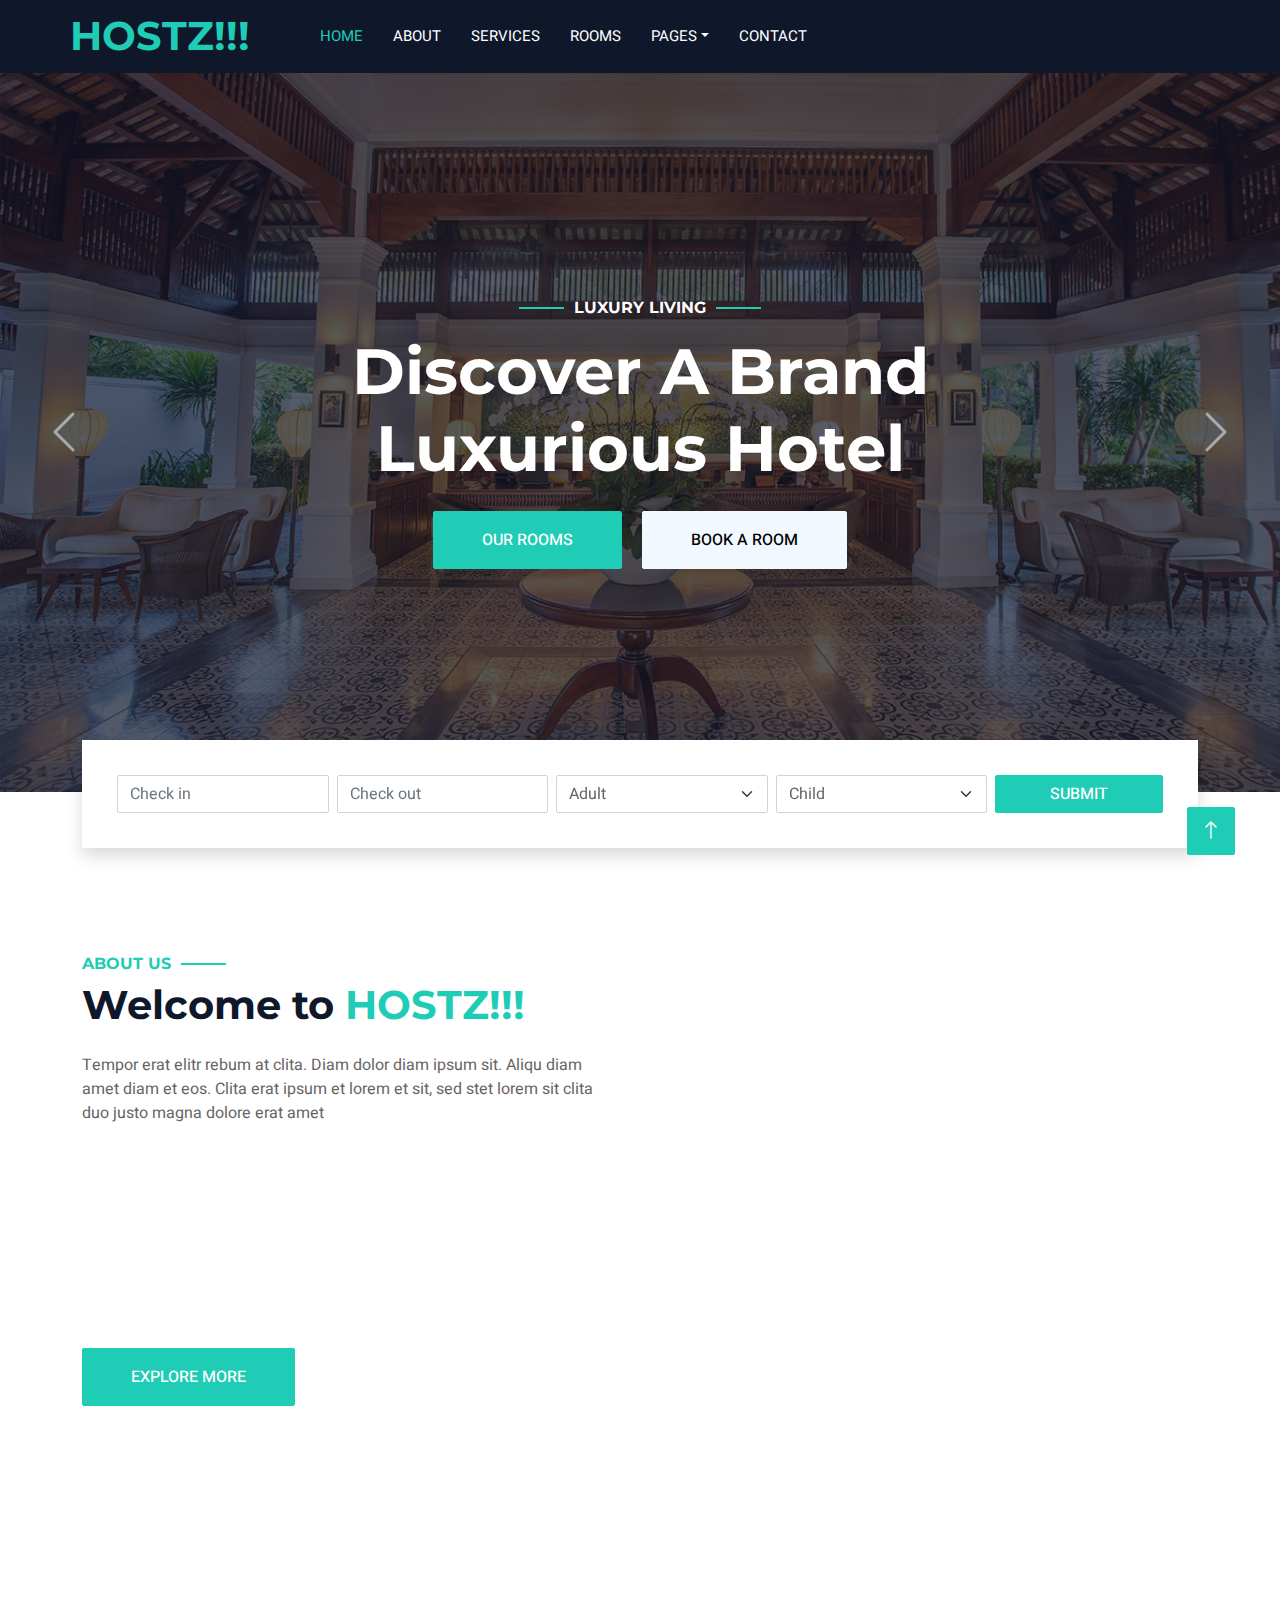
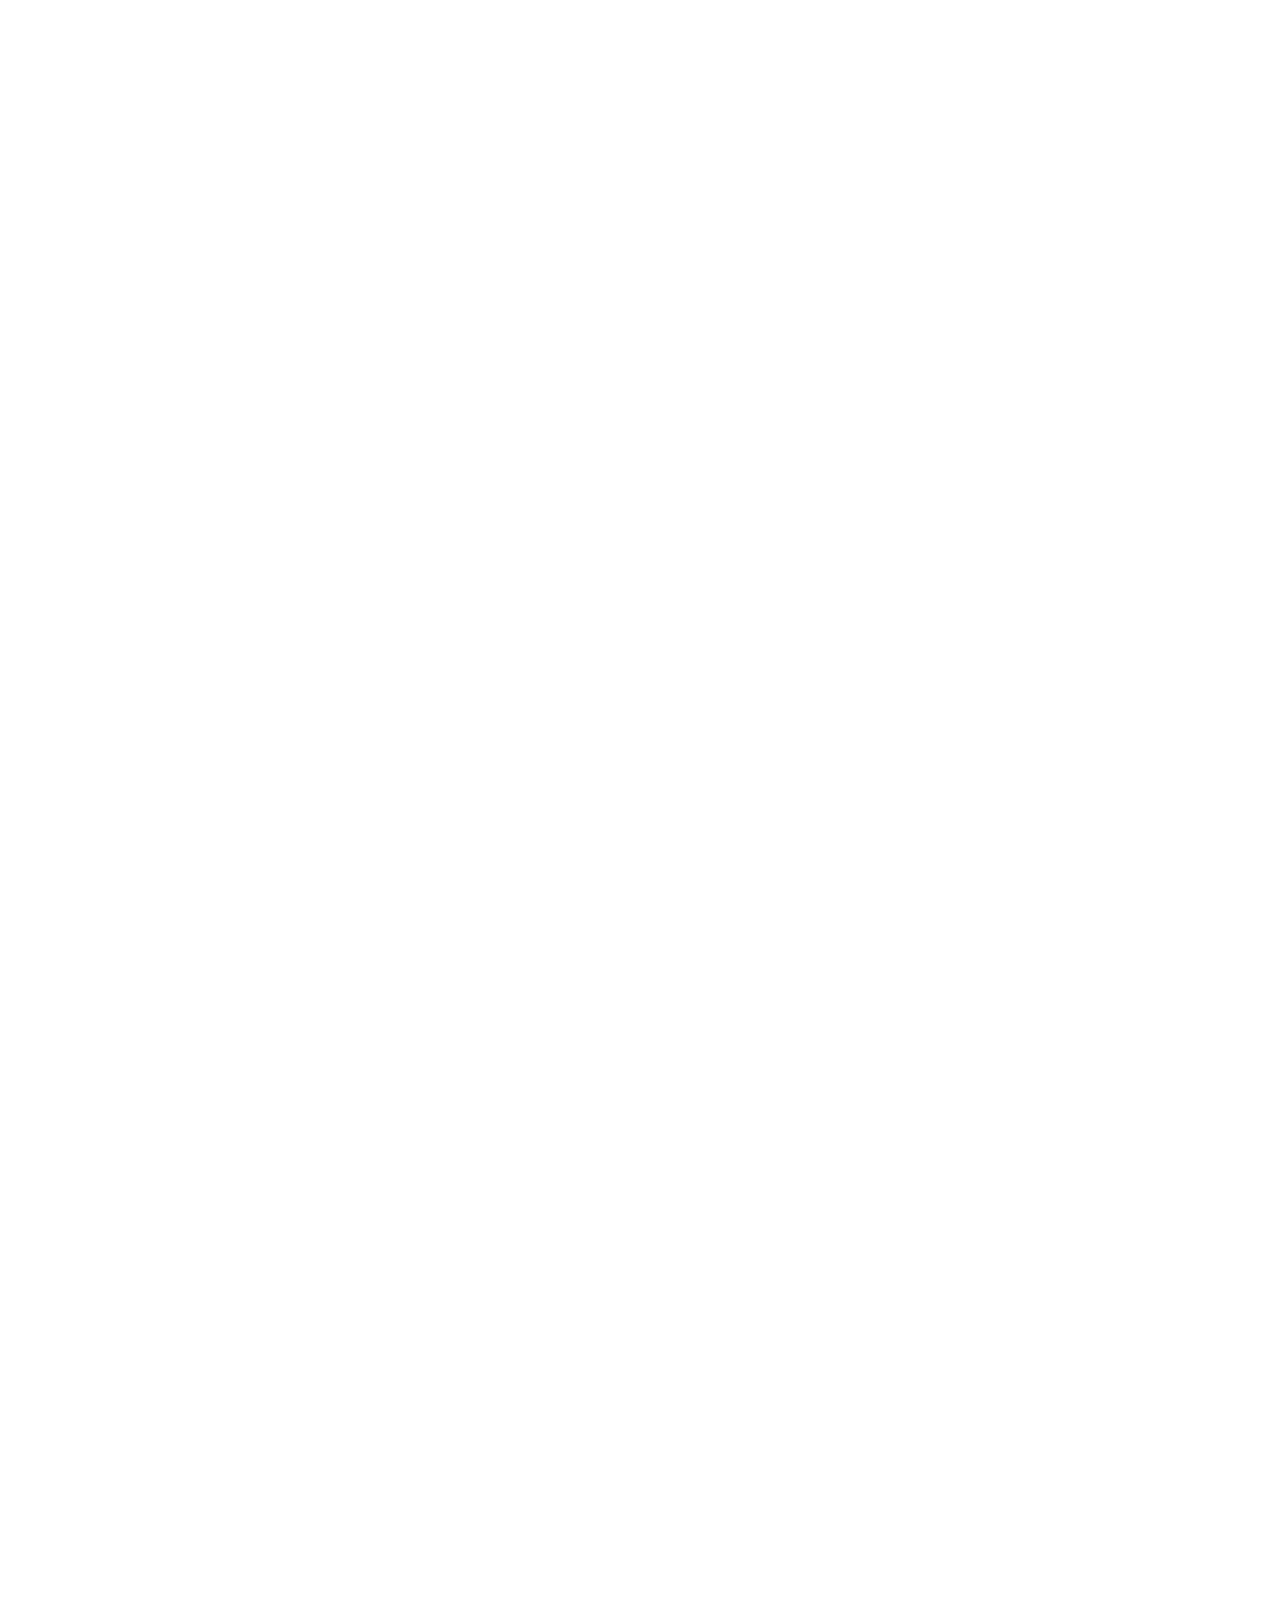
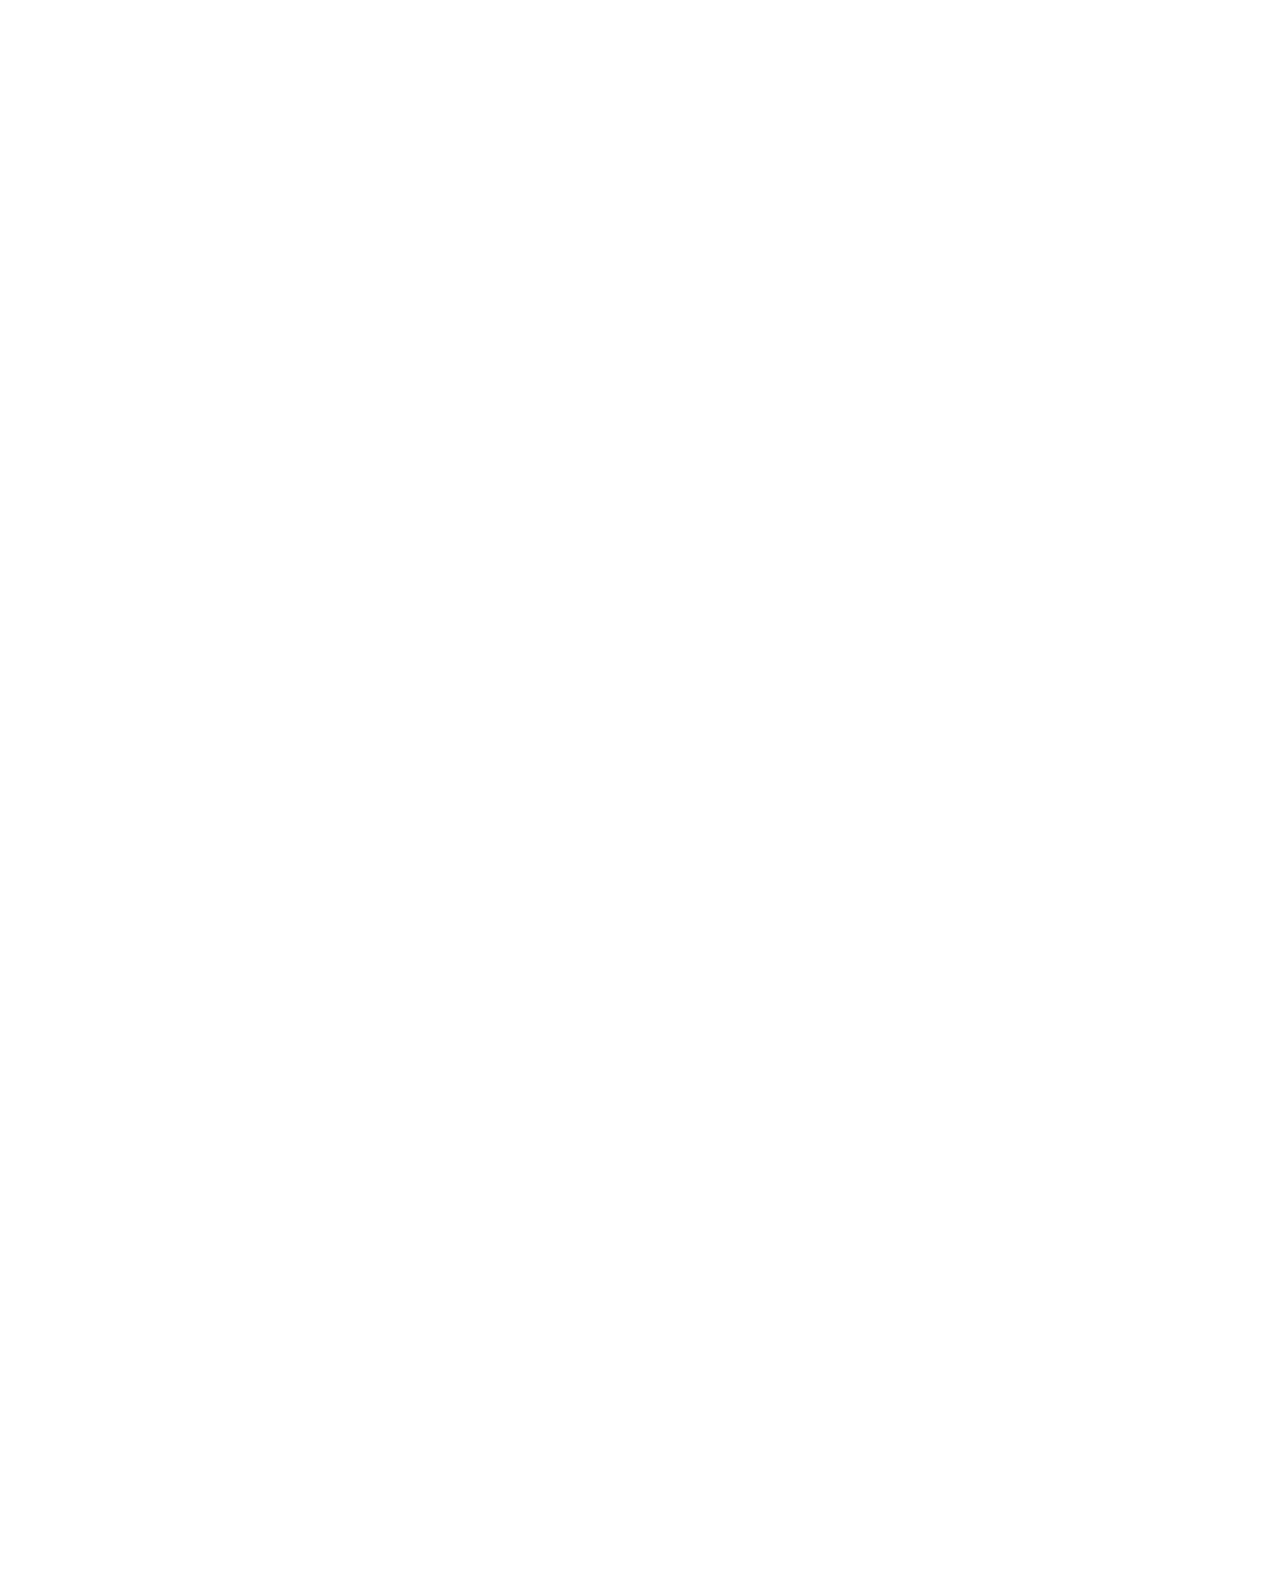
<file: index.html>
<!DOCTYPE html>
<html lang="en">

<head>
    <meta charset="utf-8">
    <title>HOSTZ!!! - Hotel HTML Template</title>
    <meta content="width=device-width, initial-scale=1.0" name="viewport">
    <meta content="" name="keywords">
    <meta content="" name="description">

    <!-- Favicon -->
    <link href="img/favicon.ico" rel="icon">

    <!-- Google Web Fonts -->
    <link rel="preconnect" href="https://fonts.googleapis.com">
    <link rel="preconnect" href="https://fonts.gstatic.com" crossorigin>
    <link href="https://fonts.googleapis.com/css2?family=Heebo:wght@400;500;600;700&family=Montserrat:wght@400;500;600;700&display=swap" rel="stylesheet">  

    <!-- Icon Font Stylesheet -->
    <link href="https://cdnjs.cloudflare.com/ajax/libs/font-awesome/5.10.0/css/all.min.css" rel="stylesheet">
    <link href="https://cdn.jsdelivr.net/npm/bootstrap-icons@1.4.1/font/bootstrap-icons.css" rel="stylesheet">

    <!-- Libraries Stylesheet -->
    <link href="lib/animate/animate.min.css" rel="stylesheet">
    <link href="lib/owlcarousel/assets/owl.carousel.min.css" rel="stylesheet">
    <link href="lib/tempusdominus/css/tempusdominus-bootstrap-4.min.css" rel="stylesheet" />

    <!-- Customized Bootstrap Stylesheet -->
    <link href="css/bootstrap.min.css" rel="stylesheet">

    <!-- Template Stylesheet -->
    <link href="css/style.css" rel="stylesheet">
</head>

<body>
    <div class="container-xxl bg-white p-0">
        <!-- Spinner Start -->
        <div id="spinner" class="show bg-white position-fixed translate-middle w-100 vh-100 top-50 start-50 d-flex align-items-center justify-content-center">
            <div class="spinner-border text-primary" style="width: 3rem; height: 3rem;" role="status">
                <span class="sr-only">Loading...</span>
            </div>
        </div>
        <!-- Spinner End -->

        <!-- Header Start -->
        <div class="container-fluid bg-dark px-0">
            <div class="row gx-0">
                <div class="col-lg-3 bg-dark d-none d-lg-block">
                    <a href="index.html" class="navbar-brand w-100 h-100 m-0 p-0 d-flex align-items-center justify-content-center">
                        <h1 class="m-0 text-primary text-uppercase">HOSTZ!!!</h1>
                    </a>
                </div>
                <div class="col-lg-9">
                    <!--  -->
                    <nav class="navbar navbar-expand-lg bg-dark navbar-dark p-3 p-lg-0">
                        <a href="index.html" class="navbar-brand d-block d-lg-none">
                            <h1 class="m-0 text-primary text-uppercase">HOSTZ!!!</h1>
                        </a>
                        <button type="button" class="navbar-toggler" data-bs-toggle="collapse" data-bs-target="#navbarCollapse">
                            <span class="navbar-toggler-icon"></span>
                        </button>
                        <div class="collapse navbar-collapse justify-content-between" id="navbarCollapse">
                            <div class="navbar-nav mr-auto py-0">
                                <a href="index.html" class="nav-item nav-link active">Home</a>
                                <a href="about.html" class="nav-item nav-link">About</a>
                                <a href="service.html" class="nav-item nav-link">Services</a>
                                <a href="room.html" class="nav-item nav-link">Rooms</a>
                                <div class="nav-item dropdown">
                                    <a href="#" class="nav-link dropdown-toggle" data-bs-toggle="dropdown">Pages</a>
                                    <div class="dropdown-menu rounded-0 m-0">
                                        <a href="booking.html" class="dropdown-item">Booking</a>
                                        <a href="team.html" class="dropdown-item">Our Team</a>
                                        <a href="testimonial.html" class="dropdown-item">Testimonial</a>
                                    </div>
                                </div>
                                <a href="contact.html" class="nav-item nav-link">Contact</a>
                            </div>
                        </div>
                    </nav>
                </div>
            </div>
        </div>
        <!-- Header End -->


        <!-- Carousel Start -->
        <div class="container-fluid p-0 mb-5">
            <div id="header-carousel" class="carousel slide" data-bs-ride="carousel">
                <div class="carousel-inner">
                    <div class="carousel-item active">
                        <img class="w-100" src="img/carousel-1.jpg" alt="Image">
                        <div class="carousel-caption d-flex flex-column align-items-center justify-content-center">
                            <div class="p-3" style="max-width: 700px;">
                                <h6 class="section-title text-white text-uppercase mb-3 animated slideInDown">Luxury Living</h6>
                                <h1 class="display-3 text-white mb-4 animated slideInDown">Discover A Brand Luxurious Hotel</h1>
                                <a href="" class="btn btn-primary py-md-3 px-md-5 me-3 animated slideInLeft">Our Rooms</a>
                                <a href="" class="btn btn-light py-md-3 px-md-5 animated slideInRight">Book A Room</a>
                            </div>
                        </div>
                    </div>
                    <div class="carousel-item">
                        <img class="w-100" src="img/carousel-2.jpg" alt="Image">
                        <div class="carousel-caption d-flex flex-column align-items-center justify-content-center">
                            <div class="p-3" style="max-width: 700px;">
                                <h6 class="section-title text-white text-uppercase mb-3 animated slideInDown">Luxury Living</h6>
                                <h1 class="display-3 text-white mb-4 animated slideInDown">Discover A Brand Luxurious Hotel</h1>
                                <a href="" class="btn btn-primary py-md-3 px-md-5 me-3 animated slideInLeft">Our Rooms</a>
                                <a href="" class="btn btn-light py-md-3 px-md-5 animated slideInRight">Book A Room</a>
                            </div>
                        </div>
                    </div>
                </div>
                <button class="carousel-control-prev" type="button" data-bs-target="#header-carousel"
                    data-bs-slide="prev">
                    <span class="carousel-control-prev-icon" aria-hidden="true"></span>
                    <span class="visually-hidden">Previous</span>
                </button>
                <button class="carousel-control-next" type="button" data-bs-target="#header-carousel"
                    data-bs-slide="next">
                    <span class="carousel-control-next-icon" aria-hidden="true"></span>
                    <span class="visually-hidden">Next</span>
                </button>
            </div>
        </div>
        <!-- Carousel End -->


        <!-- Booking Start -->
        <div class="container-fluid booking pb-5 wow fadeIn" data-wow-delay="0.1s">
            <div class="container">
                <div class="bg-white shadow" style="padding: 35px;">
                    <div class="row g-2">
                        <div class="col-md-10">
                            <div class="row g-2">
                                <div class="col-md-3">
                                    <div class="date" id="date1" data-target-input="nearest">
                                        <input type="text" class="form-control datetimepicker-input"
                                            placeholder="Check in" data-target="#date1" data-toggle="datetimepicker" />
                                    </div>
                                </div>
                                <div class="col-md-3">
                                    <div class="date" id="date2" data-target-input="nearest">
                                        <input type="text" class="form-control datetimepicker-input" placeholder="Check out" data-target="#date2" data-toggle="datetimepicker"/>
                                    </div>
                                </div>
                                <div class="col-md-3">
                                    <select class="form-select">
                                        <option selected>Adult</option>
                                        <option value="1">Adult 1</option>
                                        <option value="2">Adult 2</option>
                                        <option value="3">Adult 3</option>
                                    </select>
                                </div>
                                <div class="col-md-3">
                                    <select class="form-select">
                                        <option selected>Child</option>
                                        <option value="1">Child 1</option>
                                        <option value="2">Child 2</option>
                                        <option value="3">Child 3</option>
                                    </select>
                                </div>
                            </div>
                        </div>
                        <div class="col-md-2">
                            <button class="btn btn-primary w-100">Submit</button>
                        </div>
                    </div>
                </div>
            </div>
        </div>
        <!-- Booking End -->


        <!-- About Start -->
        <div class="container-xxl py-5">
            <div class="container">
                <div class="row g-5 align-items-center">
                    <div class="col-lg-6">
                        <h6 class="section-title text-start text-primary text-uppercase">About Us</h6>
                        <h1 class="mb-4">Welcome to <span class="text-primary text-uppercase">HOSTZ!!!</span></h1>
                        <p class="mb-4">Tempor erat elitr rebum at clita. Diam dolor diam ipsum sit. Aliqu diam amet diam et eos. Clita erat ipsum et lorem et sit, sed stet lorem sit clita duo justo magna dolore erat amet</p>
                        <div class="row g-3 pb-4">
                            <div class="col-sm-4 wow fadeIn" data-wow-delay="0.1s">
                                <div class="border rounded p-1">
                                    <div class="border rounded text-center p-4">
                                        <i class="fa fa-hotel fa-2x text-primary mb-2"></i>
                                        <h2 class="mb-1" data-toggle="counter-up">1234</h2>
                                        <p class="mb-0">Rooms</p>
                                    </div>
                                </div>
                            </div>
                            <div class="col-sm-4 wow fadeIn" data-wow-delay="0.3s">
                                <div class="border rounded p-1">
                                    <div class="border rounded text-center p-4">
                                        <i class="fa fa-users-cog fa-2x text-primary mb-2"></i>
                                        <h2 class="mb-1" data-toggle="counter-up">1234</h2>
                                        <p class="mb-0">Staffs</p>
                                    </div>
                                </div>
                            </div>
                            <div class="col-sm-4 wow fadeIn" data-wow-delay="0.5s">
                                <div class="border rounded p-1">
                                    <div class="border rounded text-center p-4">
                                        <i class="fa fa-users fa-2x text-primary mb-2"></i>
                                        <h2 class="mb-1" data-toggle="counter-up">1234</h2>
                                        <p class="mb-0">Clients</p>
                                    </div>
                                </div>
                            </div>
                        </div>
                        <a class="btn btn-primary py-3 px-5 mt-2" href="">Explore More</a>
                    </div>
                    <div class="col-lg-6">
                        <div class="row g-3">
                            <div class="col-6 text-end">
                                <img class="img-fluid rounded w-75 wow zoomIn" data-wow-delay="0.1s" src="img/about-1.jpg" style="margin-top: 25%;">
                            </div>
                            <div class="col-6 text-start">
                                <img class="img-fluid rounded w-100 wow zoomIn" data-wow-delay="0.3s" src="img/about-2.jpg">
                            </div>
                            <div class="col-6 text-end">
                                <img class="img-fluid rounded w-50 wow zoomIn" data-wow-delay="0.5s" src="img/about-3.jpg">
                            </div>
                            <div class="col-6 text-start">
                                <img class="img-fluid rounded w-75 wow zoomIn" data-wow-delay="0.7s" src="img/about-4.jpg">
                            </div>
                        </div>
                    </div>
                </div>
            </div>
        </div>
        <!-- About End -->


        <!-- Room Start -->
        <div class="container-xxl py-5">
            <div class="container">
                <div class="text-center wow fadeInUp" data-wow-delay="0.1s">
                    <h6 class="section-title text-center text-primary text-uppercase">Our Rooms</h6>
                    <h1 class="mb-5">Explore Our <span class="text-primary text-uppercase">Rooms</span></h1>
                </div>
                <div class="row g-4">
                    <div class="col-lg-4 col-md-6 wow fadeInUp" data-wow-delay="0.1s">
                        <div class="room-item shadow rounded overflow-hidden">
                            <div class="position-relative">
                                <img class="img-fluid" src="img/room-1.jpg" alt="">
                                <small class="position-absolute start-0 top-100 translate-middle-y bg-primary text-white rounded py-1 px-3 ms-4">$100/Night</small>
                            </div>
                            <div class="p-4 mt-2">
                                <div class="d-flex justify-content-between mb-3">
                                    <h5 class="mb-0">Junior Suite</h5>
                                    <div class="ps-2">
                                        <small class="fa fa-star text-primary"></small>
                                        <small class="fa fa-star text-primary"></small>
                                        <small class="fa fa-star text-primary"></small>
                                        <small class="fa fa-star text-primary"></small>
                                        <small class="fa fa-star text-primary"></small>
                                    </div>
                                </div>
                                <div class="d-flex mb-3">
                                    <small class="border-end me-3 pe-3"><i class="fa fa-bed text-primary me-2"></i>3 Bed</small>
                                    <small class="border-end me-3 pe-3"><i class="fa fa-bath text-primary me-2"></i>2 Bath</small>
                                    <small><i class="fa fa-wifi text-primary me-2"></i>Wifi</small>
                                </div>
                                <p class="text-body mb-3">Erat ipsum justo amet duo et elitr dolor, est duo duo eos lorem sed diam stet diam sed stet lorem.</p>
                                <div class="d-flex justify-content-between">
                                    <a class="btn btn-sm btn-primary rounded py-2 px-4" href="">View Detail</a>
                                    <a class="btn btn-sm btn-dark rounded py-2 px-4" href="">Book Now</a>
                                </div>
                            </div>
                        </div>
                    </div>
                    <div class="col-lg-4 col-md-6 wow fadeInUp" data-wow-delay="0.3s">
                        <div class="room-item shadow rounded overflow-hidden">
                            <div class="position-relative">
                                <img class="img-fluid" src="img/room-2.jpg" alt="">
                                <small class="position-absolute start-0 top-100 translate-middle-y bg-primary text-white rounded py-1 px-3 ms-4">$100/Night</small>
                            </div>
                            <div class="p-4 mt-2">
                                <div class="d-flex justify-content-between mb-3">
                                    <h5 class="mb-0">Executive Suite</h5>
                                    <div class="ps-2">
                                        <small class="fa fa-star text-primary"></small>
                                        <small class="fa fa-star text-primary"></small>
                                        <small class="fa fa-star text-primary"></small>
                                        <small class="fa fa-star text-primary"></small>
                                        <small class="fa fa-star text-primary"></small>
                                    </div>
                                </div>
                                <div class="d-flex mb-3">
                                    <small class="border-end me-3 pe-3"><i class="fa fa-bed text-primary me-2"></i>3 Bed</small>
                                    <small class="border-end me-3 pe-3"><i class="fa fa-bath text-primary me-2"></i>2 Bath</small>
                                    <small><i class="fa fa-wifi text-primary me-2"></i>Wifi</small>
                                </div>
                                <p class="text-body mb-3">Erat ipsum justo amet duo et elitr dolor, est duo duo eos lorem sed diam stet diam sed stet lorem.</p>
                                <div class="d-flex justify-content-between">
                                    <a class="btn btn-sm btn-primary rounded py-2 px-4" href="">View Detail</a>
                                    <a class="btn btn-sm btn-dark rounded py-2 px-4" href="">Book Now</a>
                                </div>
                            </div>
                        </div>
                    </div>
                    <div class="col-lg-4 col-md-6 wow fadeInUp" data-wow-delay="0.6s">
                        <div class="room-item shadow rounded overflow-hidden">
                            <div class="position-relative">
                                <img class="img-fluid" src="img/room-3.jpg" alt="">
                                <small class="position-absolute start-0 top-100 translate-middle-y bg-primary text-white rounded py-1 px-3 ms-4">$100/Night</small>
                            </div>
                            <div class="p-4 mt-2">
                                <div class="d-flex justify-content-between mb-3">
                                    <h5 class="mb-0">Super Deluxe</h5>
                                    <div class="ps-2">
                                        <small class="fa fa-star text-primary"></small>
                                        <small class="fa fa-star text-primary"></small>
                                        <small class="fa fa-star text-primary"></small>
                                        <small class="fa fa-star text-primary"></small>
                                        <small class="fa fa-star text-primary"></small>
                                    </div>
                                </div>
                                <div class="d-flex mb-3">
                                    <small class="border-end me-3 pe-3"><i class="fa fa-bed text-primary me-2"></i>3 Bed</small>
                                    <small class="border-end me-3 pe-3"><i class="fa fa-bath text-primary me-2"></i>2 Bath</small>
                                    <small><i class="fa fa-wifi text-primary me-2"></i>Wifi</small>
                                </div>
                                <p class="text-body mb-3">Erat ipsum justo amet duo et elitr dolor, est duo duo eos lorem sed diam stet diam sed stet lorem.</p>
                                <div class="d-flex justify-content-between">
                                    <a class="btn btn-sm btn-primary rounded py-2 px-4" href="">View Detail</a>
                                    <a class="btn btn-sm btn-dark rounded py-2 px-4" href="">Book Now</a>
                                </div>
                            </div>
                        </div>
                    </div>
                </div>
            </div>
        </div>
        <!-- Room End -->



        <!-- Service Start -->
        <div class="container-xxl py-5">
            <div class="container">
                <div class="text-center wow fadeInUp" data-wow-delay="0.1s">
                    <h6 class="section-title text-center text-primary text-uppercase">Our Services</h6>
                    <h1 class="mb-5">Explore Our <span class="text-primary text-uppercase">Services</span></h1>
                </div>
                <div class="row g-4">
                    <div class="col-lg-4 col-md-6 wow fadeInUp" data-wow-delay="0.1s">
                        <a class="service-item rounded" href="">
                            <div class="service-icon bg-transparent border rounded p-1">
                                <div class="w-100 h-100 border rounded d-flex align-items-center justify-content-center">
                                    <i class="fa fa-hotel fa-2x text-primary"></i>
                                </div>
                            </div>
                            <h5 class="mb-3">Rooms & Appartment</h5>
                            <p class="text-body mb-0">Erat ipsum justo amet duo et elitr dolor, est duo duo eos lorem sed diam stet diam sed stet lorem.</p>
                        </a>
                    </div>
                    <div class="col-lg-4 col-md-6 wow fadeInUp" data-wow-delay="0.2s">
                        <a class="service-item rounded" href="">
                            <div class="service-icon bg-transparent border rounded p-1">
                                <div class="w-100 h-100 border rounded d-flex align-items-center justify-content-center">
                                    <i class="fa fa-utensils fa-2x text-primary"></i>
                                </div>
                            </div>
                            <h5 class="mb-3">Food & Restaurant</h5>
                            <p class="text-body mb-0">Erat ipsum justo amet duo et elitr dolor, est duo duo eos lorem sed diam stet diam sed stet lorem.</p>
                        </a>
                    </div>
                    <div class="col-lg-4 col-md-6 wow fadeInUp" data-wow-delay="0.3s">
                        <a class="service-item rounded" href="">
                            <div class="service-icon bg-transparent border rounded p-1">
                                <div class="w-100 h-100 border rounded d-flex align-items-center justify-content-center">
                                    <i class="fa fa-spa fa-2x text-primary"></i>
                                </div>
                            </div>
                            <h5 class="mb-3">Spa & Fitness</h5>
                            <p class="text-body mb-0">Erat ipsum justo amet duo et elitr dolor, est duo duo eos lorem sed diam stet diam sed stet lorem.</p>
                        </a>
                    </div>
                    <div class="col-lg-4 col-md-6 wow fadeInUp" data-wow-delay="0.4s">
                        <a class="service-item rounded" href="">
                            <div class="service-icon bg-transparent border rounded p-1">
                                <div class="w-100 h-100 border rounded d-flex align-items-center justify-content-center">
                                    <i class="fa fa-swimmer fa-2x text-primary"></i>
                                </div>
                            </div>
                            <h5 class="mb-3">Sports & Gaming</h5>
                            <p class="text-body mb-0">Erat ipsum justo amet duo et elitr dolor, est duo duo eos lorem sed diam stet diam sed stet lorem.</p>
                        </a>
                    </div>
                    <div class="col-lg-4 col-md-6 wow fadeInUp" data-wow-delay="0.5s">
                        <a class="service-item rounded" href="">
                            <div class="service-icon bg-transparent border rounded p-1">
                                <div class="w-100 h-100 border rounded d-flex align-items-center justify-content-center">
                                    <i class="fa fa-glass-cheers fa-2x text-primary"></i>
                                </div>
                            </div>
                            <h5 class="mb-3">Event & Party</h5>
                            <p class="text-body mb-0">Erat ipsum justo amet duo et elitr dolor, est duo duo eos lorem sed diam stet diam sed stet lorem.</p>
                        </a>
                    </div>
                    <div class="col-lg-4 col-md-6 wow fadeInUp" data-wow-delay="0.6s">
                        <a class="service-item rounded" href="">
                            <div class="service-icon bg-transparent border rounded p-1">
                                <div class="w-100 h-100 border rounded d-flex align-items-center justify-content-center">
                                    <i class="fa fa-dumbbell fa-2x text-primary"></i>
                                </div>
                            </div>
                            <h5 class="mb-3">GYM & Yoga</h5>
                            <p class="text-body mb-0">Erat ipsum justo amet duo et elitr dolor, est duo duo eos lorem sed diam stet diam sed stet lorem.</p>
                        </a>
                    </div>
                </div>
            </div>
        </div>
        <!-- Service End -->


        <!-- Testimonial Start -->
        <div class="container-xxl testimonial my-5 py-5 bg-dark wow zoomIn" data-wow-delay="0.1s">
            <div class="container">
                <div class="owl-carousel testimonial-carousel py-5">
                    <div class="testimonial-item position-relative bg-white rounded overflow-hidden">
                        <p>Tempor stet labore dolor clita stet diam amet ipsum dolor duo ipsum rebum stet dolor amet diam stet. Est stet ea lorem amet est kasd kasd et erat magna eos</p>
                        <div class="d-flex align-items-center">
                            <img class="img-fluid flex-shrink-0 rounded" src="img/testimonial-1.jpg" style="width: 45px; height: 45px;">
                            <div class="ps-3">
                                <h6 class="fw-bold mb-1">Client Name</h6>
                                <small>Profession</small>
                            </div>
                        </div>
                        <i class="fa fa-quote-right fa-3x text-primary position-absolute end-0 bottom-0 me-4 mb-n1"></i>
                    </div>
                    <div class="testimonial-item position-relative bg-white rounded overflow-hidden">
                        <p>Tempor stet labore dolor clita stet diam amet ipsum dolor duo ipsum rebum stet dolor amet diam stet. Est stet ea lorem amet est kasd kasd et erat magna eos</p>
                        <div class="d-flex align-items-center">
                            <img class="img-fluid flex-shrink-0 rounded" src="img/testimonial-2.jpg" style="width: 45px; height: 45px;">
                            <div class="ps-3">
                                <h6 class="fw-bold mb-1">Client Name</h6>
                                <small>Profession</small>
                            </div>
                        </div>
                        <i class="fa fa-quote-right fa-3x text-primary position-absolute end-0 bottom-0 me-4 mb-n1"></i>
                    </div>
                    <div class="testimonial-item position-relative bg-white rounded overflow-hidden">
                        <p>Tempor stet labore dolor clita stet diam amet ipsum dolor duo ipsum rebum stet dolor amet diam stet. Est stet ea lorem amet est kasd kasd et erat magna eos</p>
                        <div class="d-flex align-items-center">
                            <img class="img-fluid flex-shrink-0 rounded" src="img/testimonial-3.jpg" style="width: 45px; height: 45px;">
                            <div class="ps-3">
                                <h6 class="fw-bold mb-1">Client Name</h6>
                                <small>Profession</small>
                            </div>
                        </div>
                        <i class="fa fa-quote-right fa-3x text-primary position-absolute end-0 bottom-0 me-4 mb-n1"></i>
                    </div>
                </div>
            </div>
        </div>
        <!-- Testimonial End -->


        <!-- Team Start -->
        <div class="container-xxl py-5">
            <div class="container">
                <div class="text-center wow fadeInUp" data-wow-delay="0.1s">
                    <h6 class="section-title text-center text-primary text-uppercase">Our Team</h6>
                    <h1 class="mb-5">Explore Our <span class="text-primary text-uppercase">Staffs</span></h1>
                </div>
                <div class="row g-4">
                    <div class="col-lg-3 col-md-6 wow fadeInUp" data-wow-delay="0.1s">
                        <div class="rounded shadow overflow-hidden">
                            <div class="position-relative">
                                <img class="img-fluid" src="img/team-1.jpg" alt="">
                                <div class="position-absolute start-50 top-100 translate-middle d-flex align-items-center">
                                    <a class="btn btn-square btn-primary mx-1" href=""><i class="fab fa-facebook-f"></i></a>
                                    <a class="btn btn-square btn-primary mx-1" href=""><i class="fab fa-twitter"></i></a>
                                    <a class="btn btn-square btn-primary mx-1" href=""><i class="fab fa-instagram"></i></a>
                                </div>
                            </div>
                            <div class="text-center p-4 mt-3">
                                <h5 class="fw-bold mb-0">Full Name</h5>
                                <small>Designation</small>
                            </div>
                        </div>
                    </div>
                    <div class="col-lg-3 col-md-6 wow fadeInUp" data-wow-delay="0.3s">
                        <div class="rounded shadow overflow-hidden">
                            <div class="position-relative">
                                <img class="img-fluid" src="img/team-2.jpg" alt="">
                                <div class="position-absolute start-50 top-100 translate-middle d-flex align-items-center">
                                    <a class="btn btn-square btn-primary mx-1" href=""><i class="fab fa-facebook-f"></i></a>
                                    <a class="btn btn-square btn-primary mx-1" href=""><i class="fab fa-twitter"></i></a>
                                    <a class="btn btn-square btn-primary mx-1" href=""><i class="fab fa-instagram"></i></a>
                                </div>
                            </div>
                            <div class="text-center p-4 mt-3">
                                <h5 class="fw-bold mb-0">Full Name</h5>
                                <small>Designation</small>
                            </div>
                        </div>
                    </div>
                    <div class="col-lg-3 col-md-6 wow fadeInUp" data-wow-delay="0.5s">
                        <div class="rounded shadow overflow-hidden">
                            <div class="position-relative">
                                <img class="img-fluid" src="img/team-3.jpg" alt="">
                                <div class="position-absolute start-50 top-100 translate-middle d-flex align-items-center">
                                    <a class="btn btn-square btn-primary mx-1" href=""><i class="fab fa-facebook-f"></i></a>
                                    <a class="btn btn-square btn-primary mx-1" href=""><i class="fab fa-twitter"></i></a>
                                    <a class="btn btn-square btn-primary mx-1" href=""><i class="fab fa-instagram"></i></a>
                                </div>
                            </div>
                            <div class="text-center p-4 mt-3">
                                <h5 class="fw-bold mb-0">Full Name</h5>
                                <small>Designation</small>
                            </div>
                        </div>
                    </div>
                    <div class="col-lg-3 col-md-6 wow fadeInUp" data-wow-delay="0.7s">
                        <div class="rounded shadow overflow-hidden">
                            <div class="position-relative">
                                <img class="img-fluid" src="img/team-4.jpg" alt="">
                                <div class="position-absolute start-50 top-100 translate-middle d-flex align-items-center">
                                    <a class="btn btn-square btn-primary mx-1" href=""><i class="fab fa-facebook-f"></i></a>
                                    <a class="btn btn-square btn-primary mx-1" href=""><i class="fab fa-twitter"></i></a>
                                    <a class="btn btn-square btn-primary mx-1" href=""><i class="fab fa-instagram"></i></a>
                                </div>
                            </div>
                            <div class="text-center p-4 mt-3">
                                <h5 class="fw-bold mb-0">Full Name</h5>
                                <small>Designation</small>
                            </div>
                        </div>
                    </div>
                </div>
            </div>
        </div>
        <!-- Team End -->


        <!-- Newsletter Start -->
        <div class="container newsletter mt-5 wow fadeIn" data-wow-delay="0.1s">
            <div class="row justify-content-center">
                <div class="col-lg-10 border rounded p-1">
                    <div class="border rounded text-center p-1">
                        <div class="bg-white rounded text-center p-5">
                            <h4 class="mb-4">Subscribe Our <span class="text-primary text-uppercase">Newsletter</span></h4>
                            <div class="position-relative mx-auto" style="max-width: 400px;">
                                <input class="form-control w-100 py-3 ps-4 pe-5" type="text" placeholder="Enter your email">
                                <button type="button" class="btn btn-primary py-2 px-3 position-absolute top-0 end-0 mt-2 me-2">Submit</button>
                            </div>
                        </div>
                    </div>
                </div>
            </div>
        </div>
        <!-- Newsletter Start -->
        

        <!-- Footer Start -->
        <div class="container-fluid bg-dark text-light footer wow fadeIn" data-wow-delay="0.1s">
            <div class="container pb-5">
                <div class="row g-5">
                    <div class="col-md-6 col-lg-4">
                        
                    </div>
                    <div class="col-md-6 col-lg-3">
                        <h6 class="section-title text-start text-primary text-uppercase mb-4">Contact</h6>
                        <p class="mb-2"><i class="fa fa-map-marker-alt me-3"></i>123 Street, New York, USA</p>
                        <p class="mb-2"><i class="fa fa-phone-alt me-3"></i>+012 345 67890</p>
                        <p class="mb-2"><i class="fa fa-envelope me-3"></i>123@example.com</p>
                        <div class="d-flex pt-2">
                            <a class="btn btn-outline-light btn-social" href=""><i class="fab fa-twitter"></i></a>
                            <a class="btn btn-outline-light btn-social" href=""><i class="fab fa-facebook-f"></i></a>
                            <a class="btn btn-outline-light btn-social" href=""><i class="fab fa-youtube"></i></a>
                            <a class="btn btn-outline-light btn-social" href=""><i class="fab fa-linkedin-in"></i></a>
                        </div>
                    </div>
                    <div class="col-lg-5 col-md-12">
                        <div class="row gy-5 g-4">
                            <div class="col-md-6">
                                <h6 class="section-title text-start text-primary text-uppercase mb-4">Company</h6>
                                <a class="btn btn-link" href="">About Us</a>
                                <a class="btn btn-link" href="">Contact Us</a>
                                <a class="btn btn-link" href="">Privacy Policy</a>
                                <a class="btn btn-link" href="">Terms & Condition</a>
                                <a class="btn btn-link" href="">Support</a>
                            </div>
                            <div class="col-md-6">
                                <h6 class="section-title text-start text-primary text-uppercase mb-4">Services</h6>
                                <a class="btn btn-link" href="">Food & Restaurant</a>
                                <a class="btn btn-link" href="">Spa & Fitness</a>
                                <a class="btn btn-link" href="">Sports & Gaming</a>
                                <a class="btn btn-link" href="">Event & Party</a>
                                <a class="btn btn-link" href="">GYM & Yoga</a>
                            </div>
                        </div>
                    </div>
                </div>
            </div>
            <div class="container">
                <div class="copyright">
                    <div class="row">
                        <div class="col-md-6 text-center text-md-start mb-3 mb-md-0">
                            &copy; <a class="border-bottom" href="#">HOSTZ!!!</a>, All Right Reserved. 
							
							<!--/*** This template is free as long as you keep the footer author’s credit link/attribution link/backlink. If you'd like to use the template without the footer author’s credit link/attribution link/backlink, you can purchase the Credit Removal License from "https://htmlcodex.com/credit-removal". Thank you for your support. ***/-->
                        </div>
                        <div class="col-md-6 text-center text-md-end">
                            <div class="footer-menu">
                                <a href="">Home</a>
                                <a href="">Cookies</a>
                                <a href="">Help</a>
                                <a href="">FQAs</a>
                            </div>
                        </div>
                    </div>
                </div>
            </div>
        </div>
        <!-- Footer End -->


        <!-- Back to Top -->
        <a href="#" class="btn btn-lg btn-primary btn-lg-square back-to-top"><i class="bi bi-arrow-up"></i></a>
    </div>

    <!-- JavaScript Libraries -->
    <script src="https://code.jquery.com/jquery-3.4.1.min.js"></script>
    <script src="https://cdn.jsdelivr.net/npm/bootstrap@5.0.0/dist/js/bootstrap.bundle.min.js"></script>
    <script src="lib/wow/wow.min.js"></script>
    <script src="lib/easing/easing.min.js"></script>
    <script src="lib/waypoints/waypoints.min.js"></script>
    <script src="lib/counterup/counterup.min.js"></script>
    <script src="lib/owlcarousel/owl.carousel.min.js"></script>
    <script src="lib/tempusdominus/js/moment.min.js"></script>
    <script src="lib/tempusdominus/js/moment-timezone.min.js"></script>
    <script src="lib/tempusdominus/js/tempusdominus-bootstrap-4.min.js"></script>

    <!-- Template Javascript -->
    <script src="js/main.js"></script>
</body>

</html>
</file>
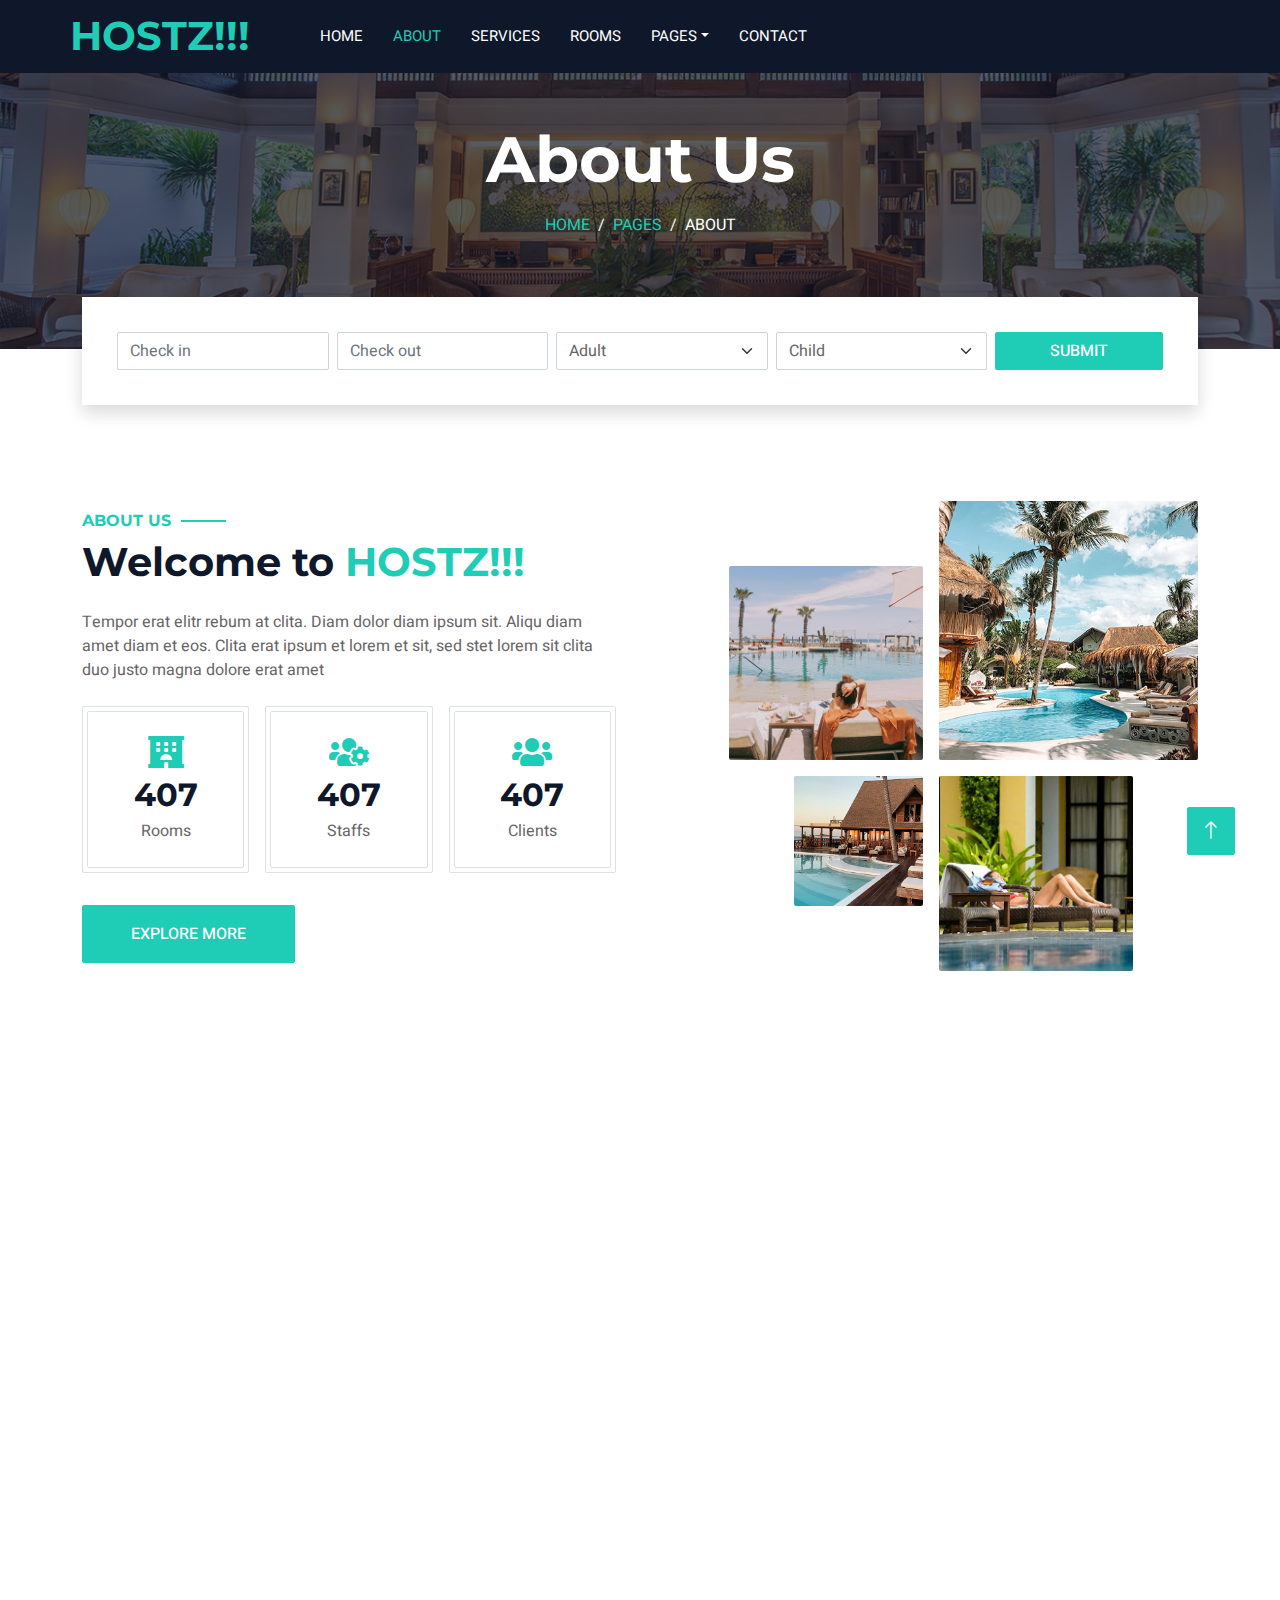
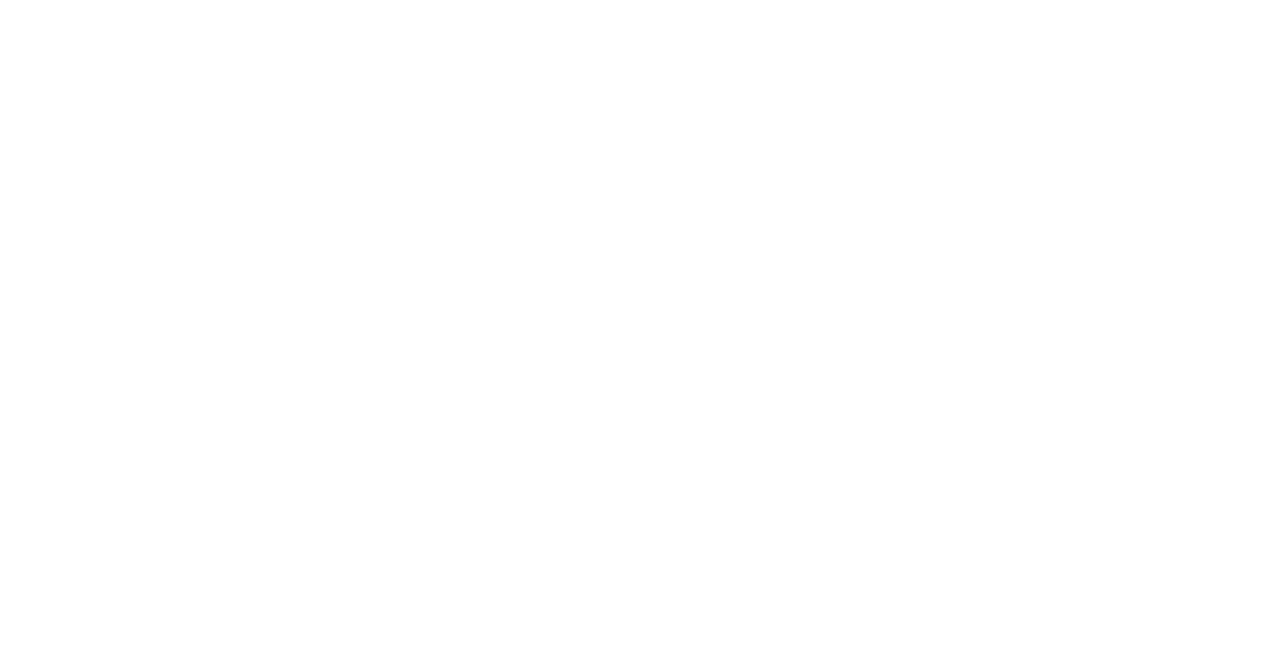
<file: about.html>
<!DOCTYPE html>
<html lang="en">

<head>
    <meta charset="utf-8">
    <title>HOSTZ!!! - Hotel HTML Template</title>
    <meta content="width=device-width, initial-scale=1.0" name="viewport">
    <meta content="" name="keywords">
    <meta content="" name="description">

    <!-- Favicon -->
    <link href="img/favicon.ico" rel="icon">

    <!-- Google Web Fonts -->
    <link rel="preconnect" href="https://fonts.googleapis.com">
    <link rel="preconnect" href="https://fonts.gstatic.com" crossorigin>
    <link href="https://fonts.googleapis.com/css2?family=Heebo:wght@400;500;600;700&family=Montserrat:wght@400;500;600;700&display=swap" rel="stylesheet">  

    <!-- Icon Font Stylesheet -->
    <link href="https://cdnjs.cloudflare.com/ajax/libs/font-awesome/5.10.0/css/all.min.css" rel="stylesheet">
    <link href="https://cdn.jsdelivr.net/npm/bootstrap-icons@1.4.1/font/bootstrap-icons.css" rel="stylesheet">

    <!-- Libraries Stylesheet -->
    <link href="lib/animate/animate.min.css" rel="stylesheet">
    <link href="lib/owlcarousel/assets/owl.carousel.min.css" rel="stylesheet">
    <link href="lib/tempusdominus/css/tempusdominus-bootstrap-4.min.css" rel="stylesheet" />

    <!-- Customized Bootstrap Stylesheet -->
    <link href="css/bootstrap.min.css" rel="stylesheet">

    <!-- Template Stylesheet -->
    <link href="css/style.css" rel="stylesheet">
</head>

<body>
    <div class="container-xxl bg-white p-0">
        <!-- Spinner Start -->
        <div id="spinner" class="show bg-white position-fixed translate-middle w-100 vh-100 top-50 start-50 d-flex align-items-center justify-content-center">
            <div class="spinner-border text-primary" style="width: 3rem; height: 3rem;" role="status">
                <span class="sr-only">Loading...</span>
            </div>
        </div>
        <!-- Spinner End -->

        <!-- Header Start -->
        <div class="container-fluid bg-dark px-0">
            <div class="row gx-0">
                <div class="col-lg-3 bg-dark d-none d-lg-block">
                    <a href="index.html" class="navbar-brand w-100 h-100 m-0 p-0 d-flex align-items-center justify-content-center">
                        <h1 class="m-0 text-primary text-uppercase">HOSTZ!!!</h1>
                    </a>
                </div>
                <div class="col-lg-9">
                    
                    <nav class="navbar navbar-expand-lg bg-dark navbar-dark p-3 p-lg-0">
                        <a href="index.html" class="navbar-brand d-block d-lg-none">
                            <h1 class="m-0 text-primary text-uppercase">HOSTZ!!!</h1>
                        </a>
                        <button type="button" class="navbar-toggler" data-bs-toggle="collapse" data-bs-target="#navbarCollapse">
                            <span class="navbar-toggler-icon"></span>
                        </button>
                        <div class="collapse navbar-collapse justify-content-between" id="navbarCollapse">
                            <div class="navbar-nav mr-auto py-0">
                                <a href="index.html" class="nav-item nav-link">Home</a>
                                <a href="about.html" class="nav-item nav-link active">About</a>
                                <a href="service.html" class="nav-item nav-link">Services</a>
                                <a href="room.html" class="nav-item nav-link">Rooms</a>
                                <div class="nav-item dropdown">
                                    <a href="#" class="nav-link dropdown-toggle" data-bs-toggle="dropdown">Pages</a>
                                    <div class="dropdown-menu rounded-0 m-0">
                                        <a href="booking.html" class="dropdown-item">Booking</a>
                                        <a href="team.html" class="dropdown-item">Our Team</a>
                                        <a href="testimonial.html" class="dropdown-item">Testimonial</a>
                                    </div>
                                </div>
                                <a href="contact.html" class="nav-item nav-link">Contact</a>
                            </div>
                        </div>
                    </nav>
                </div>
            </div>
        </div>
        <!-- Header End -->


        <!-- Page Header Start -->
        <div class="container-fluid page-header mb-5 p-0" style="background-image: url(img/carousel-1.jpg);">
            <div class="container-fluid page-header-inner py-5">
                <div class="container text-center pb-5">
                    <h1 class="display-3 text-white mb-3 animated slideInDown">About Us</h1>
                    <nav aria-label="breadcrumb">
                        <ol class="breadcrumb justify-content-center text-uppercase">
                            <li class="breadcrumb-item"><a href="#">Home</a></li>
                            <li class="breadcrumb-item"><a href="#">Pages</a></li>
                            <li class="breadcrumb-item text-white active" aria-current="page">About</li>
                        </ol>
                    </nav>
                </div>
            </div>
        </div>
        <!-- Page Header End -->


        <!-- Booking Start -->
        <div class="container-fluid booking pb-5 wow fadeIn" data-wow-delay="0.1s">
            <div class="container">
                <div class="bg-white shadow" style="padding: 35px;">
                    <div class="row g-2">
                        <div class="col-md-10">
                            <div class="row g-2">
                                <div class="col-md-3">
                                    <div class="date" id="date1" data-target-input="nearest">
                                        <input type="text" class="form-control datetimepicker-input"
                                            placeholder="Check in" data-target="#date1" data-toggle="datetimepicker" />
                                    </div>
                                </div>
                                <div class="col-md-3">
                                    <div class="date" id="date2" data-target-input="nearest">
                                        <input type="text" class="form-control datetimepicker-input" placeholder="Check out" data-target="#date2" data-toggle="datetimepicker"/>
                                    </div>
                                </div>
                                <div class="col-md-3">
                                    <select class="form-select">
                                        <option selected>Adult</option>
                                        <option value="1">Adult 1</option>
                                        <option value="2">Adult 2</option>
                                        <option value="3">Adult 3</option>
                                    </select>
                                </div>
                                <div class="col-md-3">
                                    <select class="form-select">
                                        <option selected>Child</option>
                                        <option value="1">Child 1</option>
                                        <option value="2">Child 2</option>
                                        <option value="3">Child 3</option>
                                    </select>
                                </div>
                            </div>
                        </div>
                        <div class="col-md-2">
                            <button class="btn btn-primary w-100">Submit</button>
                        </div>
                    </div>
                </div>
            </div>
        </div>
        <!-- Booking End -->


        <!-- About Start -->
        <div class="container-xxl py-5">
            <div class="container">
                <div class="row g-5 align-items-center">
                    <div class="col-lg-6">
                        <h6 class="section-title text-start text-primary text-uppercase">About Us</h6>
                        <h1 class="mb-4">Welcome to <span class="text-primary text-uppercase">HOSTZ!!!</span></h1>
                        <p class="mb-4">Tempor erat elitr rebum at clita. Diam dolor diam ipsum sit. Aliqu diam amet diam et eos. Clita erat ipsum et lorem et sit, sed stet lorem sit clita duo justo magna dolore erat amet</p>
                        <div class="row g-3 pb-4">
                            <div class="col-sm-4 wow fadeIn" data-wow-delay="0.1s">
                                <div class="border rounded p-1">
                                    <div class="border rounded text-center p-4">
                                        <i class="fa fa-hotel fa-2x text-primary mb-2"></i>
                                        <h2 class="mb-1" data-toggle="counter-up">1234</h2>
                                        <p class="mb-0">Rooms</p>
                                    </div>
                                </div>
                            </div>
                            <div class="col-sm-4 wow fadeIn" data-wow-delay="0.3s">
                                <div class="border rounded p-1">
                                    <div class="border rounded text-center p-4">
                                        <i class="fa fa-users-cog fa-2x text-primary mb-2"></i>
                                        <h2 class="mb-1" data-toggle="counter-up">1234</h2>
                                        <p class="mb-0">Staffs</p>
                                    </div>
                                </div>
                            </div>
                            <div class="col-sm-4 wow fadeIn" data-wow-delay="0.5s">
                                <div class="border rounded p-1">
                                    <div class="border rounded text-center p-4">
                                        <i class="fa fa-users fa-2x text-primary mb-2"></i>
                                        <h2 class="mb-1" data-toggle="counter-up">1234</h2>
                                        <p class="mb-0">Clients</p>
                                    </div>
                                </div>
                            </div>
                        </div>
                        <a class="btn btn-primary py-3 px-5 mt-2" href="">Explore More</a>
                    </div>
                    <div class="col-lg-6">
                        <div class="row g-3">
                            <div class="col-6 text-end">
                                <img class="img-fluid rounded w-75 wow zoomIn" data-wow-delay="0.1s" src="img/about-1.jpg" style="margin-top: 25%;">
                            </div>
                            <div class="col-6 text-start">
                                <img class="img-fluid rounded w-100 wow zoomIn" data-wow-delay="0.3s" src="img/about-2.jpg">
                            </div>
                            <div class="col-6 text-end">
                                <img class="img-fluid rounded w-50 wow zoomIn" data-wow-delay="0.5s" src="img/about-3.jpg">
                            </div>
                            <div class="col-6 text-start">
                                <img class="img-fluid rounded w-75 wow zoomIn" data-wow-delay="0.7s" src="img/about-4.jpg">
                            </div>
                        </div>
                    </div>
                </div>
            </div>
        </div>
        <!-- About End -->


        <!-- Team Start -->
        <div class="container-xxl py-5">
            <div class="container">
                <div class="text-center wow fadeInUp" data-wow-delay="0.1s">
                    <h6 class="section-title text-center text-primary text-uppercase">Our Team</h6>
                    <h1 class="mb-5">Explore Our <span class="text-primary text-uppercase">Staffs</span></h1>
                </div>
                <div class="row g-4">
                    <div class="col-lg-3 col-md-6 wow fadeInUp" data-wow-delay="0.1s">
                        <div class="rounded shadow overflow-hidden">
                            <div class="position-relative">
                                <img class="img-fluid" src="img/team-1.jpg" alt="">
                                <div class="position-absolute start-50 top-100 translate-middle d-flex align-items-center">
                                    <a class="btn btn-square btn-primary mx-1" href=""><i class="fab fa-facebook-f"></i></a>
                                    <a class="btn btn-square btn-primary mx-1" href=""><i class="fab fa-twitter"></i></a>
                                    <a class="btn btn-square btn-primary mx-1" href=""><i class="fab fa-instagram"></i></a>
                                </div>
                            </div>
                            <div class="text-center p-4 mt-3">
                                <h5 class="fw-bold mb-0">Full Name</h5>
                                <small>Designation</small>
                            </div>
                        </div>
                    </div>
                    <div class="col-lg-3 col-md-6 wow fadeInUp" data-wow-delay="0.3s">
                        <div class="rounded shadow overflow-hidden">
                            <div class="position-relative">
                                <img class="img-fluid" src="img/team-2.jpg" alt="">
                                <div class="position-absolute start-50 top-100 translate-middle d-flex align-items-center">
                                    <a class="btn btn-square btn-primary mx-1" href=""><i class="fab fa-facebook-f"></i></a>
                                    <a class="btn btn-square btn-primary mx-1" href=""><i class="fab fa-twitter"></i></a>
                                    <a class="btn btn-square btn-primary mx-1" href=""><i class="fab fa-instagram"></i></a>
                                </div>
                            </div>
                            <div class="text-center p-4 mt-3">
                                <h5 class="fw-bold mb-0">Full Name</h5>
                                <small>Designation</small>
                            </div>
                        </div>
                    </div>
                    <div class="col-lg-3 col-md-6 wow fadeInUp" data-wow-delay="0.5s">
                        <div class="rounded shadow overflow-hidden">
                            <div class="position-relative">
                                <img class="img-fluid" src="img/team-3.jpg" alt="">
                                <div class="position-absolute start-50 top-100 translate-middle d-flex align-items-center">
                                    <a class="btn btn-square btn-primary mx-1" href=""><i class="fab fa-facebook-f"></i></a>
                                    <a class="btn btn-square btn-primary mx-1" href=""><i class="fab fa-twitter"></i></a>
                                    <a class="btn btn-square btn-primary mx-1" href=""><i class="fab fa-instagram"></i></a>
                                </div>
                            </div>
                            <div class="text-center p-4 mt-3">
                                <h5 class="fw-bold mb-0">Full Name</h5>
                                <small>Designation</small>
                            </div>
                        </div>
                    </div>
                    <div class="col-lg-3 col-md-6 wow fadeInUp" data-wow-delay="0.7s">
                        <div class="rounded shadow overflow-hidden">
                            <div class="position-relative">
                                <img class="img-fluid" src="img/team-4.jpg" alt="">
                                <div class="position-absolute start-50 top-100 translate-middle d-flex align-items-center">
                                    <a class="btn btn-square btn-primary mx-1" href=""><i class="fab fa-facebook-f"></i></a>
                                    <a class="btn btn-square btn-primary mx-1" href=""><i class="fab fa-twitter"></i></a>
                                    <a class="btn btn-square btn-primary mx-1" href=""><i class="fab fa-instagram"></i></a>
                                </div>
                            </div>
                            <div class="text-center p-4 mt-3">
                                <h5 class="fw-bold mb-0">Full Name</h5>
                                <small>Designation</small>
                            </div>
                        </div>
                    </div>
                </div>
            </div>
        </div>
        <!-- Team End -->


        <!-- Newsletter Start -->
        <div class="container newsletter mt-5 wow fadeIn" data-wow-delay="0.1s">
            <div class="row justify-content-center">
                <div class="col-lg-10 border rounded p-1">
                    <div class="border rounded text-center p-1">
                        <div class="bg-white rounded text-center p-5">
                            <h4 class="mb-4">Subscribe Our <span class="text-primary text-uppercase">Newsletter</span></h4>
                            <div class="position-relative mx-auto" style="max-width: 400px;">
                                <input class="form-control w-100 py-3 ps-4 pe-5" type="text" placeholder="Enter your email">
                                <button type="button" class="btn btn-primary py-2 px-3 position-absolute top-0 end-0 mt-2 me-2">Submit</button>
                            </div>
                        </div>
                    </div>
                </div>
            </div>
        </div>
        <!-- Newsletter Start -->
        

        <!-- Footer Start -->
        <div class="container-fluid bg-dark text-light footer wow fadeIn" data-wow-delay="0.1s">
            <div class="container pb-5">
                <div class="row g-5">
                
                    <div class="col-md-6 col-lg-3">
                        <h6 class="section-title text-start text-primary text-uppercase mb-4">Contact</h6>
                        <p class="mb-2"><i class="fa fa-map-marker-alt me-3"></i>123 Street, New York, USA</p>
                        <p class="mb-2"><i class="fa fa-phone-alt me-3"></i>+012 345 67890</p>
                        <p class="mb-2"><i class="fa fa-envelope me-3"></i>info@example.com</p>
                        <div class="d-flex pt-2">
                            <a class="btn btn-outline-light btn-social" href=""><i class="fab fa-twitter"></i></a>
                            <a class="btn btn-outline-light btn-social" href=""><i class="fab fa-facebook-f"></i></a>
                            <a class="btn btn-outline-light btn-social" href=""><i class="fab fa-youtube"></i></a>
                            <a class="btn btn-outline-light btn-social" href=""><i class="fab fa-linkedin-in"></i></a>
                        </div>
                    </div>
                    <div class="col-lg-5 col-md-12">
                        <div class="row gy-5 g-4">
                            <div class="col-md-6">
                                <h6 class="section-title text-start text-primary text-uppercase mb-4">Company</h6>
                                <a class="btn btn-link" href="">About Us</a>
                                <a class="btn btn-link" href="">Contact Us</a>
                                <a class="btn btn-link" href="">Privacy Policy</a>
                                <a class="btn btn-link" href="">Terms & Condition</a>
                                <a class="btn btn-link" href="">Support</a>
                            </div>
                            <div class="col-md-6">
                                <h6 class="section-title text-start text-primary text-uppercase mb-4">Services</h6>
                                <a class="btn btn-link" href="">Food & Restaurant</a>
                                <a class="btn btn-link" href="">Spa & Fitness</a>
                                <a class="btn btn-link" href="">Sports & Gaming</a>
                                <a class="btn btn-link" href="">Event & Party</a>
                                <a class="btn btn-link" href="">GYM & Yoga</a>
                            </div>
                        </div>
                    </div>
                </div>
            </div>
            <div class="container">
                <div class="copyright">
                    <div class="row">
                        
                        <div class="col-md-6 text-center text-md-end">
                            <div class="footer-menu">
                                <a href="">Home</a>
                                <a href="">Cookies</a>
                                <a href="">Help</a>
                                <a href="">FQAs</a>
                            </div>
                        </div>
                    </div>
                </div>
            </div>
        </div>
        <!-- Footer End -->


        <!-- Back to Top -->
        <a href="#" class="btn btn-lg btn-primary btn-lg-square back-to-top"><i class="bi bi-arrow-up"></i></a>
    </div>

    <!-- JavaScript Libraries -->
    <script src="https://code.jquery.com/jquery-3.4.1.min.js"></script>
    <script src="https://cdn.jsdelivr.net/npm/bootstrap@5.0.0/dist/js/bootstrap.bundle.min.js"></script>
    <script src="lib/wow/wow.min.js"></script>
    <script src="lib/easing/easing.min.js"></script>
    <script src="lib/waypoints/waypoints.min.js"></script>
    <script src="lib/counterup/counterup.min.js"></script>
    <script src="lib/owlcarousel/owl.carousel.min.js"></script>
    <script src="lib/tempusdominus/js/moment.min.js"></script>
    <script src="lib/tempusdominus/js/moment-timezone.min.js"></script>
    <script src="lib/tempusdominus/js/tempusdominus-bootstrap-4.min.js"></script>

    <!-- Template Javascript -->
    <script src="js/main.js"></script>
</body>

</html>
</file>
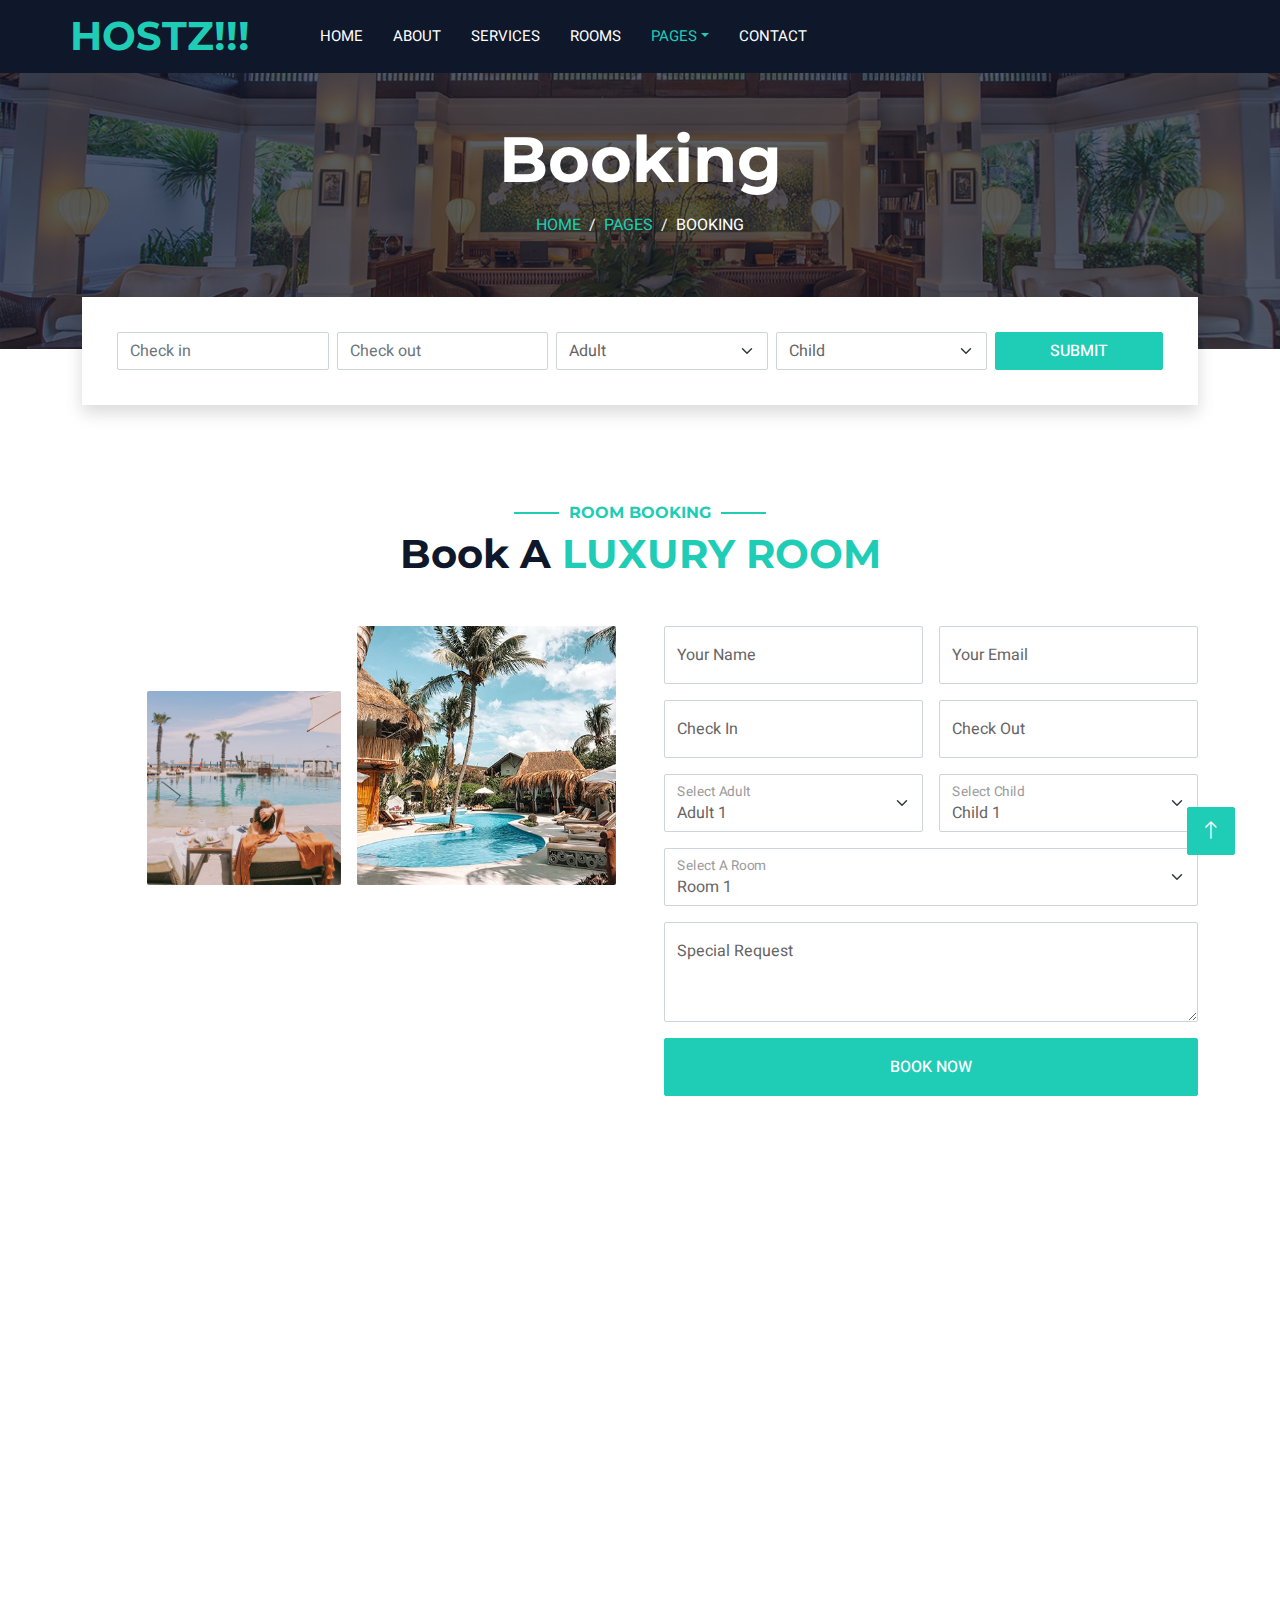
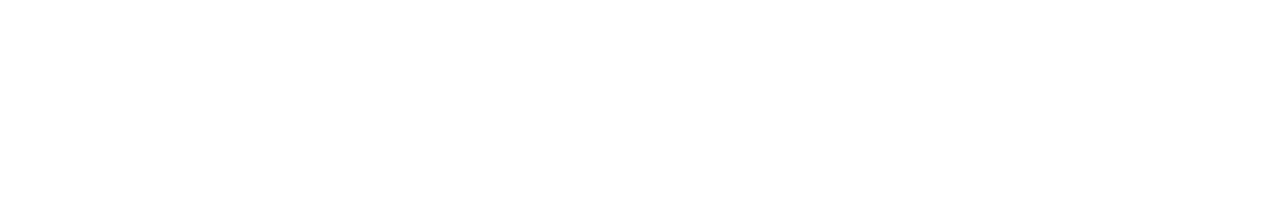
<file: booking.html>
<!DOCTYPE html>
<html lang="en">

<head>
    <meta charset="utf-8">
    <title>HOSTZ!!! - Hotel HTML Template</title>
    <meta content="width=device-width, initial-scale=1.0" name="viewport">
    <meta content="" name="keywords">
    <meta content="" name="description">

    <!-- Favicon -->
    <link href="img/favicon.ico" rel="icon">

    <!-- Google Web Fonts -->
    <link rel="preconnect" href="https://fonts.googleapis.com">
    <link rel="preconnect" href="https://fonts.gstatic.com" crossorigin>
    <link href="https://fonts.googleapis.com/css2?family=Heebo:wght@400;500;600;700&family=Montserrat:wght@400;500;600;700&display=swap" rel="stylesheet">  

    <!-- Icon Font Stylesheet -->
    <link href="https://cdnjs.cloudflare.com/ajax/libs/font-awesome/5.10.0/css/all.min.css" rel="stylesheet">
    <link href="https://cdn.jsdelivr.net/npm/bootstrap-icons@1.4.1/font/bootstrap-icons.css" rel="stylesheet">

    <!-- Libraries Stylesheet -->
    <link href="lib/animate/animate.min.css" rel="stylesheet">
    <link href="lib/owlcarousel/assets/owl.carousel.min.css" rel="stylesheet">
    <link href="lib/tempusdominus/css/tempusdominus-bootstrap-4.min.css" rel="stylesheet" />

    <!-- Customized Bootstrap Stylesheet -->
    <link href="css/bootstrap.min.css" rel="stylesheet">

    <!-- Template Stylesheet -->
    <link href="css/style.css" rel="stylesheet">
</head>

<body>
    <div class="container-xxl bg-white p-0">
        <!-- Spinner Start -->
        <div id="spinner" class="show bg-white position-fixed translate-middle w-100 vh-100 top-50 start-50 d-flex align-items-center justify-content-center">
            <div class="spinner-border text-primary" style="width: 3rem; height: 3rem;" role="status">
                <span class="sr-only">Loading...</span>
            </div>
        </div>
        <!-- Spinner End -->

        <!-- Header Start -->
        <div class="container-fluid bg-dark px-0">
            <div class="row gx-0">
                <div class="col-lg-3 bg-dark d-none d-lg-block">
                    <a href="index.html" class="navbar-brand w-100 h-100 m-0 p-0 d-flex align-items-center justify-content-center">
                        <h1 class="m-0 text-primary text-uppercase">HOSTZ!!!</h1>
                    </a>
                </div>
                <div class="col-lg-9">
                    
                    <nav class="navbar navbar-expand-lg bg-dark navbar-dark p-3 p-lg-0">
                        <a href="index.html" class="navbar-brand d-block d-lg-none">
                            <h1 class="m-0 text-primary text-uppercase">HOSTZ!!!</h1>
                        </a>
                        <button type="button" class="navbar-toggler" data-bs-toggle="collapse" data-bs-target="#navbarCollapse">
                            <span class="navbar-toggler-icon"></span>
                        </button>
                        <div class="collapse navbar-collapse justify-content-between" id="navbarCollapse">
                            <div class="navbar-nav mr-auto py-0">
                                <a href="index.html" class="nav-item nav-link">Home</a>
                                <a href="about.html" class="nav-item nav-link">About</a>
                                <a href="service.html" class="nav-item nav-link">Services</a>
                                <a href="room.html" class="nav-item nav-link">Rooms</a>
                                <div class="nav-item dropdown">
                                    <a href="#" class="nav-link dropdown-toggle active" data-bs-toggle="dropdown">Pages</a>
                                    <div class="dropdown-menu rounded-0 m-0">
                                        <a href="booking.html" class="dropdown-item active">Booking</a>
                                        <a href="team.html" class="dropdown-item">Our Team</a>
                                        <a href="testimonial.html" class="dropdown-item">Testimonial</a>
                                    </div>
                                </div>
                                <a href="contact.html" class="nav-item nav-link">Contact</a>
                            </div>
                           
                        </div>
                    </nav>
                </div>
            </div>
        </div>
        <!-- Header End -->


        <!-- Page Header Start -->
        <div class="container-fluid page-header mb-5 p-0" style="background-image: url(img/carousel-1.jpg);">
            <div class="container-fluid page-header-inner py-5">
                <div class="container text-center pb-5">
                    <h1 class="display-3 text-white mb-3 animated slideInDown">Booking</h1>
                    <nav aria-label="breadcrumb">
                        <ol class="breadcrumb justify-content-center text-uppercase">
                            <li class="breadcrumb-item"><a href="#">Home</a></li>
                            <li class="breadcrumb-item"><a href="#">Pages</a></li>
                            <li class="breadcrumb-item text-white active" aria-current="page">Booking</li>
                        </ol>
                    </nav>
                </div>
            </div>
        </div>
        <!-- Page Header End -->


        <!-- Booking Start -->
        <div class="container-fluid booking pb-5 wow fadeIn" data-wow-delay="0.1s">
            <div class="container">
                <div class="bg-white shadow" style="padding: 35px;">
                    <div class="row g-2">
                        <div class="col-md-10">
                            <div class="row g-2">
                                <div class="col-md-3">
                                    <div class="date" id="date1" data-target-input="nearest">
                                        <input type="text" class="form-control datetimepicker-input"
                                            placeholder="Check in" data-target="#date1" data-toggle="datetimepicker" />
                                    </div>
                                </div>
                                <div class="col-md-3">
                                    <div class="date" id="date2" data-target-input="nearest">
                                        <input type="text" class="form-control datetimepicker-input" placeholder="Check out" data-target="#date2" data-toggle="datetimepicker"/>
                                    </div>
                                </div>
                                <div class="col-md-3">
                                    <select class="form-select">
                                        <option selected>Adult</option>
                                        <option value="1">Adult 1</option>
                                        <option value="2">Adult 2</option>
                                        <option value="3">Adult 3</option>
                                    </select>
                                </div>
                                <div class="col-md-3">
                                    <select class="form-select">
                                        <option selected>Child</option>
                                        <option value="1">Child 1</option>
                                        <option value="2">Child 2</option>
                                        <option value="3">Child 3</option>
                                    </select>
                                </div>
                            </div>
                        </div>
                        <div class="col-md-2">
                            <button class="btn btn-primary w-100">Submit</button>
                        </div>
                    </div>
                </div>
            </div>
        </div>
        <!-- Booking End -->


        <!-- Booking Start -->
        <div class="container-xxl py-5">
            <div class="container">
                <div class="text-center wow fadeInUp" data-wow-delay="0.1s">
                    <h6 class="section-title text-center text-primary text-uppercase">Room Booking</h6>
                    <h1 class="mb-5">Book A <span class="text-primary text-uppercase">Luxury Room</span></h1>
                </div>
                <div class="row g-5">
                    <div class="col-lg-6">
                        <div class="row g-3">
                            <div class="col-6 text-end">
                                <img class="img-fluid rounded w-75 wow zoomIn" data-wow-delay="0.1s" src="img/about-1.jpg" style="margin-top: 25%;">
                            </div>
                            <div class="col-6 text-start">
                                <img class="img-fluid rounded w-100 wow zoomIn" data-wow-delay="0.3s" src="img/about-2.jpg">
                            </div>
                            <div class="col-6 text-end">
                                <img class="img-fluid rounded w-50 wow zoomIn" data-wow-delay="0.5s" src="img/about-3.jpg">
                            </div>
                            <div class="col-6 text-start">
                                <img class="img-fluid rounded w-75 wow zoomIn" data-wow-delay="0.7s" src="img/about-4.jpg">
                            </div>
                        </div>
                    </div>
                    <div class="col-lg-6">
                        <div class="wow fadeInUp" data-wow-delay="0.2s">
                            <form>
                                <div class="row g-3">
                                    <div class="col-md-6">
                                        <div class="form-floating">
                                            <input type="text" class="form-control" id="name" placeholder="Your Name">
                                            <label for="name">Your Name</label>
                                        </div>
                                    </div>
                                    <div class="col-md-6">
                                        <div class="form-floating">
                                            <input type="email" class="form-control" id="email" placeholder="Your Email">
                                            <label for="email">Your Email</label>
                                        </div>
                                    </div>
                                    <div class="col-md-6">
                                        <div class="form-floating date" id="date3" data-target-input="nearest">
                                            <input type="text" class="form-control datetimepicker-input" id="checkin" placeholder="Check In" data-target="#date3" data-toggle="datetimepicker" />
                                            <label for="checkin">Check In</label>
                                        </div>
                                    </div>
                                    <div class="col-md-6">
                                        <div class="form-floating date" id="date4" data-target-input="nearest">
                                            <input type="text" class="form-control datetimepicker-input" id="checkout" placeholder="Check Out" data-target="#date4" data-toggle="datetimepicker" />
                                            <label for="checkout">Check Out</label>
                                        </div>
                                    </div>
                                    <div class="col-md-6">
                                        <div class="form-floating">
                                            <select class="form-select" id="select1">
                                              <option value="1">Adult 1</option>
                                              <option value="2">Adult 2</option>
                                              <option value="3">Adult 3</option>
                                            </select>
                                            <label for="select1">Select Adult</label>
                                          </div>
                                    </div>
                                    <div class="col-md-6">
                                        <div class="form-floating">
                                            <select class="form-select" id="select2">
                                              <option value="1">Child 1</option>
                                              <option value="2">Child 2</option>
                                              <option value="3">Child 3</option>
                                            </select>
                                            <label for="select2">Select Child</label>
                                          </div>
                                    </div>
                                    <div class="col-12">
                                        <div class="form-floating">
                                            <select class="form-select" id="select3">
                                              <option value="1">Room 1</option>
                                              <option value="2">Room 2</option>
                                              <option value="3">Room 3</option>
                                            </select>
                                            <label for="select3">Select A Room</label>
                                          </div>
                                    </div>
                                    <div class="col-12">
                                        <div class="form-floating">
                                            <textarea class="form-control" placeholder="Special Request" id="message" style="height: 100px"></textarea>
                                            <label for="message">Special Request</label>
                                        </div>
                                    </div>
                                    <div class="col-12">
                                        <button class="btn btn-primary w-100 py-3" type="submit">Book Now</button>
                                    </div>
                                </div>
                            </form>
                        </div>
                    </div>
                </div>
            </div>
        </div>
        <!-- Booking End -->


        <!-- Newsletter Start -->
        <div class="container newsletter mt-5 wow fadeIn" data-wow-delay="0.1s">
            <div class="row justify-content-center">
                <div class="col-lg-10 border rounded p-1">
                    <div class="border rounded text-center p-1">
                        <div class="bg-white rounded text-center p-5">
                            <h4 class="mb-4">Subscribe Our <span class="text-primary text-uppercase">Newsletter</span></h4>
                            <div class="position-relative mx-auto" style="max-width: 400px;">
                                <input class="form-control w-100 py-3 ps-4 pe-5" type="text" placeholder="Enter your email">
                                <button type="button" class="btn btn-primary py-2 px-3 position-absolute top-0 end-0 mt-2 me-2">Submit</button>
                            </div>
                        </div>
                    </div>
                </div>
            </div>
        </div>
        <!-- Newsletter Start -->
        

        <!-- Footer Start -->
        <div class="container-fluid bg-dark text-light footer wow fadeIn" data-wow-delay="0.1s">
            <div class="container pb-5">
                <div class="row g-5">
                    
                    <div class="col-md-6 col-lg-3">
                        <h6 class="section-title text-start text-primary text-uppercase mb-4">Contact</h6>
                        <p class="mb-2"><i class="fa fa-map-marker-alt me-3"></i>123 Street, New York, USA</p>
                        <p class="mb-2"><i class="fa fa-phone-alt me-3"></i>+012 345 67890</p>
                        <p class="mb-2"><i class="fa fa-envelope me-3"></i>info@example.com</p>
                        <div class="d-flex pt-2">
                            <a class="btn btn-outline-light btn-social" href=""><i class="fab fa-twitter"></i></a>
                            <a class="btn btn-outline-light btn-social" href=""><i class="fab fa-facebook-f"></i></a>
                            <a class="btn btn-outline-light btn-social" href=""><i class="fab fa-youtube"></i></a>
                            <a class="btn btn-outline-light btn-social" href=""><i class="fab fa-linkedin-in"></i></a>
                        </div>
                    </div>
                    <div class="col-lg-5 col-md-12">
                        <div class="row gy-5 g-4">
                            <div class="col-md-6">
                                <h6 class="section-title text-start text-primary text-uppercase mb-4">Company</h6>
                                <a class="btn btn-link" href="">About Us</a>
                                <a class="btn btn-link" href="">Contact Us</a>
                                <a class="btn btn-link" href="">Privacy Policy</a>
                                <a class="btn btn-link" href="">Terms & Condition</a>
                                <a class="btn btn-link" href="">Support</a>
                            </div>
                            <div class="col-md-6">
                                <h6 class="section-title text-start text-primary text-uppercase mb-4">Services</h6>
                                <a class="btn btn-link" href="">Food & Restaurant</a>
                                <a class="btn btn-link" href="">Spa & Fitness</a>
                                <a class="btn btn-link" href="">Sports & Gaming</a>
                                <a class="btn btn-link" href="">Event & Party</a>
                                <a class="btn btn-link" href="">GYM & Yoga</a>
                            </div>
                        </div>
                    </div>
                </div>
            </div>
            <div class="container">
                <div class="copyright">
                    <div class="row">
                        
                        <div class="col-md-6 text-center text-md-end">
                            <div class="footer-menu">
                                <a href="">Home</a>
                                <a href="">Cookies</a>
                                <a href="">Help</a>
                                <a href="">FQAs</a>
                            </div>
                        </div>
                    </div>
                </div>
            </div>
        </div>
        <!-- Footer End -->


        <!-- Back to Top -->
        <a href="#" class="btn btn-lg btn-primary btn-lg-square back-to-top"><i class="bi bi-arrow-up"></i></a>
    </div>

    <!-- JavaScript Libraries -->
    <script src="https://code.jquery.com/jquery-3.4.1.min.js"></script>
    <script src="https://cdn.jsdelivr.net/npm/bootstrap@5.0.0/dist/js/bootstrap.bundle.min.js"></script>
    <script src="lib/wow/wow.min.js"></script>
    <script src="lib/easing/easing.min.js"></script>
    <script src="lib/waypoints/waypoints.min.js"></script>
    <script src="lib/counterup/counterup.min.js"></script>
    <script src="lib/owlcarousel/owl.carousel.min.js"></script>
    <script src="lib/tempusdominus/js/moment.min.js"></script>
    <script src="lib/tempusdominus/js/moment-timezone.min.js"></script>
    <script src="lib/tempusdominus/js/tempusdominus-bootstrap-4.min.js"></script>

    <!-- Template Javascript -->
    <script src="js/main.js"></script>
</body>

</html>
</file>
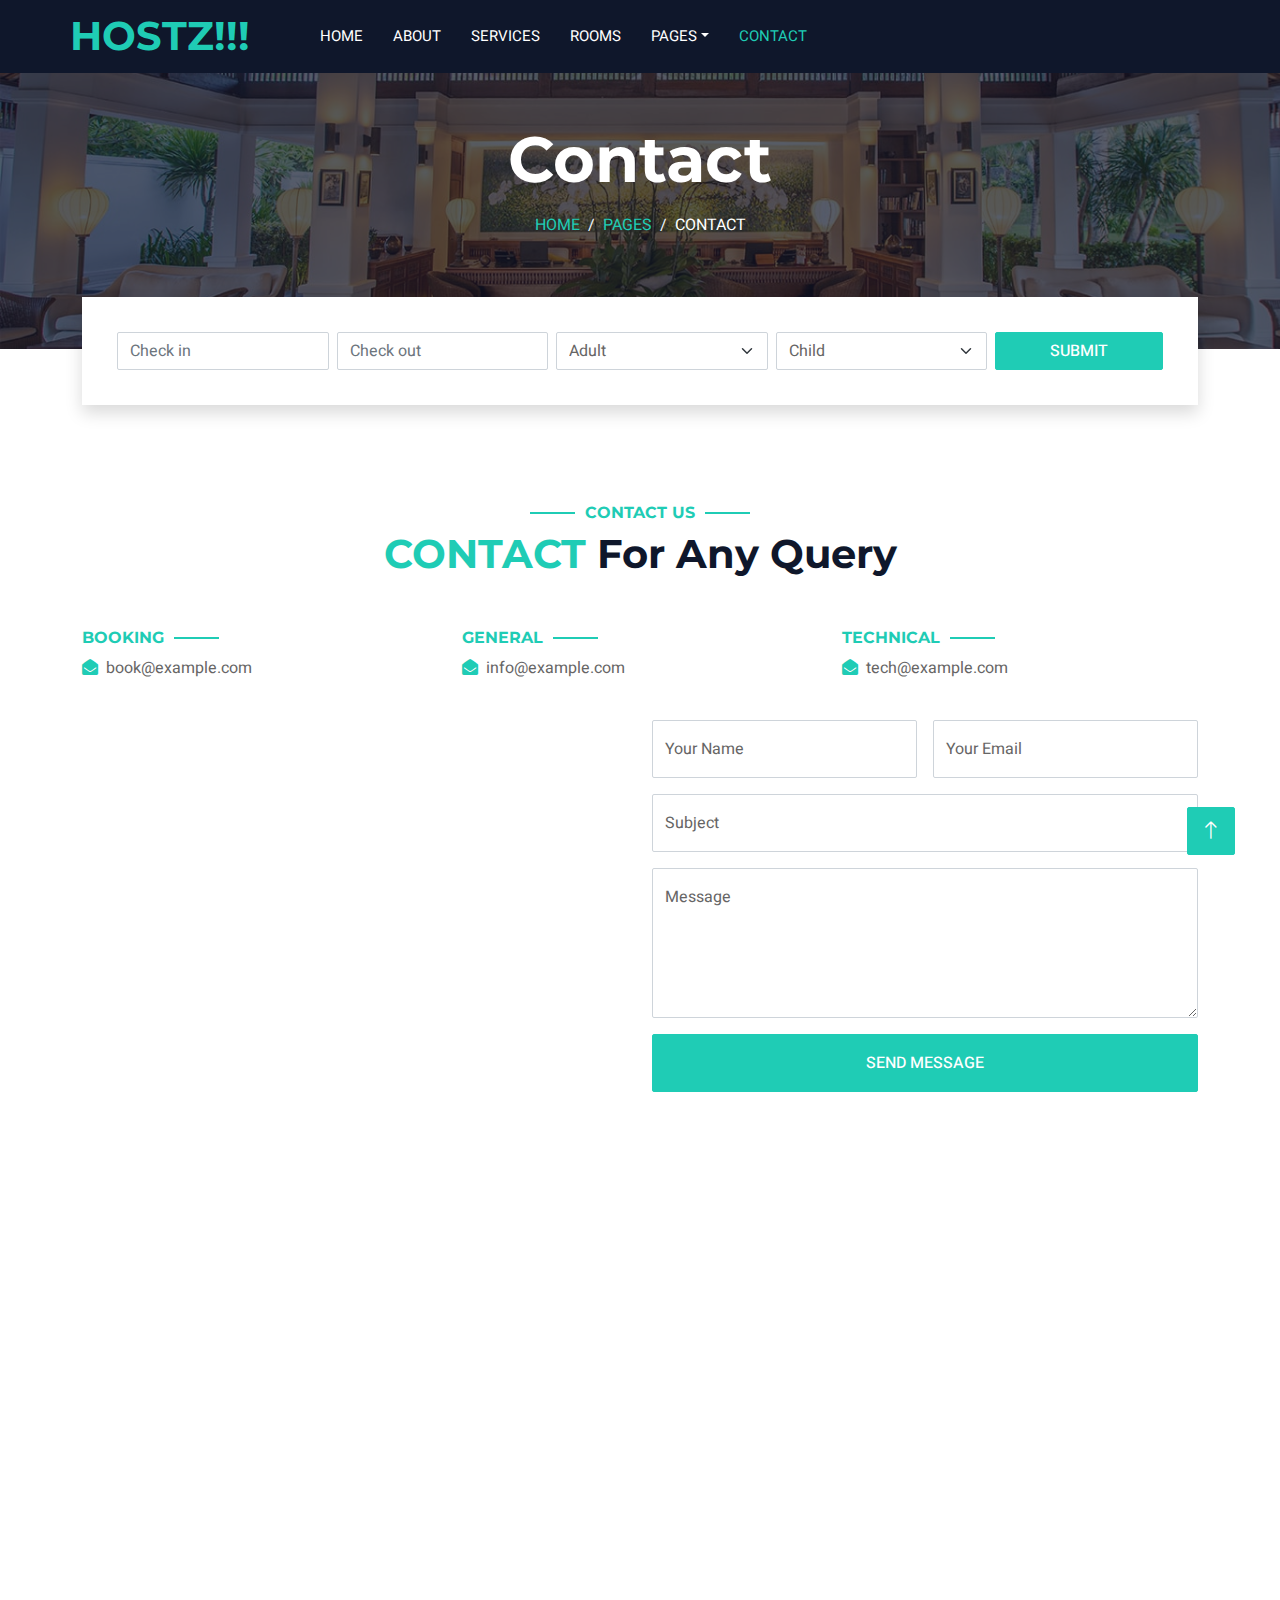
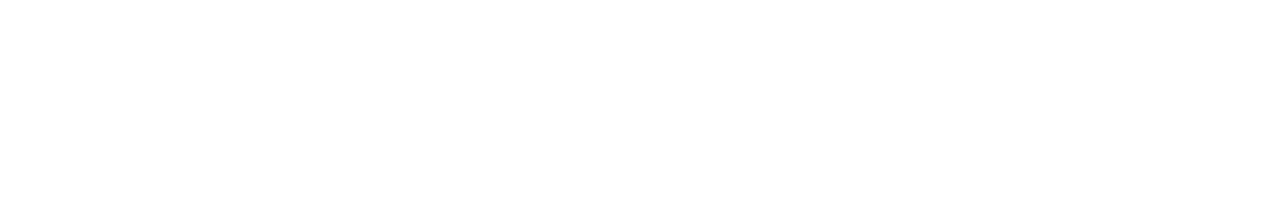
<file: contact.html>
<!DOCTYPE html>
<html lang="en">

<head>
    <meta charset="utf-8">
    <title>HOSTZ!!! - Hotel HTML Template</title>
    <meta content="width=device-width, initial-scale=1.0" name="viewport">
    <meta content="" name="keywords">
    <meta content="" name="description">

    <!-- Favicon -->
    <link href="img/favicon.ico" rel="icon">

    <!-- Google Web Fonts -->
    <link rel="preconnect" href="https://fonts.googleapis.com">
    <link rel="preconnect" href="https://fonts.gstatic.com" crossorigin>
    <link href="https://fonts.googleapis.com/css2?family=Heebo:wght@400;500;600;700&family=Montserrat:wght@400;500;600;700&display=swap" rel="stylesheet">  

    <!-- Icon Font Stylesheet -->
    <link href="https://cdnjs.cloudflare.com/ajax/libs/font-awesome/5.10.0/css/all.min.css" rel="stylesheet">
    <link href="https://cdn.jsdelivr.net/npm/bootstrap-icons@1.4.1/font/bootstrap-icons.css" rel="stylesheet">

    <!-- Libraries Stylesheet -->
    <link href="lib/animate/animate.min.css" rel="stylesheet">
    <link href="lib/owlcarousel/assets/owl.carousel.min.css" rel="stylesheet">
    <link href="lib/tempusdominus/css/tempusdominus-bootstrap-4.min.css" rel="stylesheet" />

    <!-- Customized Bootstrap Stylesheet -->
    <link href="css/bootstrap.min.css" rel="stylesheet">

    <!-- Template Stylesheet -->
    <link href="css/style.css" rel="stylesheet">
</head>

<body>
    <div class="container-xxl bg-white p-0">
        <!-- Spinner Start -->
        <div id="spinner" class="show bg-white position-fixed translate-middle w-100 vh-100 top-50 start-50 d-flex align-items-center justify-content-center">
            <div class="spinner-border text-primary" style="width: 3rem; height: 3rem;" role="status">
                <span class="sr-only">Loading...</span>
            </div>
        </div>
        <!-- Spinner End -->

        <!-- Header Start -->
        <div class="container-fluid bg-dark px-0">
            <div class="row gx-0">
                <div class="col-lg-3 bg-dark d-none d-lg-block">
                    <a href="index.html" class="navbar-brand w-100 h-100 m-0 p-0 d-flex align-items-center justify-content-center">
                        <h1 class="m-0 text-primary text-uppercase">HOSTZ!!!</h1>
                    </a>
                </div>
                <div class="col-lg-9">
                    
                    <nav class="navbar navbar-expand-lg bg-dark navbar-dark p-3 p-lg-0">
                        <a href="index.html" class="navbar-brand d-block d-lg-none">
                            <h1 class="m-0 text-primary text-uppercase">HOSTZ!!!</h1>
                        </a>
                        <button type="button" class="navbar-toggler" data-bs-toggle="collapse" data-bs-target="#navbarCollapse">
                            <span class="navbar-toggler-icon"></span>
                        </button>
                        <div class="collapse navbar-collapse justify-content-between" id="navbarCollapse">
                            <div class="navbar-nav mr-auto py-0">
                                <a href="index.html" class="nav-item nav-link">Home</a>
                                <a href="about.html" class="nav-item nav-link">About</a>
                                <a href="service.html" class="nav-item nav-link">Services</a>
                                <a href="room.html" class="nav-item nav-link">Rooms</a>
                                <div class="nav-item dropdown">
                                    <a href="#" class="nav-link dropdown-toggle" data-bs-toggle="dropdown">Pages</a>
                                    <div class="dropdown-menu rounded-0 m-0">
                                        <a href="booking.html" class="dropdown-item">Booking</a>
                                        <a href="team.html" class="dropdown-item">Our Team</a>
                                        <a href="testimonial.html" class="dropdown-item">Testimonial</a>
                                    </div>
                                </div>
                                <a href="contact.html" class="nav-item nav-link active">Contact</a>
                            </div>
                        </div>
                    </nav>
                </div>
            </div>
        </div>
        <!-- Header End -->


        <!-- Page Header Start -->
        <div class="container-fluid page-header mb-5 p-0" style="background-image: url(img/carousel-1.jpg);">
            <div class="container-fluid page-header-inner py-5">
                <div class="container text-center pb-5">
                    <h1 class="display-3 text-white mb-3 animated slideInDown">Contact</h1>
                    <nav aria-label="breadcrumb">
                        <ol class="breadcrumb justify-content-center text-uppercase">
                            <li class="breadcrumb-item"><a href="#">Home</a></li>
                            <li class="breadcrumb-item"><a href="#">Pages</a></li>
                            <li class="breadcrumb-item text-white active" aria-current="page">Contact</li>
                        </ol>
                    </nav>
                </div>
            </div>
        </div>
        <!-- Page Header End -->


        <!-- Booking Start -->
        <div class="container-fluid booking pb-5 wow fadeIn" data-wow-delay="0.1s">
            <div class="container">
                <div class="bg-white shadow" style="padding: 35px;">
                    <div class="row g-2">
                        <div class="col-md-10">
                            <div class="row g-2">
                                <div class="col-md-3">
                                    <div class="date" id="date1" data-target-input="nearest">
                                        <input type="text" class="form-control datetimepicker-input"
                                            placeholder="Check in" data-target="#date1" data-toggle="datetimepicker" />
                                    </div>
                                </div>
                                <div class="col-md-3">
                                    <div class="date" id="date2" data-target-input="nearest">
                                        <input type="text" class="form-control datetimepicker-input" placeholder="Check out" data-target="#date2" data-toggle="datetimepicker"/>
                                    </div>
                                </div>
                                <div class="col-md-3">
                                    <select class="form-select">
                                        <option selected>Adult</option>
                                        <option value="1">Adult 1</option>
                                        <option value="2">Adult 2</option>
                                        <option value="3">Adult 3</option>
                                    </select>
                                </div>
                                <div class="col-md-3">
                                    <select class="form-select">
                                        <option selected>Child</option>
                                        <option value="1">Child 1</option>
                                        <option value="2">Child 2</option>
                                        <option value="3">Child 3</option>
                                    </select>
                                </div>
                            </div>
                        </div>
                        <div class="col-md-2">
                            <button class="btn btn-primary w-100">Submit</button>
                        </div>
                    </div>
                </div>
            </div>
        </div>
        <!-- Booking End -->


        <!-- Contact Start -->
        <div class="container-xxl py-5">
            <div class="container">
                <div class="text-center wow fadeInUp" data-wow-delay="0.1s">
                    <h6 class="section-title text-center text-primary text-uppercase">Contact Us</h6>
                    <h1 class="mb-5"><span class="text-primary text-uppercase">Contact</span> For Any Query</h1>
                </div>
                <div class="row g-4">
                    <div class="col-12">
                        <div class="row gy-4">
                            <div class="col-md-4">
                                <h6 class="section-title text-start text-primary text-uppercase">Booking</h6>
                                <p><i class="fa fa-envelope-open text-primary me-2"></i>book@example.com</p>
                            </div>
                            <div class="col-md-4">
                                <h6 class="section-title text-start text-primary text-uppercase">General</h6>
                                <p><i class="fa fa-envelope-open text-primary me-2"></i>info@example.com</p>
                            </div>
                            <div class="col-md-4">
                                <h6 class="section-title text-start text-primary text-uppercase">Technical</h6>
                                <p><i class="fa fa-envelope-open text-primary me-2"></i>tech@example.com</p>
                            </div>
                        </div>
                    </div>
                    <div class="col-md-6 wow fadeIn" data-wow-delay="0.1s">
                        <iframe class="position-relative rounded w-100 h-100"
                            src="https://www.google.com/maps/embed?pb=!1m18!1m12!1m3!1d3001156.4288297426!2d-78.01371936852176!3d42.72876761954724!2m3!1f0!2f0!3f0!3m2!1i1024!2i768!4f13.1!3m3!1m2!1s0x4ccc4bf0f123a5a9%3A0xddcfc6c1de189567!2sNew%20York%2C%20USA!5e0!3m2!1sen!2sbd!4v1603794290143!5m2!1sen!2sbd"
                            frameborder="0" style="min-height: 350px; border:0;" allowfullscreen="" aria-hidden="false"
                            tabindex="0"></iframe>
                    </div>
                    <div class="col-md-6">
                        <div class="wow fadeInUp" data-wow-delay="0.2s">
                            <form>
                                <div class="row g-3">
                                    <div class="col-md-6">
                                        <div class="form-floating">
                                            <input type="text" class="form-control" id="name" placeholder="Your Name">
                                            <label for="name">Your Name</label>
                                        </div>
                                    </div>
                                    <div class="col-md-6">
                                        <div class="form-floating">
                                            <input type="email" class="form-control" id="email" placeholder="Your Email">
                                            <label for="email">Your Email</label>
                                        </div>
                                    </div>
                                    <div class="col-12">
                                        <div class="form-floating">
                                            <input type="text" class="form-control" id="subject" placeholder="Subject">
                                            <label for="subject">Subject</label>
                                        </div>
                                    </div>
                                    <div class="col-12">
                                        <div class="form-floating">
                                            <textarea class="form-control" placeholder="Leave a message here" id="message" style="height: 150px"></textarea>
                                            <label for="message">Message</label>
                                        </div>
                                    </div>
                                    <div class="col-12">
                                        <button class="btn btn-primary w-100 py-3" type="submit">Send Message</button>
                                    </div>
                                </div>
                            </form>
                        </div>
                    </div>
                </div>
            </div>
        </div>
        <!-- Contact End -->


        <!-- Newsletter Start -->
        <div class="container newsletter mt-5 wow fadeIn" data-wow-delay="0.1s">
            <div class="row justify-content-center">
                <div class="col-lg-10 border rounded p-1">
                    <div class="border rounded text-center p-1">
                        <div class="bg-white rounded text-center p-5">
                            <h4 class="mb-4">Subscribe Our <span class="text-primary text-uppercase">Newsletter</span></h4>
                            <div class="position-relative mx-auto" style="max-width: 400px;">
                                <input class="form-control w-100 py-3 ps-4 pe-5" type="text" placeholder="Enter your email">
                                <button type="button" class="btn btn-primary py-2 px-3 position-absolute top-0 end-0 mt-2 me-2">Submit</button>
                            </div>
                        </div>
                    </div>
                </div>
            </div>
        </div>
        <!-- Newsletter Start -->
        

        <!-- Footer Start -->
        <div class="container-fluid bg-dark text-light footer wow fadeIn" data-wow-delay="0.1s">
            <div class="container pb-5">
                <div class="row g-5">
                    
                    <div class="col-md-6 col-lg-3">
                        <h6 class="section-title text-start text-primary text-uppercase mb-4">Contact</h6>
                        <p class="mb-2"><i class="fa fa-map-marker-alt me-3"></i>123 Street, New York, USA</p>
                        <p class="mb-2"><i class="fa fa-phone-alt me-3"></i>+012 345 67890</p>
                        <p class="mb-2"><i class="fa fa-envelope me-3"></i>info@example.com</p>
                        <div class="d-flex pt-2">
                            <a class="btn btn-outline-light btn-social" href=""><i class="fab fa-twitter"></i></a>
                            <a class="btn btn-outline-light btn-social" href=""><i class="fab fa-facebook-f"></i></a>
                            <a class="btn btn-outline-light btn-social" href=""><i class="fab fa-youtube"></i></a>
                            <a class="btn btn-outline-light btn-social" href=""><i class="fab fa-linkedin-in"></i></a>
                        </div>
                    </div>
                    <div class="col-lg-5 col-md-12">
                        <div class="row gy-5 g-4">
                            <div class="col-md-6">
                                <h6 class="section-title text-start text-primary text-uppercase mb-4">Company</h6>
                                <a class="btn btn-link" href="">About Us</a>
                                <a class="btn btn-link" href="">Contact Us</a>
                                <a class="btn btn-link" href="">Privacy Policy</a>
                                <a class="btn btn-link" href="">Terms & Condition</a>
                                <a class="btn btn-link" href="">Support</a>
                            </div>
                            <div class="col-md-6">
                                <h6 class="section-title text-start text-primary text-uppercase mb-4">Services</h6>
                                <a class="btn btn-link" href="">Food & Restaurant</a>
                                <a class="btn btn-link" href="">Spa & Fitness</a>
                                <a class="btn btn-link" href="">Sports & Gaming</a>
                                <a class="btn btn-link" href="">Event & Party</a>
                                <a class="btn btn-link" href="">GYM & Yoga</a>
                            </div>
                        </div>
                    </div>
                </div>
            </div>
            <div class="container">
                <div class="copyright">
                    <div class="row">
                        
                        <div class="col-md-6 text-center text-md-end">
                            <div class="footer-menu">
                                <a href="">Home</a>
                                <a href="">Cookies</a>
                                <a href="">Help</a>
                                <a href="">FQAs</a>
                            </div>
                        </div>
                    </div>
                </div>
            </div>
        </div>
        <!-- Footer End -->


        <!-- Back to Top -->
        <a href="#" class="btn btn-lg btn-primary btn-lg-square back-to-top"><i class="bi bi-arrow-up"></i></a>
    </div>

    <!-- JavaScript Libraries -->
    <script src="https://code.jquery.com/jquery-3.4.1.min.js"></script>
    <script src="https://cdn.jsdelivr.net/npm/bootstrap@5.0.0/dist/js/bootstrap.bundle.min.js"></script>
    <script src="lib/wow/wow.min.js"></script>
    <script src="lib/easing/easing.min.js"></script>
    <script src="lib/waypoints/waypoints.min.js"></script>
    <script src="lib/counterup/counterup.min.js"></script>
    <script src="lib/owlcarousel/owl.carousel.min.js"></script>
    <script src="lib/tempusdominus/js/moment.min.js"></script>
    <script src="lib/tempusdominus/js/moment-timezone.min.js"></script>
    <script src="lib/tempusdominus/js/tempusdominus-bootstrap-4.min.js"></script>

    <!-- Template Javascript -->
    <script src="js/main.js"></script>
</body>

</html>
</file>
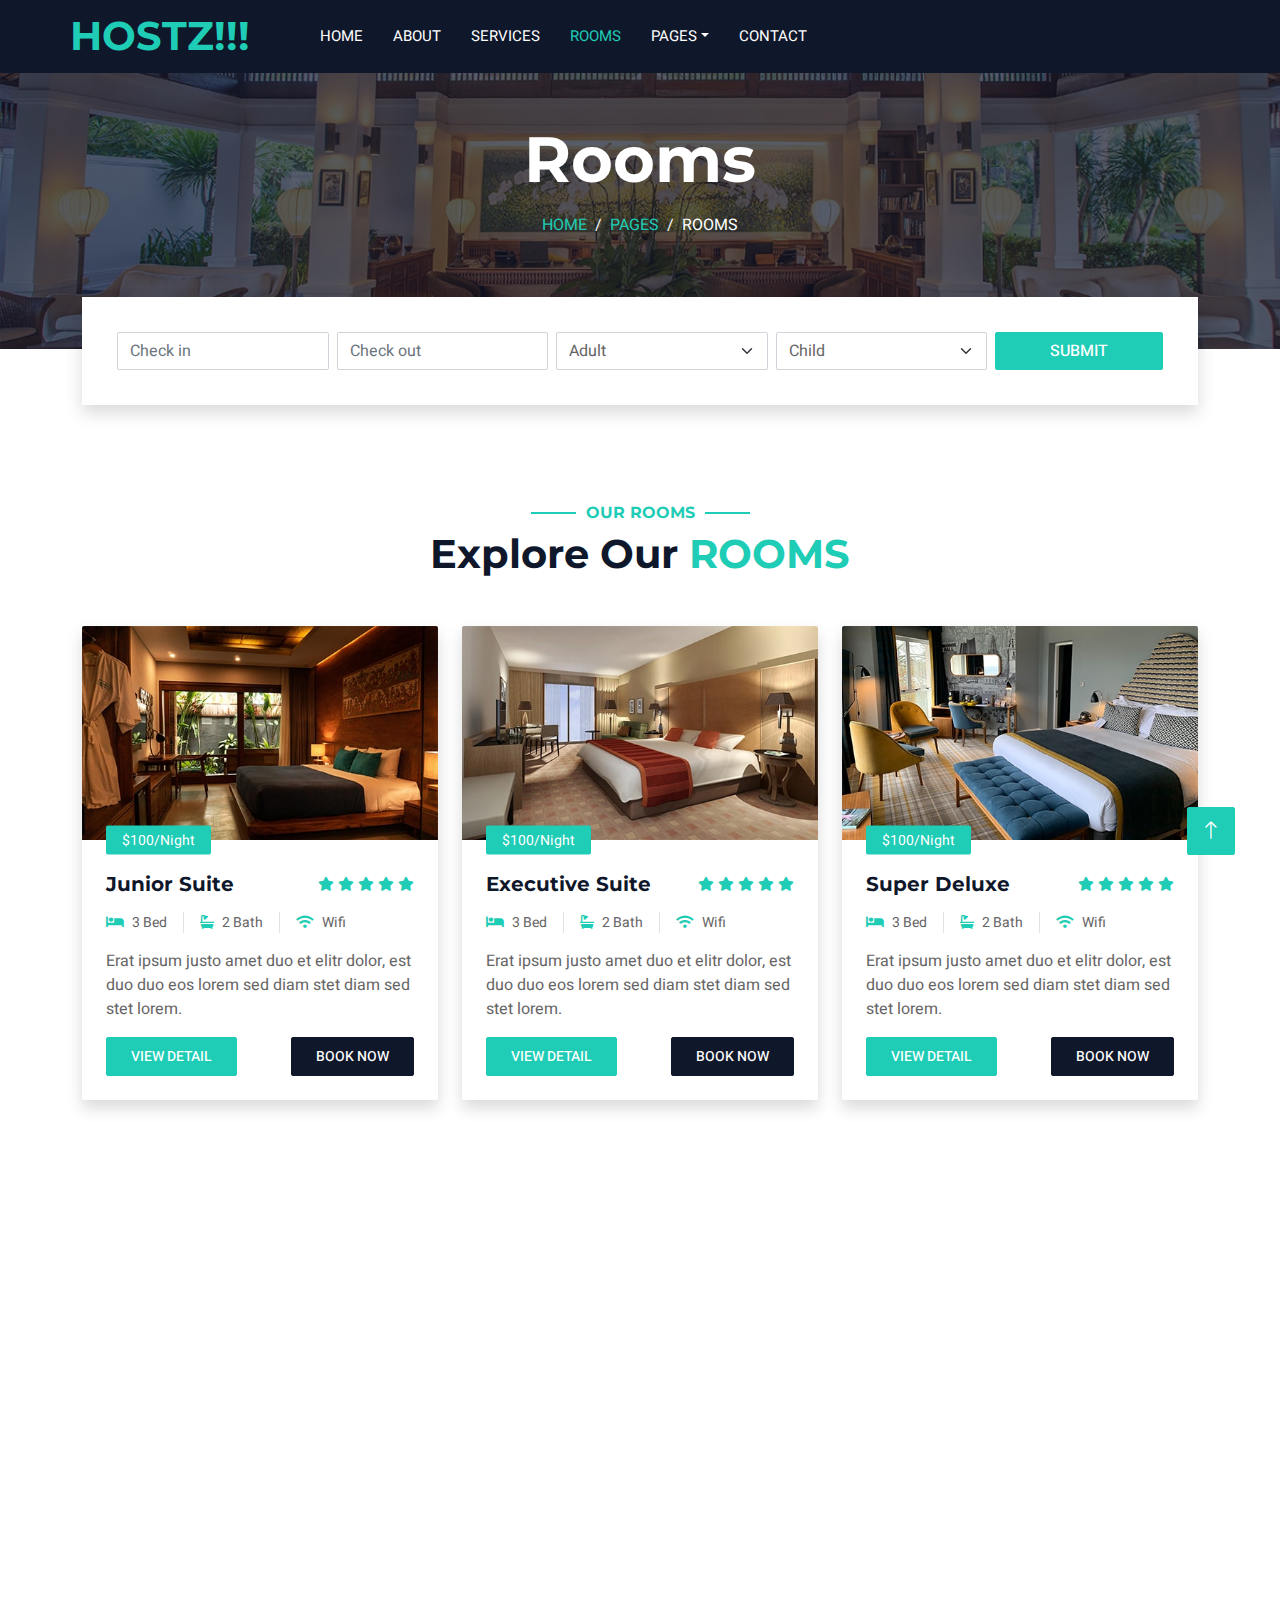
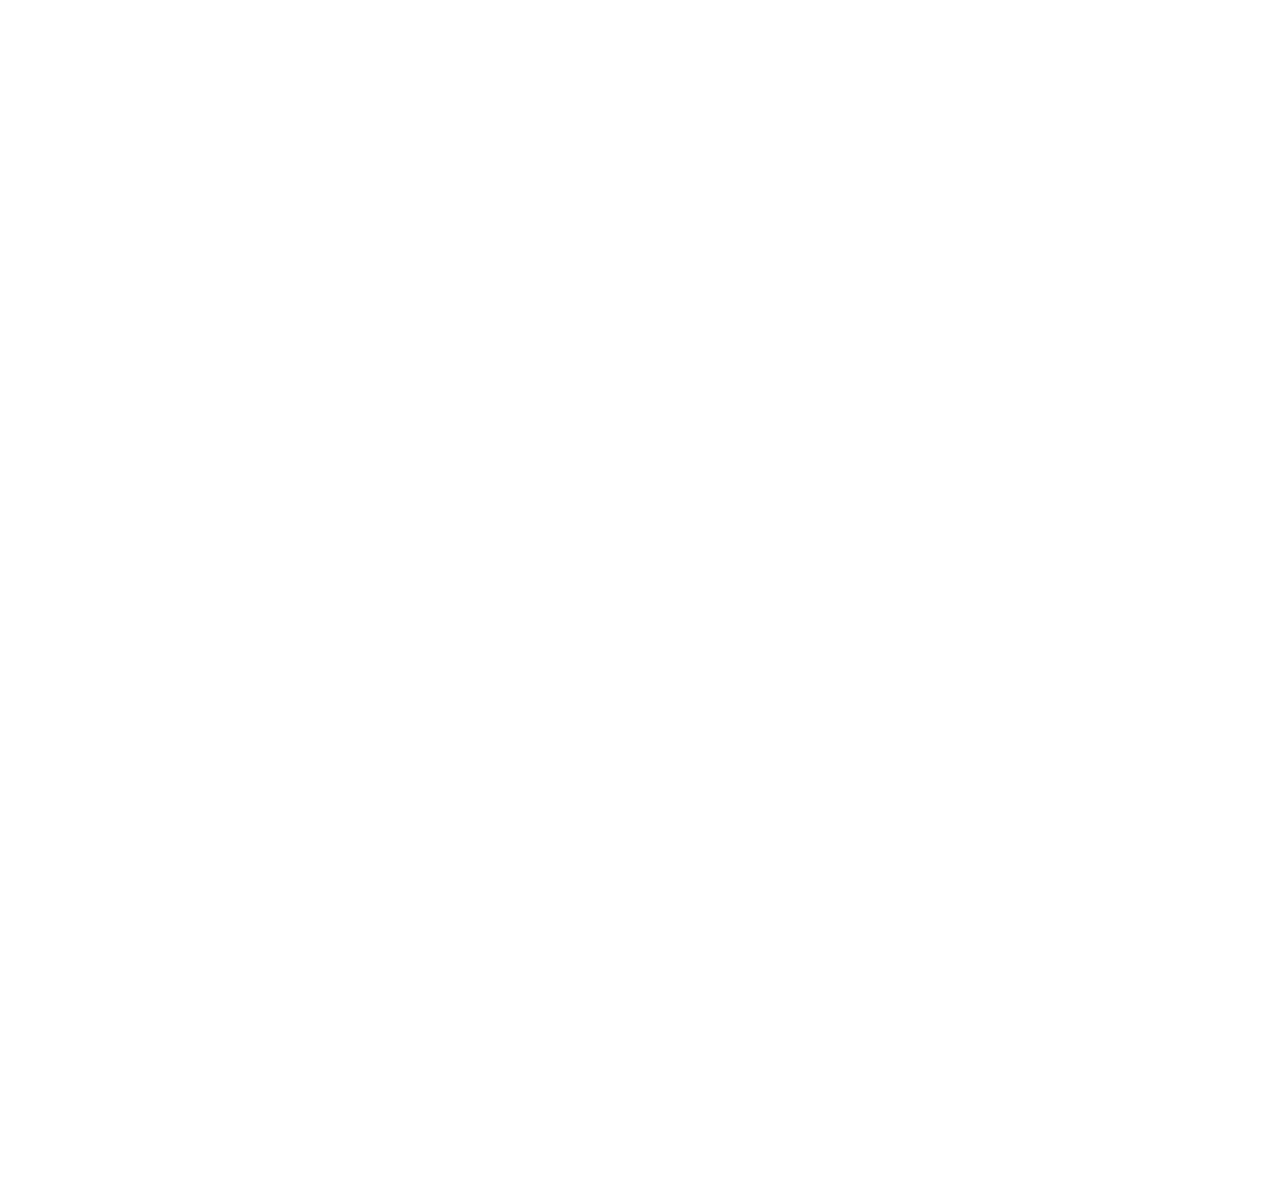
<file: room.html>
<!DOCTYPE html>
<html lang="en">

<head>
    <meta charset="utf-8">
    <title>HOSTZ!!! - Hotel HTML Template</title>
    <meta content="width=device-width, initial-scale=1.0" name="viewport">
    <meta content="" name="keywords">
    <meta content="" name="description">

    <!-- Favicon -->
    <link href="img/favicon.ico" rel="icon">

    <!-- Google Web Fonts -->
    <link rel="preconnect" href="https://fonts.googleapis.com">
    <link rel="preconnect" href="https://fonts.gstatic.com" crossorigin>
    <link href="https://fonts.googleapis.com/css2?family=Heebo:wght@400;500;600;700&family=Montserrat:wght@400;500;600;700&display=swap" rel="stylesheet">  

    <!-- Icon Font Stylesheet -->
    <link href="https://cdnjs.cloudflare.com/ajax/libs/font-awesome/5.10.0/css/all.min.css" rel="stylesheet">
    <link href="https://cdn.jsdelivr.net/npm/bootstrap-icons@1.4.1/font/bootstrap-icons.css" rel="stylesheet">

    <!-- Libraries Stylesheet -->
    <link href="lib/animate/animate.min.css" rel="stylesheet">
    <link href="lib/owlcarousel/assets/owl.carousel.min.css" rel="stylesheet">
    <link href="lib/tempusdominus/css/tempusdominus-bootstrap-4.min.css" rel="stylesheet" />

    <!-- Customized Bootstrap Stylesheet -->
    <link href="css/bootstrap.min.css" rel="stylesheet">

    <!-- Template Stylesheet -->
    <link href="css/style.css" rel="stylesheet">
</head>

<body>
    <div class="container-xxl bg-white p-0">
        <!-- Spinner Start -->
        <div id="spinner" class="show bg-white position-fixed translate-middle w-100 vh-100 top-50 start-50 d-flex align-items-center justify-content-center">
            <div class="spinner-border text-primary" style="width: 3rem; height: 3rem;" role="status">
                <span class="sr-only">Loading...</span>
            </div>
        </div>
        <!-- Spinner End -->

        <!-- Header Start -->
        <div class="container-fluid bg-dark px-0">
            <div class="row gx-0">
                <div class="col-lg-3 bg-dark d-none d-lg-block">
                    <a href="index.html" class="navbar-brand w-100 h-100 m-0 p-0 d-flex align-items-center justify-content-center">
                        <h1 class="m-0 text-primary text-uppercase">HOSTZ!!!</h1>
                    </a>
                </div>
                <div class="col-lg-9">
                
                    <nav class="navbar navbar-expand-lg bg-dark navbar-dark p-3 p-lg-0">
                        <a href="index.html" class="navbar-brand d-block d-lg-none">
                            <h1 class="m-0 text-primary text-uppercase">HOSTZ!!!</h1>
                        </a>
                        <button type="button" class="navbar-toggler" data-bs-toggle="collapse" data-bs-target="#navbarCollapse">
                            <span class="navbar-toggler-icon"></span>
                        </button>
                        <div class="collapse navbar-collapse justify-content-between" id="navbarCollapse">
                            <div class="navbar-nav mr-auto py-0">
                                <a href="index.html" class="nav-item nav-link">Home</a>
                                <a href="about.html" class="nav-item nav-link">About</a>
                                <a href="service.html" class="nav-item nav-link">Services</a>
                                <a href="room.html" class="nav-item nav-link active">Rooms</a>
                                <div class="nav-item dropdown">
                                    <a href="#" class="nav-link dropdown-toggle" data-bs-toggle="dropdown">Pages</a>
                                    <div class="dropdown-menu rounded-0 m-0">
                                        <a href="booking.html" class="dropdown-item">Booking</a>
                                        <a href="team.html" class="dropdown-item">Our Team</a>
                                        <a href="testimonial.html" class="dropdown-item">Testimonial</a>
                                    </div>
                                </div>
                                <a href="contact.html" class="nav-item nav-link">Contact</a>
                            </div>
                        </div>
                    </nav>
                </div>
            </div>
        </div>
        <!-- Header End -->


        <!-- Page Header Start -->
        <div class="container-fluid page-header mb-5 p-0" style="background-image: url(img/carousel-1.jpg);">
            <div class="container-fluid page-header-inner py-5">
                <div class="container text-center pb-5">
                    <h1 class="display-3 text-white mb-3 animated slideInDown">Rooms</h1>
                    <nav aria-label="breadcrumb">
                        <ol class="breadcrumb justify-content-center text-uppercase">
                            <li class="breadcrumb-item"><a href="#">Home</a></li>
                            <li class="breadcrumb-item"><a href="#">Pages</a></li>
                            <li class="breadcrumb-item text-white active" aria-current="page">Rooms</li>
                        </ol>
                    </nav>
                </div>
            </div>
        </div>
        <!-- Page Header End -->


        <!-- Booking Start -->
        <div class="container-fluid booking pb-5 wow fadeIn" data-wow-delay="0.1s">
            <div class="container">
                <div class="bg-white shadow" style="padding: 35px;">
                    <div class="row g-2">
                        <div class="col-md-10">
                            <div class="row g-2">
                                <div class="col-md-3">
                                    <div class="date" id="date1" data-target-input="nearest">
                                        <input type="text" class="form-control datetimepicker-input"
                                            placeholder="Check in" data-target="#date1" data-toggle="datetimepicker" />
                                    </div>
                                </div>
                                <div class="col-md-3">
                                    <div class="date" id="date2" data-target-input="nearest">
                                        <input type="text" class="form-control datetimepicker-input" placeholder="Check out" data-target="#date2" data-toggle="datetimepicker"/>
                                    </div>
                                </div>
                                <div class="col-md-3">
                                    <select class="form-select">
                                        <option selected>Adult</option>
                                        <option value="1">Adult 1</option>
                                        <option value="2">Adult 2</option>
                                        <option value="3">Adult 3</option>
                                    </select>
                                </div>
                                <div class="col-md-3">
                                    <select class="form-select">
                                        <option selected>Child</option>
                                        <option value="1">Child 1</option>
                                        <option value="2">Child 2</option>
                                        <option value="3">Child 3</option>
                                    </select>
                                </div>
                            </div>
                        </div>
                        <div class="col-md-2">
                            <button class="btn btn-primary w-100">Submit</button>
                        </div>
                    </div>
                </div>
            </div>
        </div>
        <!-- Booking End -->


        <!-- Room Start -->
        <div class="container-xxl py-5">
            <div class="container">
                <div class="text-center wow fadeInUp" data-wow-delay="0.1s">
                    <h6 class="section-title text-center text-primary text-uppercase">Our Rooms</h6>
                    <h1 class="mb-5">Explore Our <span class="text-primary text-uppercase">Rooms</span></h1>
                </div>
                <div class="row g-4">
                    <div class="col-lg-4 col-md-6 wow fadeInUp" data-wow-delay="0.1s">
                        <div class="room-item shadow rounded overflow-hidden">
                            <div class="position-relative">
                                <img class="img-fluid" src="img/room-1.jpg" alt="">
                                <small class="position-absolute start-0 top-100 translate-middle-y bg-primary text-white rounded py-1 px-3 ms-4">$100/Night</small>
                            </div>
                            <div class="p-4 mt-2">
                                <div class="d-flex justify-content-between mb-3">
                                    <h5 class="mb-0">Junior Suite</h5>
                                    <div class="ps-2">
                                        <small class="fa fa-star text-primary"></small>
                                        <small class="fa fa-star text-primary"></small>
                                        <small class="fa fa-star text-primary"></small>
                                        <small class="fa fa-star text-primary"></small>
                                        <small class="fa fa-star text-primary"></small>
                                    </div>
                                </div>
                                <div class="d-flex mb-3">
                                    <small class="border-end me-3 pe-3"><i class="fa fa-bed text-primary me-2"></i>3 Bed</small>
                                    <small class="border-end me-3 pe-3"><i class="fa fa-bath text-primary me-2"></i>2 Bath</small>
                                    <small><i class="fa fa-wifi text-primary me-2"></i>Wifi</small>
                                </div>
                                <p class="text-body mb-3">Erat ipsum justo amet duo et elitr dolor, est duo duo eos lorem sed diam stet diam sed stet lorem.</p>
                                <div class="d-flex justify-content-between">
                                    <a class="btn btn-sm btn-primary rounded py-2 px-4" href="">View Detail</a>
                                    <a class="btn btn-sm btn-dark rounded py-2 px-4" href="">Book Now</a>
                                </div>
                            </div>
                        </div>
                    </div>
                    <div class="col-lg-4 col-md-6 wow fadeInUp" data-wow-delay="0.3s">
                        <div class="room-item shadow rounded overflow-hidden">
                            <div class="position-relative">
                                <img class="img-fluid" src="img/room-2.jpg" alt="">
                                <small class="position-absolute start-0 top-100 translate-middle-y bg-primary text-white rounded py-1 px-3 ms-4">$100/Night</small>
                            </div>
                            <div class="p-4 mt-2">
                                <div class="d-flex justify-content-between mb-3">
                                    <h5 class="mb-0">Executive Suite</h5>
                                    <div class="ps-2">
                                        <small class="fa fa-star text-primary"></small>
                                        <small class="fa fa-star text-primary"></small>
                                        <small class="fa fa-star text-primary"></small>
                                        <small class="fa fa-star text-primary"></small>
                                        <small class="fa fa-star text-primary"></small>
                                    </div>
                                </div>
                                <div class="d-flex mb-3">
                                    <small class="border-end me-3 pe-3"><i class="fa fa-bed text-primary me-2"></i>3 Bed</small>
                                    <small class="border-end me-3 pe-3"><i class="fa fa-bath text-primary me-2"></i>2 Bath</small>
                                    <small><i class="fa fa-wifi text-primary me-2"></i>Wifi</small>
                                </div>
                                <p class="text-body mb-3">Erat ipsum justo amet duo et elitr dolor, est duo duo eos lorem sed diam stet diam sed stet lorem.</p>
                                <div class="d-flex justify-content-between">
                                    <a class="btn btn-sm btn-primary rounded py-2 px-4" href="">View Detail</a>
                                    <a class="btn btn-sm btn-dark rounded py-2 px-4" href="">Book Now</a>
                                </div>
                            </div>
                        </div>
                    </div>
                    <div class="col-lg-4 col-md-6 wow fadeInUp" data-wow-delay="0.6s">
                        <div class="room-item shadow rounded overflow-hidden">
                            <div class="position-relative">
                                <img class="img-fluid" src="img/room-3.jpg" alt="">
                                <small class="position-absolute start-0 top-100 translate-middle-y bg-primary text-white rounded py-1 px-3 ms-4">$100/Night</small>
                            </div>
                            <div class="p-4 mt-2">
                                <div class="d-flex justify-content-between mb-3">
                                    <h5 class="mb-0">Super Deluxe</h5>
                                    <div class="ps-2">
                                        <small class="fa fa-star text-primary"></small>
                                        <small class="fa fa-star text-primary"></small>
                                        <small class="fa fa-star text-primary"></small>
                                        <small class="fa fa-star text-primary"></small>
                                        <small class="fa fa-star text-primary"></small>
                                    </div>
                                </div>
                                <div class="d-flex mb-3">
                                    <small class="border-end me-3 pe-3"><i class="fa fa-bed text-primary me-2"></i>3 Bed</small>
                                    <small class="border-end me-3 pe-3"><i class="fa fa-bath text-primary me-2"></i>2 Bath</small>
                                    <small><i class="fa fa-wifi text-primary me-2"></i>Wifi</small>
                                </div>
                                <p class="text-body mb-3">Erat ipsum justo amet duo et elitr dolor, est duo duo eos lorem sed diam stet diam sed stet lorem.</p>
                                <div class="d-flex justify-content-between">
                                    <a class="btn btn-sm btn-primary rounded py-2 px-4" href="">View Detail</a>
                                    <a class="btn btn-sm btn-dark rounded py-2 px-4" href="">Book Now</a>
                                </div>
                            </div>
                        </div>
                    </div>
                    <div class="col-lg-4 col-md-6 wow fadeInUp" data-wow-delay="0.6s">
                        <div class="room-item shadow rounded overflow-hidden">
                            <div class="position-relative">
                                <img class="img-fluid" src="img/room-3.jpg" alt="">
                                <small class="position-absolute start-0 top-100 translate-middle-y bg-primary text-white rounded py-1 px-3 ms-4">$100/Night</small>
                            </div>
                            <div class="p-4 mt-2">
                                <div class="d-flex justify-content-between mb-3">
                                    <h5 class="mb-0">Super Deluxe</h5>
                                    <div class="ps-2">
                                        <small class="fa fa-star text-primary"></small>
                                        <small class="fa fa-star text-primary"></small>
                                        <small class="fa fa-star text-primary"></small>
                                        <small class="fa fa-star text-primary"></small>
                                        <small class="fa fa-star text-primary"></small>
                                    </div>
                                </div>
                                <div class="d-flex mb-3">
                                    <small class="border-end me-3 pe-3"><i class="fa fa-bed text-primary me-2"></i>3 Bed</small>
                                    <small class="border-end me-3 pe-3"><i class="fa fa-bath text-primary me-2"></i>2 Bath</small>
                                    <small><i class="fa fa-wifi text-primary me-2"></i>Wifi</small>
                                </div>
                                <p class="text-body mb-3">Erat ipsum justo amet duo et elitr dolor, est duo duo eos lorem sed diam stet diam sed stet lorem.</p>
                                <div class="d-flex justify-content-between">
                                    <a class="btn btn-sm btn-primary rounded py-2 px-4" href="">View Detail</a>
                                    <a class="btn btn-sm btn-dark rounded py-2 px-4" href="">Book Now</a>
                                </div>
                            </div>
                        </div>
                    </div>
                    <div class="col-lg-4 col-md-6 wow fadeInUp" data-wow-delay="0.1s">
                        <div class="room-item shadow rounded overflow-hidden">
                            <div class="position-relative">
                                <img class="img-fluid" src="img/room-1.jpg" alt="">
                                <small class="position-absolute start-0 top-100 translate-middle-y bg-primary text-white rounded py-1 px-3 ms-4">$100/Night</small>
                            </div>
                            <div class="p-4 mt-2">
                                <div class="d-flex justify-content-between mb-3">
                                    <h5 class="mb-0">Junior Suite</h5>
                                    <div class="ps-2">
                                        <small class="fa fa-star text-primary"></small>
                                        <small class="fa fa-star text-primary"></small>
                                        <small class="fa fa-star text-primary"></small>
                                        <small class="fa fa-star text-primary"></small>
                                        <small class="fa fa-star text-primary"></small>
                                    </div>
                                </div>
                                <div class="d-flex mb-3">
                                    <small class="border-end me-3 pe-3"><i class="fa fa-bed text-primary me-2"></i>3 Bed</small>
                                    <small class="border-end me-3 pe-3"><i class="fa fa-bath text-primary me-2"></i>2 Bath</small>
                                    <small><i class="fa fa-wifi text-primary me-2"></i>Wifi</small>
                                </div>
                                <p class="text-body mb-3">Erat ipsum justo amet duo et elitr dolor, est duo duo eos lorem sed diam stet diam sed stet lorem.</p>
                                <div class="d-flex justify-content-between">
                                    <a class="btn btn-sm btn-primary rounded py-2 px-4" href="">View Detail</a>
                                    <a class="btn btn-sm btn-dark rounded py-2 px-4" href="">Book Now</a>
                                </div>
                            </div>
                        </div>
                    </div>
                    <div class="col-lg-4 col-md-6 wow fadeInUp" data-wow-delay="0.3s">
                        <div class="room-item shadow rounded overflow-hidden">
                            <div class="position-relative">
                                <img class="img-fluid" src="img/room-2.jpg" alt="">
                                <small class="position-absolute start-0 top-100 translate-middle-y bg-primary text-white rounded py-1 px-3 ms-4">$100/Night</small>
                            </div>
                            <div class="p-4 mt-2">
                                <div class="d-flex justify-content-between mb-3">
                                    <h5 class="mb-0">Executive Suite</h5>
                                    <div class="ps-2">
                                        <small class="fa fa-star text-primary"></small>
                                        <small class="fa fa-star text-primary"></small>
                                        <small class="fa fa-star text-primary"></small>
                                        <small class="fa fa-star text-primary"></small>
                                        <small class="fa fa-star text-primary"></small>
                                    </div>
                                </div>
                                <div class="d-flex mb-3">
                                    <small class="border-end me-3 pe-3"><i class="fa fa-bed text-primary me-2"></i>3 Bed</small>
                                    <small class="border-end me-3 pe-3"><i class="fa fa-bath text-primary me-2"></i>2 Bath</small>
                                    <small><i class="fa fa-wifi text-primary me-2"></i>Wifi</small>
                                </div>
                                <p class="text-body mb-3">Erat ipsum justo amet duo et elitr dolor, est duo duo eos lorem sed diam stet diam sed stet lorem.</p>
                                <div class="d-flex justify-content-between">
                                    <a class="btn btn-sm btn-primary rounded py-2 px-4" href="">View Detail</a>
                                    <a class="btn btn-sm btn-dark rounded py-2 px-4" href="">Book Now</a>
                                </div>
                            </div>
                        </div>
                    </div>
                </div>
            </div>
        </div>
        <!-- Room End -->


        <!-- Testimonial Start -->
        <div class="container-xxl testimonial mt-5 py-5 bg-dark wow zoomIn" data-wow-delay="0.1s" style="margin-bottom: 90px;">
            <div class="container">
                <div class="owl-carousel testimonial-carousel py-5">
                    <div class="testimonial-item position-relative bg-white rounded overflow-hidden">
                        <p>Tempor stet labore dolor clita stet diam amet ipsum dolor duo ipsum rebum stet dolor amet diam stet. Est stet ea lorem amet est kasd kasd et erat magna eos</p>
                        <div class="d-flex align-items-center">
                            <img class="img-fluid flex-shrink-0 rounded" src="img/testimonial-1.jpg" style="width: 45px; height: 45px;">
                            <div class="ps-3">
                                <h6 class="fw-bold mb-1">Client Name</h6>
                                <small>Profession</small>
                            </div>
                        </div>
                        <i class="fa fa-quote-right fa-3x text-primary position-absolute end-0 bottom-0 me-4 mb-n1"></i>
                    </div>
                    <div class="testimonial-item position-relative bg-white rounded overflow-hidden">
                        <p>Tempor stet labore dolor clita stet diam amet ipsum dolor duo ipsum rebum stet dolor amet diam stet. Est stet ea lorem amet est kasd kasd et erat magna eos</p>
                        <div class="d-flex align-items-center">
                            <img class="img-fluid flex-shrink-0 rounded" src="img/testimonial-2.jpg" style="width: 45px; height: 45px;">
                            <div class="ps-3">
                                <h6 class="fw-bold mb-1">Client Name</h6>
                                <small>Profession</small>
                            </div>
                        </div>
                        <i class="fa fa-quote-right fa-3x text-primary position-absolute end-0 bottom-0 me-4 mb-n1"></i>
                    </div>
                    <div class="testimonial-item position-relative bg-white rounded overflow-hidden">
                        <p>Tempor stet labore dolor clita stet diam amet ipsum dolor duo ipsum rebum stet dolor amet diam stet. Est stet ea lorem amet est kasd kasd et erat magna eos</p>
                        <div class="d-flex align-items-center">
                            <img class="img-fluid flex-shrink-0 rounded" src="img/testimonial-3.jpg" style="width: 45px; height: 45px;">
                            <div class="ps-3">
                                <h6 class="fw-bold mb-1">Client Name</h6>
                                <small>Profession</small>
                            </div>
                        </div>
                        <i class="fa fa-quote-right fa-3x text-primary position-absolute end-0 bottom-0 me-4 mb-n1"></i>
                    </div>
                </div>
            </div>
        </div>
        <!-- Testimonial End -->


        <!-- Newsletter Start -->
        <div class="container newsletter mt-5 wow fadeIn" data-wow-delay="0.1s">
            <div class="row justify-content-center">
                <div class="col-lg-10 border rounded p-1">
                    <div class="border rounded text-center p-1">
                        <div class="bg-white rounded text-center p-5">
                            <h4 class="mb-4">Subscribe Our <span class="text-primary text-uppercase">Newsletter</span></h4>
                            <div class="position-relative mx-auto" style="max-width: 400px;">
                                <input class="form-control w-100 py-3 ps-4 pe-5" type="text" placeholder="Enter your email">
                                <button type="button" class="btn btn-primary py-2 px-3 position-absolute top-0 end-0 mt-2 me-2">Submit</button>
                            </div>
                        </div>
                    </div>
                </div>
            </div>
        </div>
        <!-- Newsletter Start -->
        

        <!-- Footer Start -->
        <div class="container-fluid bg-dark text-light footer wow fadeIn" data-wow-delay="0.1s">
            <div class="container pb-5">
                <div class="row g-5">
                    
                    <div class="col-md-6 col-lg-3">
                        <h6 class="section-title text-start text-primary text-uppercase mb-4">Contact</h6>
                        <p class="mb-2"><i class="fa fa-map-marker-alt me-3"></i>123 Street, New York, USA</p>
                        <p class="mb-2"><i class="fa fa-phone-alt me-3"></i>+012 345 67890</p>
                        <p class="mb-2"><i class="fa fa-envelope me-3"></i>info@example.com</p>
                        <div class="d-flex pt-2">
                            <a class="btn btn-outline-light btn-social" href=""><i class="fab fa-twitter"></i></a>
                            <a class="btn btn-outline-light btn-social" href=""><i class="fab fa-facebook-f"></i></a>
                            <a class="btn btn-outline-light btn-social" href=""><i class="fab fa-youtube"></i></a>
                            <a class="btn btn-outline-light btn-social" href=""><i class="fab fa-linkedin-in"></i></a>
                        </div>
                    </div>
                    <div class="col-lg-5 col-md-12">
                        <div class="row gy-5 g-4">
                            <div class="col-md-6">
                                <h6 class="section-title text-start text-primary text-uppercase mb-4">Company</h6>
                                <a class="btn btn-link" href="">About Us</a>
                                <a class="btn btn-link" href="">Contact Us</a>
                                <a class="btn btn-link" href="">Privacy Policy</a>
                                <a class="btn btn-link" href="">Terms & Condition</a>
                                <a class="btn btn-link" href="">Support</a>
                            </div>
                            <div class="col-md-6">
                                <h6 class="section-title text-start text-primary text-uppercase mb-4">Services</h6>
                                <a class="btn btn-link" href="">Food & Restaurant</a>
                                <a class="btn btn-link" href="">Spa & Fitness</a>
                                <a class="btn btn-link" href="">Sports & Gaming</a>
                                <a class="btn btn-link" href="">Event & Party</a>
                                <a class="btn btn-link" href="">GYM & Yoga</a>
                            </div>
                        </div>
                    </div>
                </div>
            </div>
            <div class="container">
                <div class="copyright">
                    <div class="row">
                        
                        <div class="col-md-6 text-center text-md-end">
                            <div class="footer-menu">
                                <a href="">Home</a>
                                <a href="">Cookies</a>
                                <a href="">Help</a>
                                <a href="">FQAs</a>
                            </div>
                        </div>
                    </div>
                </div>
            </div>
        </div>
        <!-- Footer End -->


        <!-- Back to Top -->
        <a href="#" class="btn btn-lg btn-primary btn-lg-square back-to-top"><i class="bi bi-arrow-up"></i></a>
    </div>

    <!-- JavaScript Libraries -->
    <script src="https://code.jquery.com/jquery-3.4.1.min.js"></script>
    <script src="https://cdn.jsdelivr.net/npm/bootstrap@5.0.0/dist/js/bootstrap.bundle.min.js"></script>
    <script src="lib/wow/wow.min.js"></script>
    <script src="lib/easing/easing.min.js"></script>
    <script src="lib/waypoints/waypoints.min.js"></script>
    <script src="lib/counterup/counterup.min.js"></script>
    <script src="lib/owlcarousel/owl.carousel.min.js"></script>
    <script src="lib/tempusdominus/js/moment.min.js"></script>
    <script src="lib/tempusdominus/js/moment-timezone.min.js"></script>
    <script src="lib/tempusdominus/js/tempusdominus-bootstrap-4.min.js"></script>

    <!-- Template Javascript -->
    <script src="js/main.js"></script>
</body>

</html>
</file>
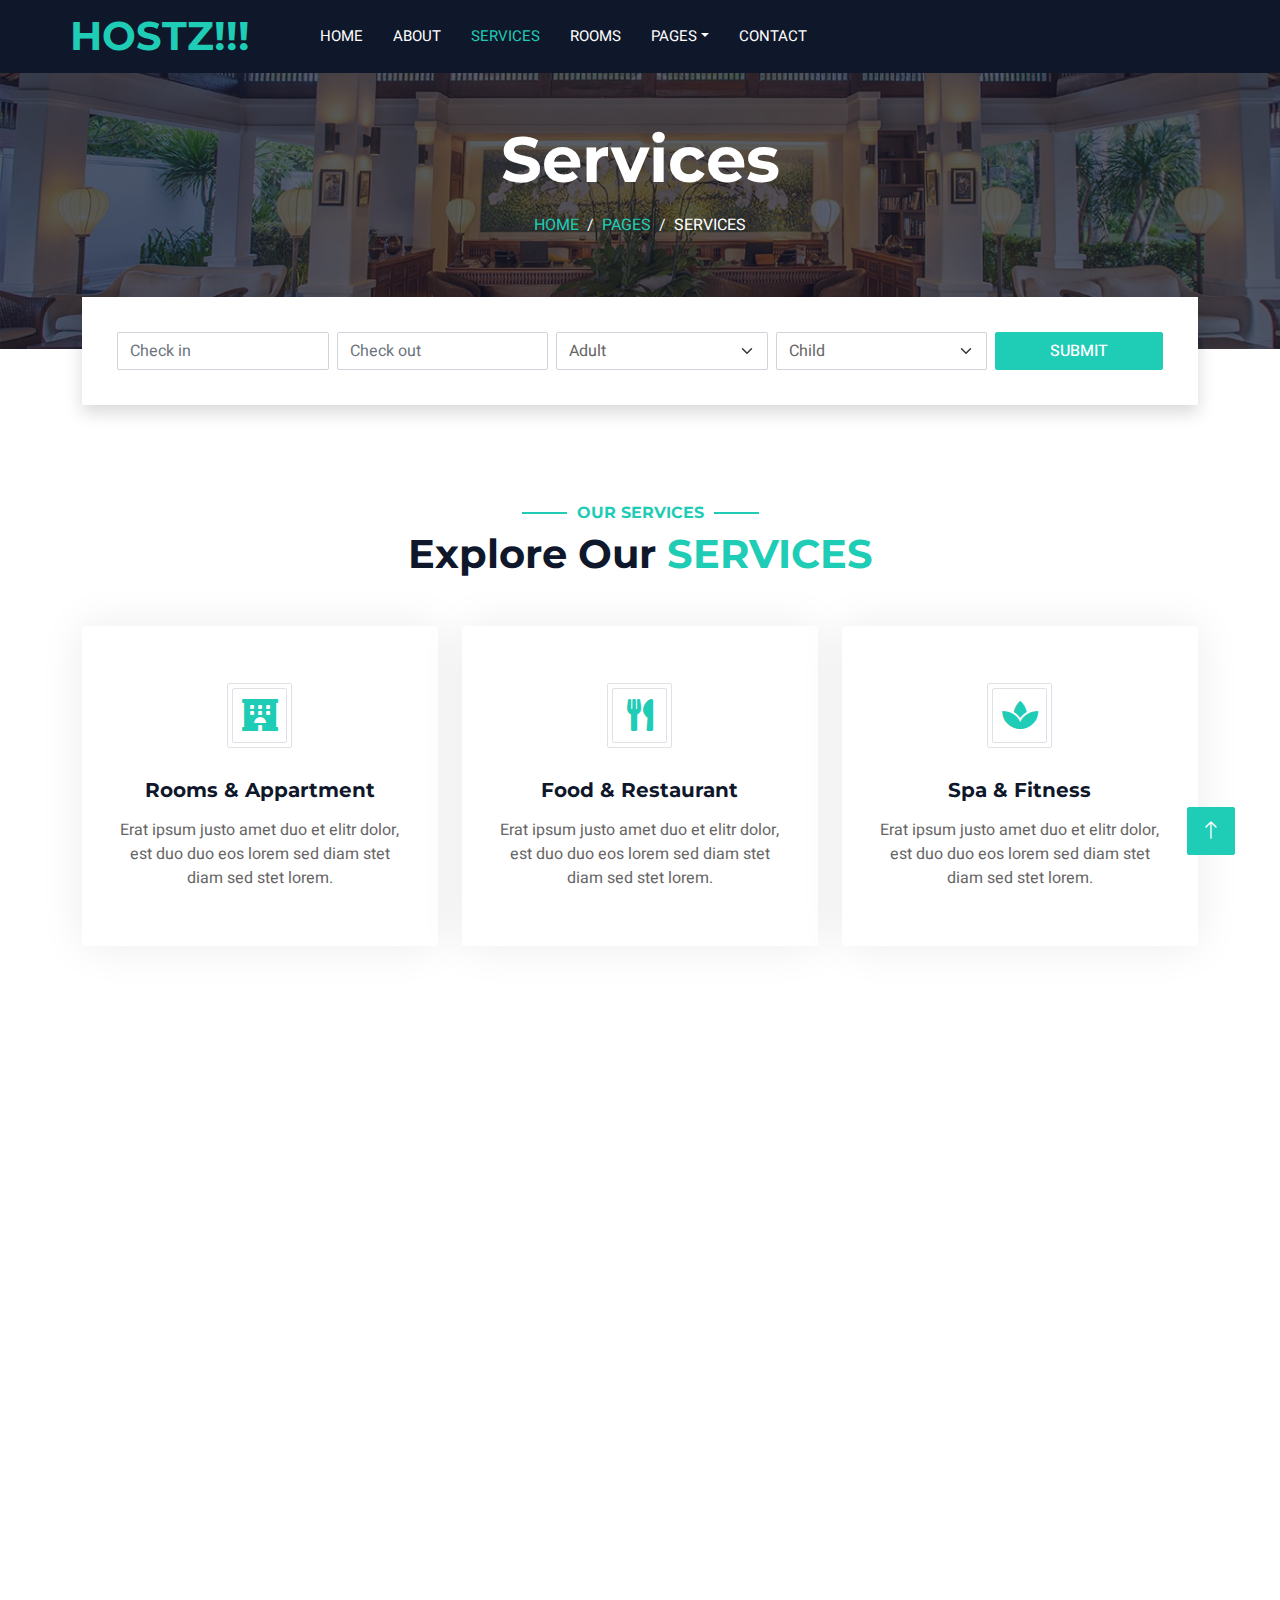
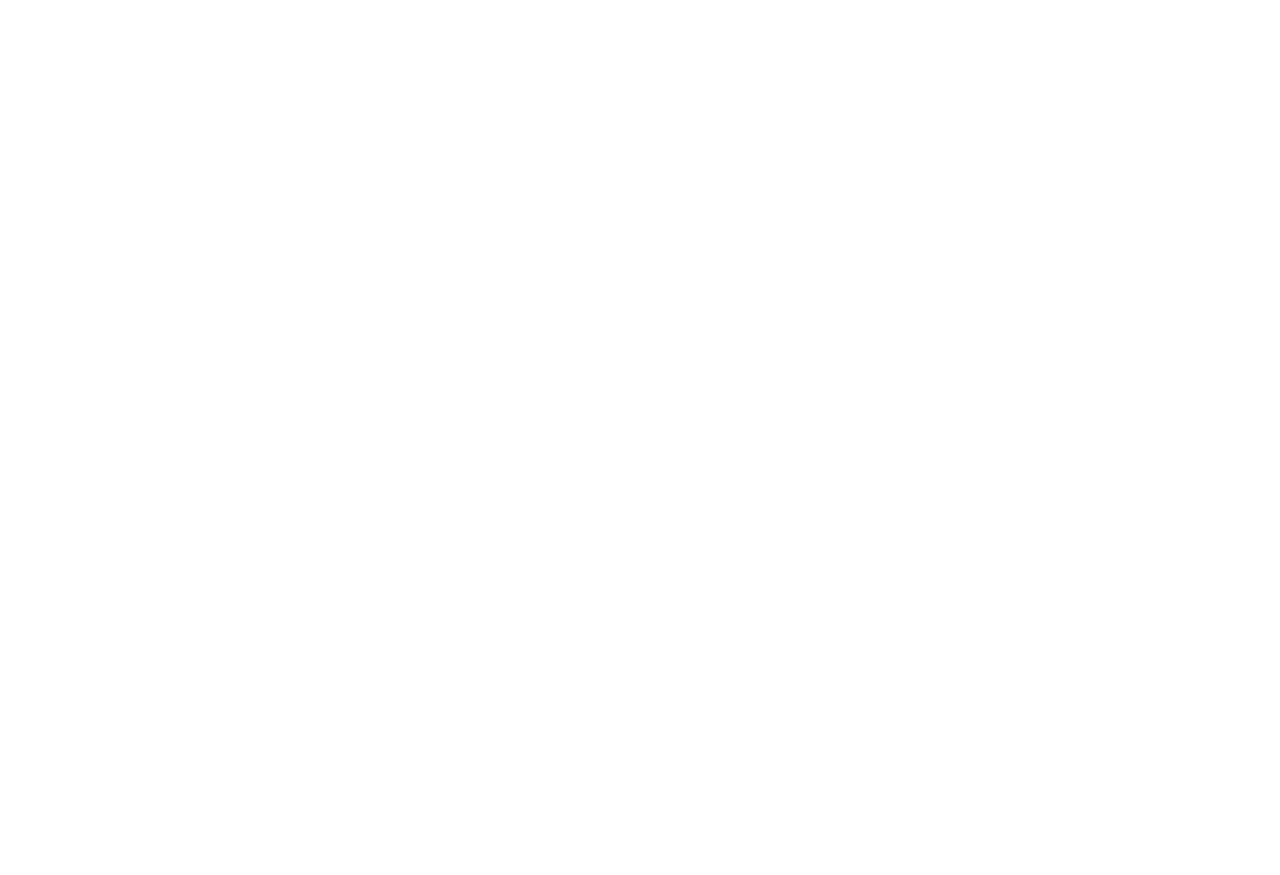
<file: service.html>
<!DOCTYPE html>
<html lang="en">

<head>
    <meta charset="utf-8">
    <title>HOSTZ!!! - Hotel HTML Template</title>
    <meta content="width=device-width, initial-scale=1.0" name="viewport">
    <meta content="" name="keywords">
    <meta content="" name="description">

    <!-- Favicon -->
    <link href="img/favicon.ico" rel="icon">

    <!-- Google Web Fonts -->
    <link rel="preconnect" href="https://fonts.googleapis.com">
    <link rel="preconnect" href="https://fonts.gstatic.com" crossorigin>
    <link href="https://fonts.googleapis.com/css2?family=Heebo:wght@400;500;600;700&family=Montserrat:wght@400;500;600;700&display=swap" rel="stylesheet">  

    <!-- Icon Font Stylesheet -->
    <link href="https://cdnjs.cloudflare.com/ajax/libs/font-awesome/5.10.0/css/all.min.css" rel="stylesheet">
    <link href="https://cdn.jsdelivr.net/npm/bootstrap-icons@1.4.1/font/bootstrap-icons.css" rel="stylesheet">

    <!-- Libraries Stylesheet -->
    <link href="lib/animate/animate.min.css" rel="stylesheet">
    <link href="lib/owlcarousel/assets/owl.carousel.min.css" rel="stylesheet">
    <link href="lib/tempusdominus/css/tempusdominus-bootstrap-4.min.css" rel="stylesheet" />

    <!-- Customized Bootstrap Stylesheet -->
    <link href="css/bootstrap.min.css" rel="stylesheet">

    <!-- Template Stylesheet -->
    <link href="css/style.css" rel="stylesheet">
</head>

<body>
    <div class="container-xxl bg-white p-0">
        <!-- Spinner Start -->
        <div id="spinner" class="show bg-white position-fixed translate-middle w-100 vh-100 top-50 start-50 d-flex align-items-center justify-content-center">
            <div class="spinner-border text-primary" style="width: 3rem; height: 3rem;" role="status">
                <span class="sr-only">Loading...</span>
            </div>
        </div>
        <!-- Spinner End -->

        <!-- Header Start -->
        <div class="container-fluid bg-dark px-0">
            <div class="row gx-0">
                <div class="col-lg-3 bg-dark d-none d-lg-block">
                    <a href="index.html" class="navbar-brand w-100 h-100 m-0 p-0 d-flex align-items-center justify-content-center">
                        <h1 class="m-0 text-primary text-uppercase">HOSTZ!!!</h1>
                    </a>
                </div>
                <div class="col-lg-9">
                    
                    <nav class="navbar navbar-expand-lg bg-dark navbar-dark p-3 p-lg-0">
                        <a href="index.html" class="navbar-brand d-block d-lg-none">
                            <h1 class="m-0 text-primary text-uppercase">HOSTZ!!!</h1>
                        </a>
                        <button type="button" class="navbar-toggler" data-bs-toggle="collapse" data-bs-target="#navbarCollapse">
                            <span class="navbar-toggler-icon"></span>
                        </button>
                        <div class="collapse navbar-collapse justify-content-between" id="navbarCollapse">
                            <div class="navbar-nav mr-auto py-0">
                                <a href="index.html" class="nav-item nav-link">Home</a>
                                <a href="about.html" class="nav-item nav-link">About</a>
                                <a href="service.html" class="nav-item nav-link active">Services</a>
                                <a href="room.html" class="nav-item nav-link">Rooms</a>
                                <div class="nav-item dropdown">
                                    <a href="#" class="nav-link dropdown-toggle" data-bs-toggle="dropdown">Pages</a>
                                    <div class="dropdown-menu rounded-0 m-0">
                                        <a href="booking.html" class="dropdown-item">Booking</a>
                                        <a href="team.html" class="dropdown-item">Our Team</a>
                                        <a href="testimonial.html" class="dropdown-item">Testimonial</a>
                                    </div>
                                </div>
                                <a href="contact.html" class="nav-item nav-link">Contact</a>
                            </div>
                        </div>
                    </nav>
                </div>
            </div>
        </div>
        <!-- Header End -->


        <!-- Page Header Start -->
        <div class="container-fluid page-header mb-5 p-0" style="background-image: url(img/carousel-1.jpg);">
            <div class="container-fluid page-header-inner py-5">
                <div class="container text-center pb-5">
                    <h1 class="display-3 text-white mb-3 animated slideInDown">Services</h1>
                    <nav aria-label="breadcrumb">
                        <ol class="breadcrumb justify-content-center text-uppercase">
                            <li class="breadcrumb-item"><a href="#">Home</a></li>
                            <li class="breadcrumb-item"><a href="#">Pages</a></li>
                            <li class="breadcrumb-item text-white active" aria-current="page">Services</li>
                        </ol>
                    </nav>
                </div>
            </div>
        </div>
        <!-- Page Header End -->


        <!-- Booking Start -->
        <div class="container-fluid booking pb-5 wow fadeIn" data-wow-delay="0.1s">
            <div class="container">
                <div class="bg-white shadow" style="padding: 35px;">
                    <div class="row g-2">
                        <div class="col-md-10">
                            <div class="row g-2">
                                <div class="col-md-3">
                                    <div class="date" id="date1" data-target-input="nearest">
                                        <input type="text" class="form-control datetimepicker-input"
                                            placeholder="Check in" data-target="#date1" data-toggle="datetimepicker" />
                                    </div>
                                </div>
                                <div class="col-md-3">
                                    <div class="date" id="date2" data-target-input="nearest">
                                        <input type="text" class="form-control datetimepicker-input" placeholder="Check out" data-target="#date2" data-toggle="datetimepicker"/>
                                    </div>
                                </div>
                                <div class="col-md-3">
                                    <select class="form-select">
                                        <option selected>Adult</option>
                                        <option value="1">Adult 1</option>
                                        <option value="2">Adult 2</option>
                                        <option value="3">Adult 3</option>
                                    </select>
                                </div>
                                <div class="col-md-3">
                                    <select class="form-select">
                                        <option selected>Child</option>
                                        <option value="1">Child 1</option>
                                        <option value="2">Child 2</option>
                                        <option value="3">Child 3</option>
                                    </select>
                                </div>
                            </div>
                        </div>
                        <div class="col-md-2">
                            <button class="btn btn-primary w-100">Submit</button>
                        </div>
                    </div>
                </div>
            </div>
        </div>
        <!-- Booking End -->


        <!-- Service Start -->
        <div class="container-xxl py-5">
            <div class="container">
                <div class="text-center wow fadeInUp" data-wow-delay="0.1s">
                    <h6 class="section-title text-center text-primary text-uppercase">Our Services</h6>
                    <h1 class="mb-5">Explore Our <span class="text-primary text-uppercase">Services</span></h1>
                </div>
                <div class="row g-4">
                    <div class="col-lg-4 col-md-6 wow fadeInUp" data-wow-delay="0.1s">
                        <a class="service-item rounded" href="">
                            <div class="service-icon bg-transparent border rounded p-1">
                                <div class="w-100 h-100 border rounded d-flex align-items-center justify-content-center">
                                    <i class="fa fa-hotel fa-2x text-primary"></i>
                                </div>
                            </div>
                            <h5 class="mb-3">Rooms & Appartment</h5>
                            <p class="text-body mb-0">Erat ipsum justo amet duo et elitr dolor, est duo duo eos lorem sed diam stet diam sed stet lorem.</p>
                        </a>
                    </div>
                    <div class="col-lg-4 col-md-6 wow fadeInUp" data-wow-delay="0.2s">
                        <a class="service-item rounded" href="">
                            <div class="service-icon bg-transparent border rounded p-1">
                                <div class="w-100 h-100 border rounded d-flex align-items-center justify-content-center">
                                    <i class="fa fa-utensils fa-2x text-primary"></i>
                                </div>
                            </div>
                            <h5 class="mb-3">Food & Restaurant</h5>
                            <p class="text-body mb-0">Erat ipsum justo amet duo et elitr dolor, est duo duo eos lorem sed diam stet diam sed stet lorem.</p>
                        </a>
                    </div>
                    <div class="col-lg-4 col-md-6 wow fadeInUp" data-wow-delay="0.3s">
                        <a class="service-item rounded" href="">
                            <div class="service-icon bg-transparent border rounded p-1">
                                <div class="w-100 h-100 border rounded d-flex align-items-center justify-content-center">
                                    <i class="fa fa-spa fa-2x text-primary"></i>
                                </div>
                            </div>
                            <h5 class="mb-3">Spa & Fitness</h5>
                            <p class="text-body mb-0">Erat ipsum justo amet duo et elitr dolor, est duo duo eos lorem sed diam stet diam sed stet lorem.</p>
                        </a>
                    </div>
                    <div class="col-lg-4 col-md-6 wow fadeInUp" data-wow-delay="0.4s">
                        <a class="service-item rounded" href="">
                            <div class="service-icon bg-transparent border rounded p-1">
                                <div class="w-100 h-100 border rounded d-flex align-items-center justify-content-center">
                                    <i class="fa fa-swimmer fa-2x text-primary"></i>
                                </div>
                            </div>
                            <h5 class="mb-3">Sports & Gaming</h5>
                            <p class="text-body mb-0">Erat ipsum justo amet duo et elitr dolor, est duo duo eos lorem sed diam stet diam sed stet lorem.</p>
                        </a>
                    </div>
                    <div class="col-lg-4 col-md-6 wow fadeInUp" data-wow-delay="0.5s">
                        <a class="service-item rounded" href="">
                            <div class="service-icon bg-transparent border rounded p-1">
                                <div class="w-100 h-100 border rounded d-flex align-items-center justify-content-center">
                                    <i class="fa fa-glass-cheers fa-2x text-primary"></i>
                                </div>
                            </div>
                            <h5 class="mb-3">Event & Party</h5>
                            <p class="text-body mb-0">Erat ipsum justo amet duo et elitr dolor, est duo duo eos lorem sed diam stet diam sed stet lorem.</p>
                        </a>
                    </div>
                    <div class="col-lg-4 col-md-6 wow fadeInUp" data-wow-delay="0.6s">
                        <a class="service-item rounded" href="">
                            <div class="service-icon bg-transparent border rounded p-1">
                                <div class="w-100 h-100 border rounded d-flex align-items-center justify-content-center">
                                    <i class="fa fa-dumbbell fa-2x text-primary"></i>
                                </div>
                            </div>
                            <h5 class="mb-3">GYM & Yoga</h5>
                            <p class="text-body mb-0">Erat ipsum justo amet duo et elitr dolor, est duo duo eos lorem sed diam stet diam sed stet lorem.</p>
                        </a>
                    </div>
                </div>
            </div>
        </div>
        <!-- Service End -->


        <!-- Testimonial Start -->
        <div class="container-xxl testimonial mt-5 py-5 bg-dark wow zoomIn" data-wow-delay="0.1s" style="margin-bottom: 90px;">
            <div class="container">
                <div class="owl-carousel testimonial-carousel py-5">
                    <div class="testimonial-item position-relative bg-white rounded overflow-hidden">
                        <p>Tempor stet labore dolor clita stet diam amet ipsum dolor duo ipsum rebum stet dolor amet diam stet. Est stet ea lorem amet est kasd kasd et erat magna eos</p>
                        <div class="d-flex align-items-center">
                            <img class="img-fluid flex-shrink-0 rounded" src="img/testimonial-1.jpg" style="width: 45px; height: 45px;">
                            <div class="ps-3">
                                <h6 class="fw-bold mb-1">Client Name</h6>
                                <small>Profession</small>
                            </div>
                        </div>
                        <i class="fa fa-quote-right fa-3x text-primary position-absolute end-0 bottom-0 me-4 mb-n1"></i>
                    </div>
                    <div class="testimonial-item position-relative bg-white rounded overflow-hidden">
                        <p>Tempor stet labore dolor clita stet diam amet ipsum dolor duo ipsum rebum stet dolor amet diam stet. Est stet ea lorem amet est kasd kasd et erat magna eos</p>
                        <div class="d-flex align-items-center">
                            <img class="img-fluid flex-shrink-0 rounded" src="img/testimonial-2.jpg" style="width: 45px; height: 45px;">
                            <div class="ps-3">
                                <h6 class="fw-bold mb-1">Client Name</h6>
                                <small>Profession</small>
                            </div>
                        </div>
                        <i class="fa fa-quote-right fa-3x text-primary position-absolute end-0 bottom-0 me-4 mb-n1"></i>
                    </div>
                    <div class="testimonial-item position-relative bg-white rounded overflow-hidden">
                        <p>Tempor stet labore dolor clita stet diam amet ipsum dolor duo ipsum rebum stet dolor amet diam stet. Est stet ea lorem amet est kasd kasd et erat magna eos</p>
                        <div class="d-flex align-items-center">
                            <img class="img-fluid flex-shrink-0 rounded" src="img/testimonial-3.jpg" style="width: 45px; height: 45px;">
                            <div class="ps-3">
                                <h6 class="fw-bold mb-1">Client Name</h6>
                                <small>Profession</small>
                            </div>
                        </div>
                        <i class="fa fa-quote-right fa-3x text-primary position-absolute end-0 bottom-0 me-4 mb-n1"></i>
                    </div>
                </div>
            </div>
        </div>
        <!-- Testimonial End -->


        <!-- Newsletter Start -->
        <div class="container newsletter mt-5 wow fadeIn" data-wow-delay="0.1s">
            <div class="row justify-content-center">
                <div class="col-lg-10 border rounded p-1">
                    <div class="border rounded text-center p-1">
                        <div class="bg-white rounded text-center p-5">
                            <h4 class="mb-4">Subscribe Our <span class="text-primary text-uppercase">Newsletter</span></h4>
                            <div class="position-relative mx-auto" style="max-width: 400px;">
                                <input class="form-control w-100 py-3 ps-4 pe-5" type="text" placeholder="Enter your email">
                                <button type="button" class="btn btn-primary py-2 px-3 position-absolute top-0 end-0 mt-2 me-2">Submit</button>
                            </div>
                        </div>
                    </div>
                </div>
            </div>
        </div>
        <!-- Newsletter Start -->
        

        <!-- Footer Start -->
        <div class="container-fluid bg-dark text-light footer wow fadeIn" data-wow-delay="0.1s">
            <div class="container pb-5">
                <div class="row g-5">
                    
                    <div class="col-md-6 col-lg-3">
                        <h6 class="section-title text-start text-primary text-uppercase mb-4">Contact</h6>
                        <p class="mb-2"><i class="fa fa-map-marker-alt me-3"></i>123 Street, New York, USA</p>
                        <p class="mb-2"><i class="fa fa-phone-alt me-3"></i>+012 345 67890</p>
                        <p class="mb-2"><i class="fa fa-envelope me-3"></i>info@example.com</p>
                        <div class="d-flex pt-2">
                            <a class="btn btn-outline-light btn-social" href=""><i class="fab fa-twitter"></i></a>
                            <a class="btn btn-outline-light btn-social" href=""><i class="fab fa-facebook-f"></i></a>
                            <a class="btn btn-outline-light btn-social" href=""><i class="fab fa-youtube"></i></a>
                            <a class="btn btn-outline-light btn-social" href=""><i class="fab fa-linkedin-in"></i></a>
                        </div>
                    </div>
                    <div class="col-lg-5 col-md-12">
                        <div class="row gy-5 g-4">
                            <div class="col-md-6">
                                <h6 class="section-title text-start text-primary text-uppercase mb-4">Company</h6>
                                <a class="btn btn-link" href="">About Us</a>
                                <a class="btn btn-link" href="">Contact Us</a>
                                <a class="btn btn-link" href="">Privacy Policy</a>
                                <a class="btn btn-link" href="">Terms & Condition</a>
                                <a class="btn btn-link" href="">Support</a>
                            </div>
                            <div class="col-md-6">
                                <h6 class="section-title text-start text-primary text-uppercase mb-4">Services</h6>
                                <a class="btn btn-link" href="">Food & Restaurant</a>
                                <a class="btn btn-link" href="">Spa & Fitness</a>
                                <a class="btn btn-link" href="">Sports & Gaming</a>
                                <a class="btn btn-link" href="">Event & Party</a>
                                <a class="btn btn-link" href="">GYM & Yoga</a>
                            </div>
                        </div>
                    </div>
                </div>
            </div>
            <div class="container">
                <div class="copyright">
                    <div class="row">
                        
                        <div class="col-md-6 text-center text-md-end">
                            <div class="footer-menu">
                                <a href="">Home</a>
                                <a href="">Cookies</a>
                                <a href="">Help</a>
                                <a href="">FQAs</a>
                            </div>
                        </div>
                    </div>
                </div>
            </div>
        </div>
        <!-- Footer End -->


        <!-- Back to Top -->
        <a href="#" class="btn btn-lg btn-primary btn-lg-square back-to-top"><i class="bi bi-arrow-up"></i></a>
    </div>

    <!-- JavaScript Libraries -->
    <script src="https://code.jquery.com/jquery-3.4.1.min.js"></script>
    <script src="https://cdn.jsdelivr.net/npm/bootstrap@5.0.0/dist/js/bootstrap.bundle.min.js"></script>
    <script src="lib/wow/wow.min.js"></script>
    <script src="lib/easing/easing.min.js"></script>
    <script src="lib/waypoints/waypoints.min.js"></script>
    <script src="lib/counterup/counterup.min.js"></script>
    <script src="lib/owlcarousel/owl.carousel.min.js"></script>
    <script src="lib/tempusdominus/js/moment.min.js"></script>
    <script src="lib/tempusdominus/js/moment-timezone.min.js"></script>
    <script src="lib/tempusdominus/js/tempusdominus-bootstrap-4.min.js"></script>

    <!-- Template Javascript -->
    <script src="js/main.js"></script>
</body>

</html>
</file>
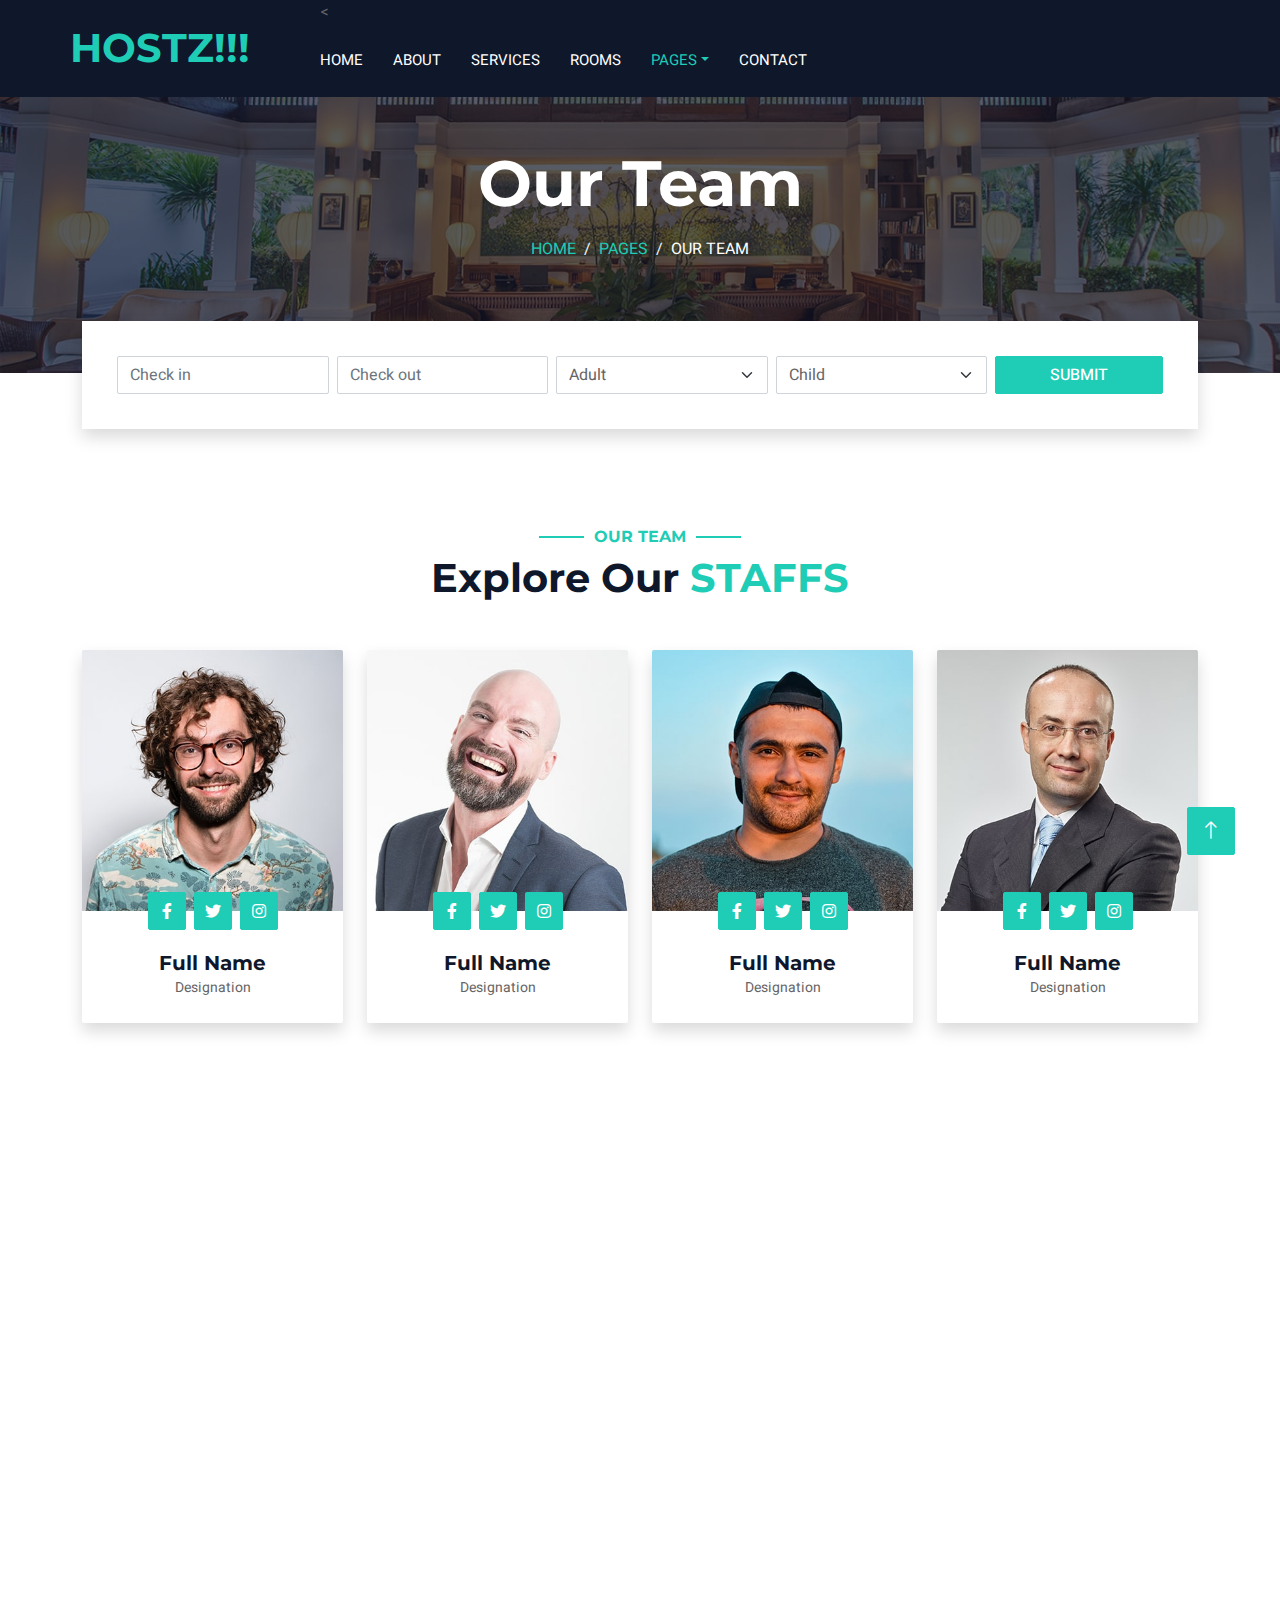
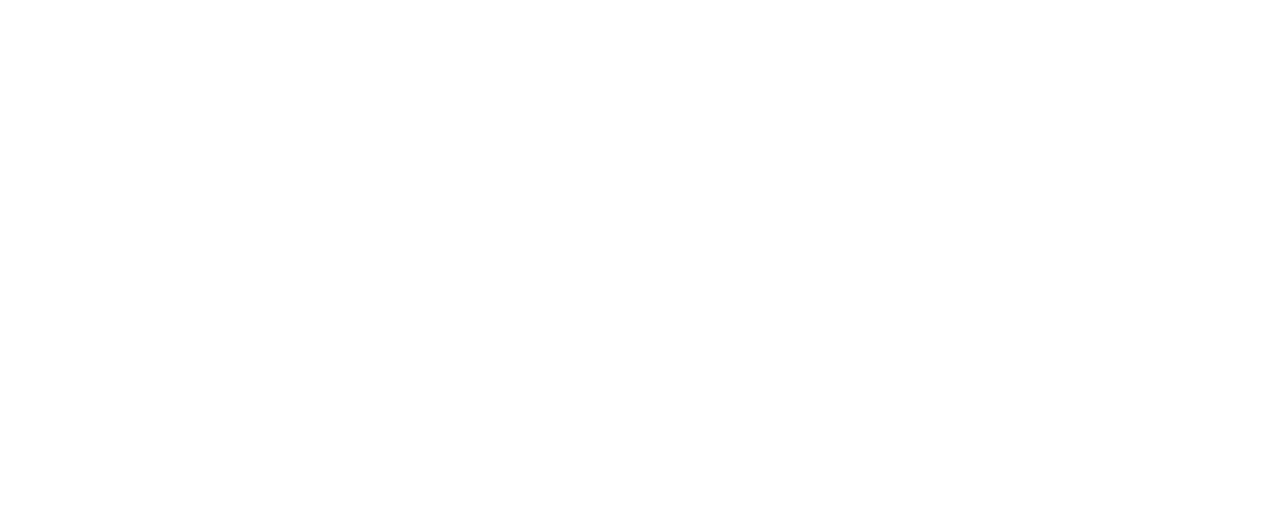
<file: team.html>
<!DOCTYPE html>
<html lang="en">

<head>
    <meta charset="utf-8">
    <title>HOSTZ!!! - Hotel HTML Template</title>
    <meta content="width=device-width, initial-scale=1.0" name="viewport">
    <meta content="" name="keywords">
    <meta content="" name="description">

    <!-- Favicon -->
    <link href="img/favicon.ico" rel="icon">

    <!-- Google Web Fonts -->
    <link rel="preconnect" href="https://fonts.googleapis.com">
    <link rel="preconnect" href="https://fonts.gstatic.com" crossorigin>
    <link href="https://fonts.googleapis.com/css2?family=Heebo:wght@400;500;600;700&family=Montserrat:wght@400;500;600;700&display=swap" rel="stylesheet">  

    <!-- Icon Font Stylesheet -->
    <link href="https://cdnjs.cloudflare.com/ajax/libs/font-awesome/5.10.0/css/all.min.css" rel="stylesheet">
    <link href="https://cdn.jsdelivr.net/npm/bootstrap-icons@1.4.1/font/bootstrap-icons.css" rel="stylesheet">

    <!-- Libraries Stylesheet -->
    <link href="lib/animate/animate.min.css" rel="stylesheet">
    <link href="lib/owlcarousel/assets/owl.carousel.min.css" rel="stylesheet">
    <link href="lib/tempusdominus/css/tempusdominus-bootstrap-4.min.css" rel="stylesheet" />

    <!-- Customized Bootstrap Stylesheet -->
    <link href="css/bootstrap.min.css" rel="stylesheet">

    <!-- Template Stylesheet -->
    <link href="css/style.css" rel="stylesheet">
</head>

<body>
    <div class="container-xxl bg-white p-0">
        <!-- Spinner Start -->
        <div id="spinner" class="show bg-white position-fixed translate-middle w-100 vh-100 top-50 start-50 d-flex align-items-center justify-content-center">
            <div class="spinner-border text-primary" style="width: 3rem; height: 3rem;" role="status">
                <span class="sr-only">Loading...</span>
            </div>
        </div>
        <!-- Spinner End -->

        <!-- Header Start -->
        <div class="container-fluid bg-dark px-0">
            <div class="row gx-0">
                <div class="col-lg-3 bg-dark d-none d-lg-block">
                    <a href="index.html" class="navbar-brand w-100 h-100 m-0 p-0 d-flex align-items-center justify-content-center">
                        <h1 class="m-0 text-primary text-uppercase">HOSTZ!!!</h1>
                    </a>
                </div>
                <div class="col-lg-9">
                    <
                    <nav class="navbar navbar-expand-lg bg-dark navbar-dark p-3 p-lg-0">
                        <a href="index.html" class="navbar-brand d-block d-lg-none">
                            <h1 class="m-0 text-primary text-uppercase">HOSTZ!!!</h1>
                        </a>
                        <button type="button" class="navbar-toggler" data-bs-toggle="collapse" data-bs-target="#navbarCollapse">
                            <span class="navbar-toggler-icon"></span>
                        </button>
                        <div class="collapse navbar-collapse justify-content-between" id="navbarCollapse">
                            <div class="navbar-nav mr-auto py-0">
                                <a href="index.html" class="nav-item nav-link">Home</a>
                                <a href="about.html" class="nav-item nav-link">About</a>
                                <a href="service.html" class="nav-item nav-link">Services</a>
                                <a href="room.html" class="nav-item nav-link">Rooms</a>
                                <div class="nav-item dropdown">
                                    <a href="#" class="nav-link dropdown-toggle active" data-bs-toggle="dropdown">Pages</a>
                                    <div class="dropdown-menu rounded-0 m-0">
                                        <a href="booking.html" class="dropdown-item">Booking</a>
                                        <a href="team.html" class="dropdown-item active">Our Team</a>
                                        <a href="testimonial.html" class="dropdown-item">Testimonial</a>
                                    </div>
                                </div>
                                <a href="contact.html" class="nav-item nav-link">Contact</a>
                            </div>
                        </div>
                    </nav>
                </div>
            </div>
        </div>
        <!-- Header End -->


        <!-- Page Header Start -->
        <div class="container-fluid page-header mb-5 p-0" style="background-image: url(img/carousel-1.jpg);">
            <div class="container-fluid page-header-inner py-5">
                <div class="container text-center pb-5">
                    <h1 class="display-3 text-white mb-3 animated slideInDown">Our Team</h1>
                    <nav aria-label="breadcrumb">
                        <ol class="breadcrumb justify-content-center text-uppercase">
                            <li class="breadcrumb-item"><a href="#">Home</a></li>
                            <li class="breadcrumb-item"><a href="#">Pages</a></li>
                            <li class="breadcrumb-item text-white active" aria-current="page">Our Team</li>
                        </ol>
                    </nav>
                </div>
            </div>
        </div>
        <!-- Page Header End -->


        <!-- Booking Start -->
        <div class="container-fluid booking pb-5 wow fadeIn" data-wow-delay="0.1s">
            <div class="container">
                <div class="bg-white shadow" style="padding: 35px;">
                    <div class="row g-2">
                        <div class="col-md-10">
                            <div class="row g-2">
                                <div class="col-md-3">
                                    <div class="date" id="date1" data-target-input="nearest">
                                        <input type="text" class="form-control datetimepicker-input"
                                            placeholder="Check in" data-target="#date1" data-toggle="datetimepicker" />
                                    </div>
                                </div>
                                <div class="col-md-3">
                                    <div class="date" id="date2" data-target-input="nearest">
                                        <input type="text" class="form-control datetimepicker-input" placeholder="Check out" data-target="#date2" data-toggle="datetimepicker"/>
                                    </div>
                                </div>
                                <div class="col-md-3">
                                    <select class="form-select">
                                        <option selected>Adult</option>
                                        <option value="1">Adult 1</option>
                                        <option value="2">Adult 2</option>
                                        <option value="3">Adult 3</option>
                                    </select>
                                </div>
                                <div class="col-md-3">
                                    <select class="form-select">
                                        <option selected>Child</option>
                                        <option value="1">Child 1</option>
                                        <option value="2">Child 2</option>
                                        <option value="3">Child 3</option>
                                    </select>
                                </div>
                            </div>
                        </div>
                        <div class="col-md-2">
                            <button class="btn btn-primary w-100">Submit</button>
                        </div>
                    </div>
                </div>
            </div>
        </div>
        <!-- Booking End -->


        <!-- Team Start -->
        <div class="container-xxl py-5">
            <div class="container">
                <div class="text-center wow fadeInUp" data-wow-delay="0.1s">
                    <h6 class="section-title text-center text-primary text-uppercase">Our Team</h6>
                    <h1 class="mb-5">Explore Our <span class="text-primary text-uppercase">Staffs</span></h1>
                </div>
                <div class="row g-4">
                    <div class="col-lg-3 col-md-6 wow fadeInUp" data-wow-delay="0.1s">
                        <div class="rounded shadow overflow-hidden">
                            <div class="position-relative">
                                <img class="img-fluid" src="img/team-1.jpg" alt="">
                                <div class="position-absolute start-50 top-100 translate-middle d-flex align-items-center">
                                    <a class="btn btn-square btn-primary mx-1" href=""><i class="fab fa-facebook-f"></i></a>
                                    <a class="btn btn-square btn-primary mx-1" href=""><i class="fab fa-twitter"></i></a>
                                    <a class="btn btn-square btn-primary mx-1" href=""><i class="fab fa-instagram"></i></a>
                                </div>
                            </div>
                            <div class="text-center p-4 mt-3">
                                <h5 class="fw-bold mb-0">Full Name</h5>
                                <small>Designation</small>
                            </div>
                        </div>
                    </div>
                    <div class="col-lg-3 col-md-6 wow fadeInUp" data-wow-delay="0.3s">
                        <div class="rounded shadow overflow-hidden">
                            <div class="position-relative">
                                <img class="img-fluid" src="img/team-2.jpg" alt="">
                                <div class="position-absolute start-50 top-100 translate-middle d-flex align-items-center">
                                    <a class="btn btn-square btn-primary mx-1" href=""><i class="fab fa-facebook-f"></i></a>
                                    <a class="btn btn-square btn-primary mx-1" href=""><i class="fab fa-twitter"></i></a>
                                    <a class="btn btn-square btn-primary mx-1" href=""><i class="fab fa-instagram"></i></a>
                                </div>
                            </div>
                            <div class="text-center p-4 mt-3">
                                <h5 class="fw-bold mb-0">Full Name</h5>
                                <small>Designation</small>
                            </div>
                        </div>
                    </div>
                    <div class="col-lg-3 col-md-6 wow fadeInUp" data-wow-delay="0.5s">
                        <div class="rounded shadow overflow-hidden">
                            <div class="position-relative">
                                <img class="img-fluid" src="img/team-3.jpg" alt="">
                                <div class="position-absolute start-50 top-100 translate-middle d-flex align-items-center">
                                    <a class="btn btn-square btn-primary mx-1" href=""><i class="fab fa-facebook-f"></i></a>
                                    <a class="btn btn-square btn-primary mx-1" href=""><i class="fab fa-twitter"></i></a>
                                    <a class="btn btn-square btn-primary mx-1" href=""><i class="fab fa-instagram"></i></a>
                                </div>
                            </div>
                            <div class="text-center p-4 mt-3">
                                <h5 class="fw-bold mb-0">Full Name</h5>
                                <small>Designation</small>
                            </div>
                        </div>
                    </div>
                    <div class="col-lg-3 col-md-6 wow fadeInUp" data-wow-delay="0.7s">
                        <div class="rounded shadow overflow-hidden">
                            <div class="position-relative">
                                <img class="img-fluid" src="img/team-4.jpg" alt="">
                                <div class="position-absolute start-50 top-100 translate-middle d-flex align-items-center">
                                    <a class="btn btn-square btn-primary mx-1" href=""><i class="fab fa-facebook-f"></i></a>
                                    <a class="btn btn-square btn-primary mx-1" href=""><i class="fab fa-twitter"></i></a>
                                    <a class="btn btn-square btn-primary mx-1" href=""><i class="fab fa-instagram"></i></a>
                                </div>
                            </div>
                            <div class="text-center p-4 mt-3">
                                <h5 class="fw-bold mb-0">Full Name</h5>
                                <small>Designation</small>
                            </div>
                        </div>
                    </div>
                    <div class="col-lg-3 col-md-6 wow fadeInUp" data-wow-delay="0.1s">
                        <div class="rounded shadow overflow-hidden">
                            <div class="position-relative">
                                <img class="img-fluid" src="img/team-2.jpg" alt="">
                                <div class="position-absolute start-50 top-100 translate-middle d-flex align-items-center">
                                    <a class="btn btn-square btn-primary mx-1" href=""><i class="fab fa-facebook-f"></i></a>
                                    <a class="btn btn-square btn-primary mx-1" href=""><i class="fab fa-twitter"></i></a>
                                    <a class="btn btn-square btn-primary mx-1" href=""><i class="fab fa-instagram"></i></a>
                                </div>
                            </div>
                            <div class="text-center p-4 mt-3">
                                <h5 class="fw-bold mb-0">Full Name</h5>
                                <small>Designation</small>
                            </div>
                        </div>
                    </div>
                    <div class="col-lg-3 col-md-6 wow fadeInUp" data-wow-delay="0.3s">
                        <div class="rounded shadow overflow-hidden">
                            <div class="position-relative">
                                <img class="img-fluid" src="img/team-3.jpg" alt="">
                                <div class="position-absolute start-50 top-100 translate-middle d-flex align-items-center">
                                    <a class="btn btn-square btn-primary mx-1" href=""><i class="fab fa-facebook-f"></i></a>
                                    <a class="btn btn-square btn-primary mx-1" href=""><i class="fab fa-twitter"></i></a>
                                    <a class="btn btn-square btn-primary mx-1" href=""><i class="fab fa-instagram"></i></a>
                                </div>
                            </div>
                            <div class="text-center p-4 mt-3">
                                <h5 class="fw-bold mb-0">Full Name</h5>
                                <small>Designation</small>
                            </div>
                        </div>
                    </div>
                    <div class="col-lg-3 col-md-6 wow fadeInUp" data-wow-delay="0.5s">
                        <div class="rounded shadow overflow-hidden">
                            <div class="position-relative">
                                <img class="img-fluid" src="img/team-4.jpg" alt="">
                                <div class="position-absolute start-50 top-100 translate-middle d-flex align-items-center">
                                    <a class="btn btn-square btn-primary mx-1" href=""><i class="fab fa-facebook-f"></i></a>
                                    <a class="btn btn-square btn-primary mx-1" href=""><i class="fab fa-twitter"></i></a>
                                    <a class="btn btn-square btn-primary mx-1" href=""><i class="fab fa-instagram"></i></a>
                                </div>
                            </div>
                            <div class="text-center p-4 mt-3">
                                <h5 class="fw-bold mb-0">Full Name</h5>
                                <small>Designation</small>
                            </div>
                        </div>
                    </div>
                    <div class="col-lg-3 col-md-6 wow fadeInUp" data-wow-delay="0.7s">
                        <div class="rounded shadow overflow-hidden">
                            <div class="position-relative">
                                <img class="img-fluid" src="img/team-1.jpg" alt="">
                                <div class="position-absolute start-50 top-100 translate-middle d-flex align-items-center">
                                    <a class="btn btn-square btn-primary mx-1" href=""><i class="fab fa-facebook-f"></i></a>
                                    <a class="btn btn-square btn-primary mx-1" href=""><i class="fab fa-twitter"></i></a>
                                    <a class="btn btn-square btn-primary mx-1" href=""><i class="fab fa-instagram"></i></a>
                                </div>
                            </div>
                            <div class="text-center p-4 mt-3">
                                <h5 class="fw-bold mb-0">Full Name</h5>
                                <small>Designation</small>
                            </div>
                        </div>
                    </div>
                </div>
            </div>
        </div>
        <!-- Team End -->


        <!-- Newsletter Start -->
        <div class="container newsletter mt-5 wow fadeIn" data-wow-delay="0.1s">
            <div class="row justify-content-center">
                <div class="col-lg-10 border rounded p-1">
                    <div class="border rounded text-center p-1">
                        <div class="bg-white rounded text-center p-5">
                            <h4 class="mb-4">Subscribe Our <span class="text-primary text-uppercase">Newsletter</span></h4>
                            <div class="position-relative mx-auto" style="max-width: 400px;">
                                <input class="form-control w-100 py-3 ps-4 pe-5" type="text" placeholder="Enter your email">
                                <button type="button" class="btn btn-primary py-2 px-3 position-absolute top-0 end-0 mt-2 me-2">Submit</button>
                            </div>
                        </div>
                    </div>
                </div>
            </div>
        </div>
        <!-- Newsletter Start -->
        

        <!-- Footer Start -->
        <div class="container-fluid bg-dark text-light footer wow fadeIn" data-wow-delay="0.1s">
            <div class="container pb-5">
                <div class="row g-5">
                    
                    <div class="col-md-6 col-lg-3">
                        <h6 class="section-title text-start text-primary text-uppercase mb-4">Contact</h6>
                        <p class="mb-2"><i class="fa fa-map-marker-alt me-3"></i>123 Street, New York, USA</p>
                        <p class="mb-2"><i class="fa fa-phone-alt me-3"></i>+012 345 67890</p>
                        <p class="mb-2"><i class="fa fa-envelope me-3"></i>info@example.com</p>
                        <div class="d-flex pt-2">
                            <a class="btn btn-outline-light btn-social" href=""><i class="fab fa-twitter"></i></a>
                            <a class="btn btn-outline-light btn-social" href=""><i class="fab fa-facebook-f"></i></a>
                            <a class="btn btn-outline-light btn-social" href=""><i class="fab fa-youtube"></i></a>
                            <a class="btn btn-outline-light btn-social" href=""><i class="fab fa-linkedin-in"></i></a>
                        </div>
                    </div>
                    <div class="col-lg-5 col-md-12">
                        <div class="row gy-5 g-4">
                            <div class="col-md-6">
                                <h6 class="section-title text-start text-primary text-uppercase mb-4">Company</h6>
                                <a class="btn btn-link" href="">About Us</a>
                                <a class="btn btn-link" href="">Contact Us</a>
                                <a class="btn btn-link" href="">Privacy Policy</a>
                                <a class="btn btn-link" href="">Terms & Condition</a>
                                <a class="btn btn-link" href="">Support</a>
                            </div>
                            <div class="col-md-6">
                                <h6 class="section-title text-start text-primary text-uppercase mb-4">Services</h6>
                                <a class="btn btn-link" href="">Food & Restaurant</a>
                                <a class="btn btn-link" href="">Spa & Fitness</a>
                                <a class="btn btn-link" href="">Sports & Gaming</a>
                                <a class="btn btn-link" href="">Event & Party</a>
                                <a class="btn btn-link" href="">GYM & Yoga</a>
                            </div>
                        </div>
                    </div>
                </div>
            </div>
            <div class="container">
                <div class="copyright">
                    <div class="row">
                        
                        <div class="col-md-6 text-center text-md-end">
                            <div class="footer-menu">
                                <a href="">Home</a>
                                <a href="">Cookies</a>
                                <a href="">Help</a>
                                <a href="">FQAs</a>
                            </div>
                        </div>
                    </div>
                </div>
            </div>
        </div>
        <!-- Footer End -->


        <!-- Back to Top -->
        <a href="#" class="btn btn-lg btn-primary btn-lg-square back-to-top"><i class="bi bi-arrow-up"></i></a>
    </div>

    <!-- JavaScript Libraries -->
    <script src="https://code.jquery.com/jquery-3.4.1.min.js"></script>
    <script src="https://cdn.jsdelivr.net/npm/bootstrap@5.0.0/dist/js/bootstrap.bundle.min.js"></script>
    <script src="lib/wow/wow.min.js"></script>
    <script src="lib/easing/easing.min.js"></script>
    <script src="lib/waypoints/waypoints.min.js"></script>
    <script src="lib/counterup/counterup.min.js"></script>
    <script src="lib/owlcarousel/owl.carousel.min.js"></script>
    <script src="lib/tempusdominus/js/moment.min.js"></script>
    <script src="lib/tempusdominus/js/moment-timezone.min.js"></script>
    <script src="lib/tempusdominus/js/tempusdominus-bootstrap-4.min.js"></script>

    <!-- Template Javascript -->
    <script src="js/main.js"></script>
</body>

</html>
</file>
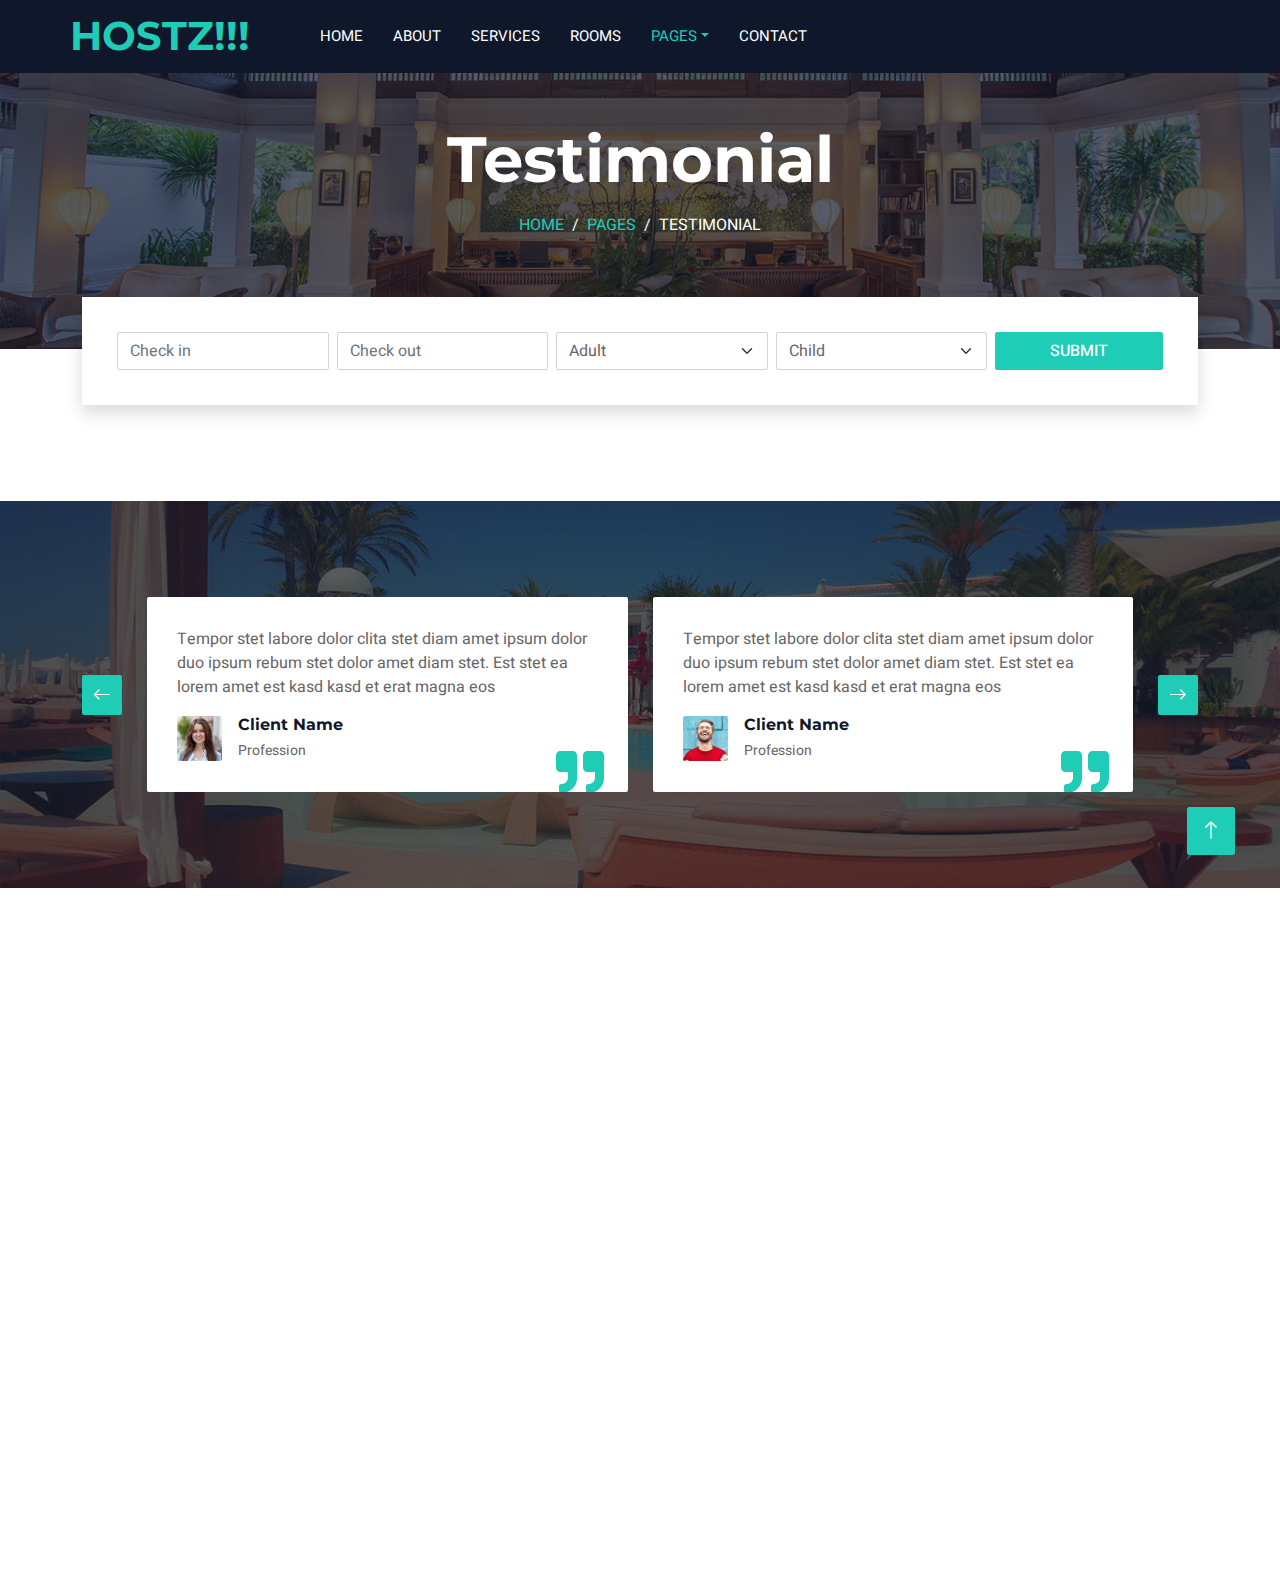
<file: testimonial.html>
<!DOCTYPE html>
<html lang="en">

<head>
    <meta charset="utf-8">
    <title>HOSTZ!!! - Hotel HTML Template</title>
    <meta content="width=device-width, initial-scale=1.0" name="viewport">
    <meta content="" name="keywords">
    <meta content="" name="description">

    <!-- Favicon -->
    <link href="img/favicon.ico" rel="icon">

    <!-- Google Web Fonts -->
    <link rel="preconnect" href="https://fonts.googleapis.com">
    <link rel="preconnect" href="https://fonts.gstatic.com" crossorigin>
    <link href="https://fonts.googleapis.com/css2?family=Heebo:wght@400;500;600;700&family=Montserrat:wght@400;500;600;700&display=swap" rel="stylesheet">  

    <!-- Icon Font Stylesheet -->
    <link href="https://cdnjs.cloudflare.com/ajax/libs/font-awesome/5.10.0/css/all.min.css" rel="stylesheet">
    <link href="https://cdn.jsdelivr.net/npm/bootstrap-icons@1.4.1/font/bootstrap-icons.css" rel="stylesheet">

    <!-- Libraries Stylesheet -->
    <link href="lib/animate/animate.min.css" rel="stylesheet">
    <link href="lib/owlcarousel/assets/owl.carousel.min.css" rel="stylesheet">
    <link href="lib/tempusdominus/css/tempusdominus-bootstrap-4.min.css" rel="stylesheet" />

    <!-- Customized Bootstrap Stylesheet -->
    <link href="css/bootstrap.min.css" rel="stylesheet">

    <!-- Template Stylesheet -->
    <link href="css/style.css" rel="stylesheet">
</head>

<body>
    <div class="container-xxl bg-white p-0">
        <!-- Spinner Start -->
        <div id="spinner" class="show bg-white position-fixed translate-middle w-100 vh-100 top-50 start-50 d-flex align-items-center justify-content-center">
            <div class="spinner-border text-primary" style="width: 3rem; height: 3rem;" role="status">
                <span class="sr-only">Loading...</span>
            </div>
        </div>
        <!-- Spinner End -->

        <!-- Header Start -->
        <div class="container-fluid bg-dark px-0">
            <div class="row gx-0">
                <div class="col-lg-3 bg-dark d-none d-lg-block">
                    <a href="index.html" class="navbar-brand w-100 h-100 m-0 p-0 d-flex align-items-center justify-content-center">
                        <h1 class="m-0 text-primary text-uppercase">HOSTZ!!!</h1>
                    </a>
                </div>
                <div class="col-lg-9">
                    
                    <nav class="navbar navbar-expand-lg bg-dark navbar-dark p-3 p-lg-0">
                        <a href="index.html" class="navbar-brand d-block d-lg-none">
                            <h1 class="m-0 text-primary text-uppercase">HOSTZ!!!</h1>
                        </a>
                        <button type="button" class="navbar-toggler" data-bs-toggle="collapse" data-bs-target="#navbarCollapse">
                            <span class="navbar-toggler-icon"></span>
                        </button>
                        <div class="collapse navbar-collapse justify-content-between" id="navbarCollapse">
                            <div class="navbar-nav mr-auto py-0">
                                <a href="index.html" class="nav-item nav-link">Home</a>
                                <a href="about.html" class="nav-item nav-link">About</a>
                                <a href="service.html" class="nav-item nav-link">Services</a>
                                <a href="room.html" class="nav-item nav-link">Rooms</a>
                                <div class="nav-item dropdown">
                                    <a href="#" class="nav-link dropdown-toggle active" data-bs-toggle="dropdown">Pages</a>
                                    <div class="dropdown-menu rounded-0 m-0">
                                        <a href="booking.html" class="dropdown-item">Booking</a>
                                        <a href="team.html" class="dropdown-item">Our Team</a>
                                        <a href="testimonial.html" class="dropdown-item active">Testimonial</a>
                                    </div>
                                </div>
                                <a href="contact.html" class="nav-item nav-link">Contact</a>
                            </div>
                        </div>
                    </nav>
                </div>
            </div>
        </div>
        <!-- Header End -->


        <!-- Page Header Start -->
        <div class="container-fluid page-header mb-5 p-0" style="background-image: url(img/carousel-1.jpg);">
            <div class="container-fluid page-header-inner py-5">
                <div class="container text-center pb-5">
                    <h1 class="display-3 text-white mb-3 animated slideInDown">Testimonial</h1>
                    <nav aria-label="breadcrumb">
                        <ol class="breadcrumb justify-content-center text-uppercase">
                            <li class="breadcrumb-item"><a href="#">Home</a></li>
                            <li class="breadcrumb-item"><a href="#">Pages</a></li>
                            <li class="breadcrumb-item text-white active" aria-current="page">Testimonial</li>
                        </ol>
                    </nav>
                </div>
            </div>
        </div>
        <!-- Page Header End -->


        <!-- Booking Start -->
        <div class="container-fluid booking pb-5 wow fadeIn" data-wow-delay="0.1s">
            <div class="container">
                <div class="bg-white shadow" style="padding: 35px;">
                    <div class="row g-2">
                        <div class="col-md-10">
                            <div class="row g-2">
                                <div class="col-md-3">
                                    <div class="date" id="date1" data-target-input="nearest">
                                        <input type="text" class="form-control datetimepicker-input"
                                            placeholder="Check in" data-target="#date1" data-toggle="datetimepicker" />
                                    </div>
                                </div>
                                <div class="col-md-3">
                                    <div class="date" id="date2" data-target-input="nearest">
                                        <input type="text" class="form-control datetimepicker-input" placeholder="Check out" data-target="#date2" data-toggle="datetimepicker"/>
                                    </div>
                                </div>
                                <div class="col-md-3">
                                    <select class="form-select">
                                        <option selected>Adult</option>
                                        <option value="1">Adult 1</option>
                                        <option value="2">Adult 2</option>
                                        <option value="3">Adult 3</option>
                                    </select>
                                </div>
                                <div class="col-md-3">
                                    <select class="form-select">
                                        <option selected>Child</option>
                                        <option value="1">Child 1</option>
                                        <option value="2">Child 2</option>
                                        <option value="3">Child 3</option>
                                    </select>
                                </div>
                            </div>
                        </div>
                        <div class="col-md-2">
                            <button class="btn btn-primary w-100">Submit</button>
                        </div>
                    </div>
                </div>
            </div>
        </div>
        <!-- Booking End -->


        <!-- Testimonial Start -->
        <div class="container-xxl testimonial mt-5 py-5 bg-dark wow zoomIn" data-wow-delay="0.1s" style="margin-bottom: 90px;">
            <div class="container">
                <div class="owl-carousel testimonial-carousel py-5">
                    <div class="testimonial-item position-relative bg-white rounded overflow-hidden">
                        <p>Tempor stet labore dolor clita stet diam amet ipsum dolor duo ipsum rebum stet dolor amet diam stet. Est stet ea lorem amet est kasd kasd et erat magna eos</p>
                        <div class="d-flex align-items-center">
                            <img class="img-fluid flex-shrink-0 rounded" src="img/testimonial-1.jpg" style="width: 45px; height: 45px;">
                            <div class="ps-3">
                                <h6 class="fw-bold mb-1">Client Name</h6>
                                <small>Profession</small>
                            </div>
                        </div>
                        <i class="fa fa-quote-right fa-3x text-primary position-absolute end-0 bottom-0 me-4 mb-n1"></i>
                    </div>
                    <div class="testimonial-item position-relative bg-white rounded overflow-hidden">
                        <p>Tempor stet labore dolor clita stet diam amet ipsum dolor duo ipsum rebum stet dolor amet diam stet. Est stet ea lorem amet est kasd kasd et erat magna eos</p>
                        <div class="d-flex align-items-center">
                            <img class="img-fluid flex-shrink-0 rounded" src="img/testimonial-2.jpg" style="width: 45px; height: 45px;">
                            <div class="ps-3">
                                <h6 class="fw-bold mb-1">Client Name</h6>
                                <small>Profession</small>
                            </div>
                        </div>
                        <i class="fa fa-quote-right fa-3x text-primary position-absolute end-0 bottom-0 me-4 mb-n1"></i>
                    </div>
                    <div class="testimonial-item position-relative bg-white rounded overflow-hidden">
                        <p>Tempor stet labore dolor clita stet diam amet ipsum dolor duo ipsum rebum stet dolor amet diam stet. Est stet ea lorem amet est kasd kasd et erat magna eos</p>
                        <div class="d-flex align-items-center">
                            <img class="img-fluid flex-shrink-0 rounded" src="img/testimonial-3.jpg" style="width: 45px; height: 45px;">
                            <div class="ps-3">
                                <h6 class="fw-bold mb-1">Client Name</h6>
                                <small>Profession</small>
                            </div>
                        </div>
                        <i class="fa fa-quote-right fa-3x text-primary position-absolute end-0 bottom-0 me-4 mb-n1"></i>
                    </div>
                </div>
            </div>
        </div>
        <!-- Testimonial End -->


        <!-- Newsletter Start -->
        <div class="container newsletter mt-5 wow fadeIn" data-wow-delay="0.1s">
            <div class="row justify-content-center">
                <div class="col-lg-10 border rounded p-1">
                    <div class="border rounded text-center p-1">
                        <div class="bg-white rounded text-center p-5">
                            <h4 class="mb-4">Subscribe Our <span class="text-primary text-uppercase">Newsletter</span></h4>
                            <div class="position-relative mx-auto" style="max-width: 400px;">
                                <input class="form-control w-100 py-3 ps-4 pe-5" type="text" placeholder="Enter your email">
                                <button type="button" class="btn btn-primary py-2 px-3 position-absolute top-0 end-0 mt-2 me-2">Submit</button>
                            </div>
                        </div>
                    </div>
                </div>
            </div>
        </div>
        <!-- Newsletter Start -->
        

        <!-- Footer Start -->
        <div class="container-fluid bg-dark text-light footer wow fadeIn" data-wow-delay="0.1s">
            <div class="container pb-5">
                <div class="row g-5">
                    
                    <div class="col-md-6 col-lg-3">
                        <h6 class="section-title text-start text-primary text-uppercase mb-4">Contact</h6>
                        <p class="mb-2"><i class="fa fa-map-marker-alt me-3"></i>123 Street, New York, USA</p>
                        <p class="mb-2"><i class="fa fa-phone-alt me-3"></i>+012 345 67890</p>
                        <p class="mb-2"><i class="fa fa-envelope me-3"></i>info@example.com</p>
                        <div class="d-flex pt-2">
                            <a class="btn btn-outline-light btn-social" href=""><i class="fab fa-twitter"></i></a>
                            <a class="btn btn-outline-light btn-social" href=""><i class="fab fa-facebook-f"></i></a>
                            <a class="btn btn-outline-light btn-social" href=""><i class="fab fa-youtube"></i></a>
                            <a class="btn btn-outline-light btn-social" href=""><i class="fab fa-linkedin-in"></i></a>
                        </div>
                    </div>
                    <div class="col-lg-5 col-md-12">
                        <div class="row gy-5 g-4">
                            <div class="col-md-6">
                                <h6 class="section-title text-start text-primary text-uppercase mb-4">Company</h6>
                                <a class="btn btn-link" href="">About Us</a>
                                <a class="btn btn-link" href="">Contact Us</a>
                                <a class="btn btn-link" href="">Privacy Policy</a>
                                <a class="btn btn-link" href="">Terms & Condition</a>
                                <a class="btn btn-link" href="">Support</a>
                            </div>
                            <div class="col-md-6">
                                <h6 class="section-title text-start text-primary text-uppercase mb-4">Services</h6>
                                <a class="btn btn-link" href="">Food & Restaurant</a>
                                <a class="btn btn-link" href="">Spa & Fitness</a>
                                <a class="btn btn-link" href="">Sports & Gaming</a>
                                <a class="btn btn-link" href="">Event & Party</a>
                                <a class="btn btn-link" href="">GYM & Yoga</a>
                            </div>
                        </div>
                    </div>
                </div>
            </div>
            <div class="container">
                <div class="copyright">
                    <div class="row">
                        
                        <div class="col-md-6 text-center text-md-end">
                            <div class="footer-menu">
                                <a href="">Home</a>
                                <a href="">Cookies</a>
                                <a href="">Help</a>
                                <a href="">FQAs</a>
                            </div>
                        </div>
                    </div>
                </div>
            </div>
        </div>
        <!-- Footer End -->


        <!-- Back to Top -->
        <a href="#" class="btn btn-lg btn-primary btn-lg-square back-to-top"><i class="bi bi-arrow-up"></i></a>
    </div>

    <!-- JavaScript Libraries -->
    <script src="https://code.jquery.com/jquery-3.4.1.min.js"></script>
    <script src="https://cdn.jsdelivr.net/npm/bootstrap@5.0.0/dist/js/bootstrap.bundle.min.js"></script>
    <script src="lib/wow/wow.min.js"></script>
    <script src="lib/easing/easing.min.js"></script>
    <script src="lib/waypoints/waypoints.min.js"></script>
    <script src="lib/counterup/counterup.min.js"></script>
    <script src="lib/owlcarousel/owl.carousel.min.js"></script>
    <script src="lib/tempusdominus/js/moment.min.js"></script>
    <script src="lib/tempusdominus/js/moment-timezone.min.js"></script>
    <script src="lib/tempusdominus/js/tempusdominus-bootstrap-4.min.js"></script>

    <!-- Template Javascript -->
    <script src="js/main.js"></script>
</body>

</html>
</file>
<file: css/style.css>
/********** Template CSS **********/
:root {
    --primary: #1fccb5;
    --light: #F1F8FF;
    --dark: #0F172B;
}

.fw-medium {
    font-weight: 500 !important;
}

.fw-semi-bold {
    font-weight: 600 !important;
}
button{
    border-radius: 20px;
}
.back-to-top {
    background-color: #1fccb5;
    position: fixed;
    display: none;
    right: 45px;
    bottom: 45px;
    z-index: 99;
}


/*** Spinner ***/
#spinner {
    opacity: 0;
    visibility: hidden;
    transition: opacity .5s ease-out, visibility 0s linear .5s;
    z-index: 99999;
}

#spinner.show {
    transition: opacity .5s ease-out, visibility 0s linear 0s;
    visibility: visible;
    opacity: 1;
}


/*** Button ***/
.btn {
    font-weight: 500;
    text-transform: uppercase;
    transition: .5s;
}

.btn.btn-primary,
.btn.btn-secondary {
    color: #FFFFFF;
}

.btn-square {
    width: 38px;
    height: 38px;
}

.btn-sm-square {
    width: 32px;
    height: 32px;
}

.btn-lg-square {
    width: 48px;
    height: 48px;
}

.btn-square,
.btn-sm-square,
.btn-lg-square {
    padding: 0;
    display: flex;
    align-items: center;
    justify-content: center;
    font-weight: normal;
    border-radius: 2px;
}


/*** Navbar ***/
.navbar-dark .navbar-nav .nav-link {
    margin-right: 30px;
    padding: 25px 0;
    color: #FFFFFF;
    font-size: 15px;
    text-transform: uppercase;
    outline: none;
}

.navbar-dark .navbar-nav .nav-link:hover,
.navbar-dark .navbar-nav .nav-link.active {
    color: var(--primary);
}

@media (max-width: 991.98px) {
    .navbar-dark .navbar-nav .nav-link  {
        margin-right: 0;
        padding: 10px 0;
    }
}


/*** Header ***/
.carousel-caption {
    top: 0;
    left: 0;
    right: 0;
    bottom: 0;
    background: rgba(15, 23, 43, .7);
    z-index: 1;
}

.carousel-control-prev,
.carousel-control-next {
    width: 10%;
}

.carousel-control-prev-icon,
.carousel-control-next-icon {
    width: 3rem;
    height: 3rem;
}

@media (max-width: 768px) {
    #header-carousel .carousel-item {
        position: relative;
        min-height: 450px;
    }
    
    #header-carousel .carousel-item img {
        position: absolute;
        width: 100%;
        height: 100%;
        object-fit: cover;
    }
}

.page-header {
    background-position: center center;
    background-repeat: no-repeat;
    background-size: cover;
}

.page-header-inner {
    background: rgba(15, 23, 43, .7);
}

.breadcrumb-item + .breadcrumb-item::before {
    color: var(--light);
}

.booking {
    position: relative;
    margin-top: -100px !important;
    z-index: 1;
}


/*** Section Title ***/
.section-title {
    position: relative;
    display: inline-block;
}

.section-title::before {
    position: absolute;
    content: "";
    width: 45px;
    height: 2px;
    top: 50%;
    left: -55px;
    margin-top: -1px;
    background: var(--primary);
}

.section-title::after {
    position: absolute;
    content: "";
    width: 45px;
    height: 2px;
    top: 50%;
    right: -55px;
    margin-top: -1px;
    background: var(--primary);
}

.section-title.text-start::before,
.section-title.text-end::after {
    display: none;
}


/*** Service ***/
.service-item {
    height: 320px;
    padding: 30px;
    display: flex;
    flex-direction: column;
    justify-content: center;
    text-align: center;
    background: #FFFFFF;
    box-shadow: 0 0 45px rgba(0, 0, 0, .08);
    transition: .5s;
}

.service-item:hover {
    background: var(--primary);
}

.service-item .service-icon {
    margin: 0 auto 30px auto;
    width: 65px;
    height: 65px;
    transition: .5s;
}

.service-item i,
.service-item h5,
.service-item p {
    transition: .5s;
}

.service-item:hover i,
.service-item:hover h5,
.service-item:hover p {
    color: #FFFFFF !important;
}


/*** Youtube Video ***/
.video {
    position: relative;
    height: 100%;
    min-height: 500px;
    background: linear-gradient(rgba(15, 23, 43, .1), rgba(15, 23, 43, .1)), url(../img/video.jpg);
    background-position: center center;
    background-repeat: no-repeat;
    background-size: cover;
}

.video .btn-play {
    position: absolute;
    z-index: 3;
    top: 50%;
    left: 50%;
    transform: translateX(-50%) translateY(-50%);
    box-sizing: content-box;
    display: block;
    width: 32px;
    height: 44px;
    border-radius: 50%;
    border: none;
    outline: none;
    padding: 18px 20px 18px 28px;
}

.video .btn-play:before {
    content: "";
    position: absolute;
    z-index: 0;
    left: 50%;
    top: 50%;
    transform: translateX(-50%) translateY(-50%);
    display: block;
    width: 100px;
    height: 100px;
    background: var(--primary);
    border-radius: 50%;
    animation: pulse-border 1500ms ease-out infinite;
}

.video .btn-play:after {
    content: "";
    position: absolute;
    z-index: 1;
    left: 50%;
    top: 50%;
    transform: translateX(-50%) translateY(-50%);
    display: block;
    width: 100px;
    height: 100px;
    background: var(--primary);
    border-radius: 50%;
    transition: all 200ms;
}

.video .btn-play img {
    position: relative;
    z-index: 3;
    max-width: 100%;
    width: auto;
    height: auto;
}

.video .btn-play span {
    display: block;
    position: relative;
    z-index: 3;
    width: 0;
    height: 0;
    border-left: 32px solid var(--dark);
    border-top: 22px solid transparent;
    border-bottom: 22px solid transparent;
}

@keyframes pulse-border {
    0% {
        transform: translateX(-50%) translateY(-50%) translateZ(0) scale(1);
        opacity: 1;
    }

    100% {
        transform: translateX(-50%) translateY(-50%) translateZ(0) scale(1.5);
        opacity: 0;
    }
}

#videoModal {
    z-index: 99999;
}

#videoModal .modal-dialog {
    position: relative;
    max-width: 800px;
    margin: 60px auto 0 auto;
}

#videoModal .modal-body {
    position: relative;
    padding: 0px;
}

#videoModal .close {
    position: absolute;
    width: 30px;
    height: 30px;
    right: 0px;
    top: -30px;
    z-index: 999;
    font-size: 30px;
    font-weight: normal;
    color: #FFFFFF;
    background: #000000;
    opacity: 1;
}


/*** Testimonial ***/
.testimonial {
    background: linear-gradient(rgba(15, 23, 43, .7), rgba(15, 23, 43, .7)), url(../img/carousel-2.jpg);
    background-position: center center;
    background-repeat: no-repeat;
    background-size: cover;
}

.testimonial-carousel {
    padding-left: 65px;
    padding-right: 65px;
}

.testimonial-carousel .testimonial-item {
    padding: 30px;
}

.testimonial-carousel .owl-nav {
    position: absolute;
    width: 100%;
    height: 40px;
    top: calc(50% - 20px);
    left: 0;
    display: flex;
    justify-content: space-between;
    z-index: 1;
}

.testimonial-carousel .owl-nav .owl-prev,
.testimonial-carousel .owl-nav .owl-next {
    position: relative;
    width: 40px;
    height: 40px;
    display: flex;
    align-items: center;
    justify-content: center;
    color: #FFFFFF;
    background: var(--primary);
    border-radius: 2px;
    font-size: 18px;
    transition: .5s;
}

.testimonial-carousel .owl-nav .owl-prev:hover,
.testimonial-carousel .owl-nav .owl-next:hover {
    color: var(--primary);
    background: #FFFFFF;
}


/*** Team ***/
.team-item,
.team-item .bg-primary,
.team-item .bg-primary i {
    transition: .5s;
}

.team-item:hover {
    border-color: var(--secondary) !important;
}

.team-item:hover .bg-primary {
    background: var(--secondary) !important;
}

.team-item:hover .bg-primary i {
    color: var(--secondary) !important;
}


/*** Footer ***/
.newsletter {
    position: relative;
    z-index: 1;
}

.footer {
    position: relative;
    margin-top: -110px;
    padding-top: 180px;
}

.footer .btn.btn-social {
    margin-right: 5px;
    width: 35px;
    height: 35px;
    display: flex;
    align-items: center;
    justify-content: center;
    color: var(--light);
    border: 1px solid #FFFFFF;
    border-radius: 35px;
    transition: .3s;
}

.footer .btn.btn-social:hover {
    color: var(--primary);
}

.footer .btn.btn-link {
    display: block;
    margin-bottom: 5px;
    padding: 0;
    text-align: left;
    color: #FFFFFF;
    font-size: 15px;
    font-weight: normal;
    text-transform: capitalize;
    transition: .3s;
}

.footer .btn.btn-link::before {
    position: relative;
    content: "\f105";
    font-family: "Font Awesome 5 Free";
    font-weight: 900;
    margin-right: 10px;
}

.footer .btn.btn-link:hover {
    letter-spacing: 1px;
    box-shadow: none;
}

.footer .copyright {
    padding: 25px 0;
    font-size: 15px;
    border-top: 1px solid rgba(256, 256, 256, .1);
}

.footer .copyright a {
    color: var(--light);
}

.footer .footer-menu a {
    margin-right: 15px;
    padding-right: 15px;
    border-right: 1px solid rgba(255, 255, 255, .3);
}

.footer .footer-menu a:last-child {
    margin-right: 0;
    padding-right: 0;
    border-right: none;
}
</file>
